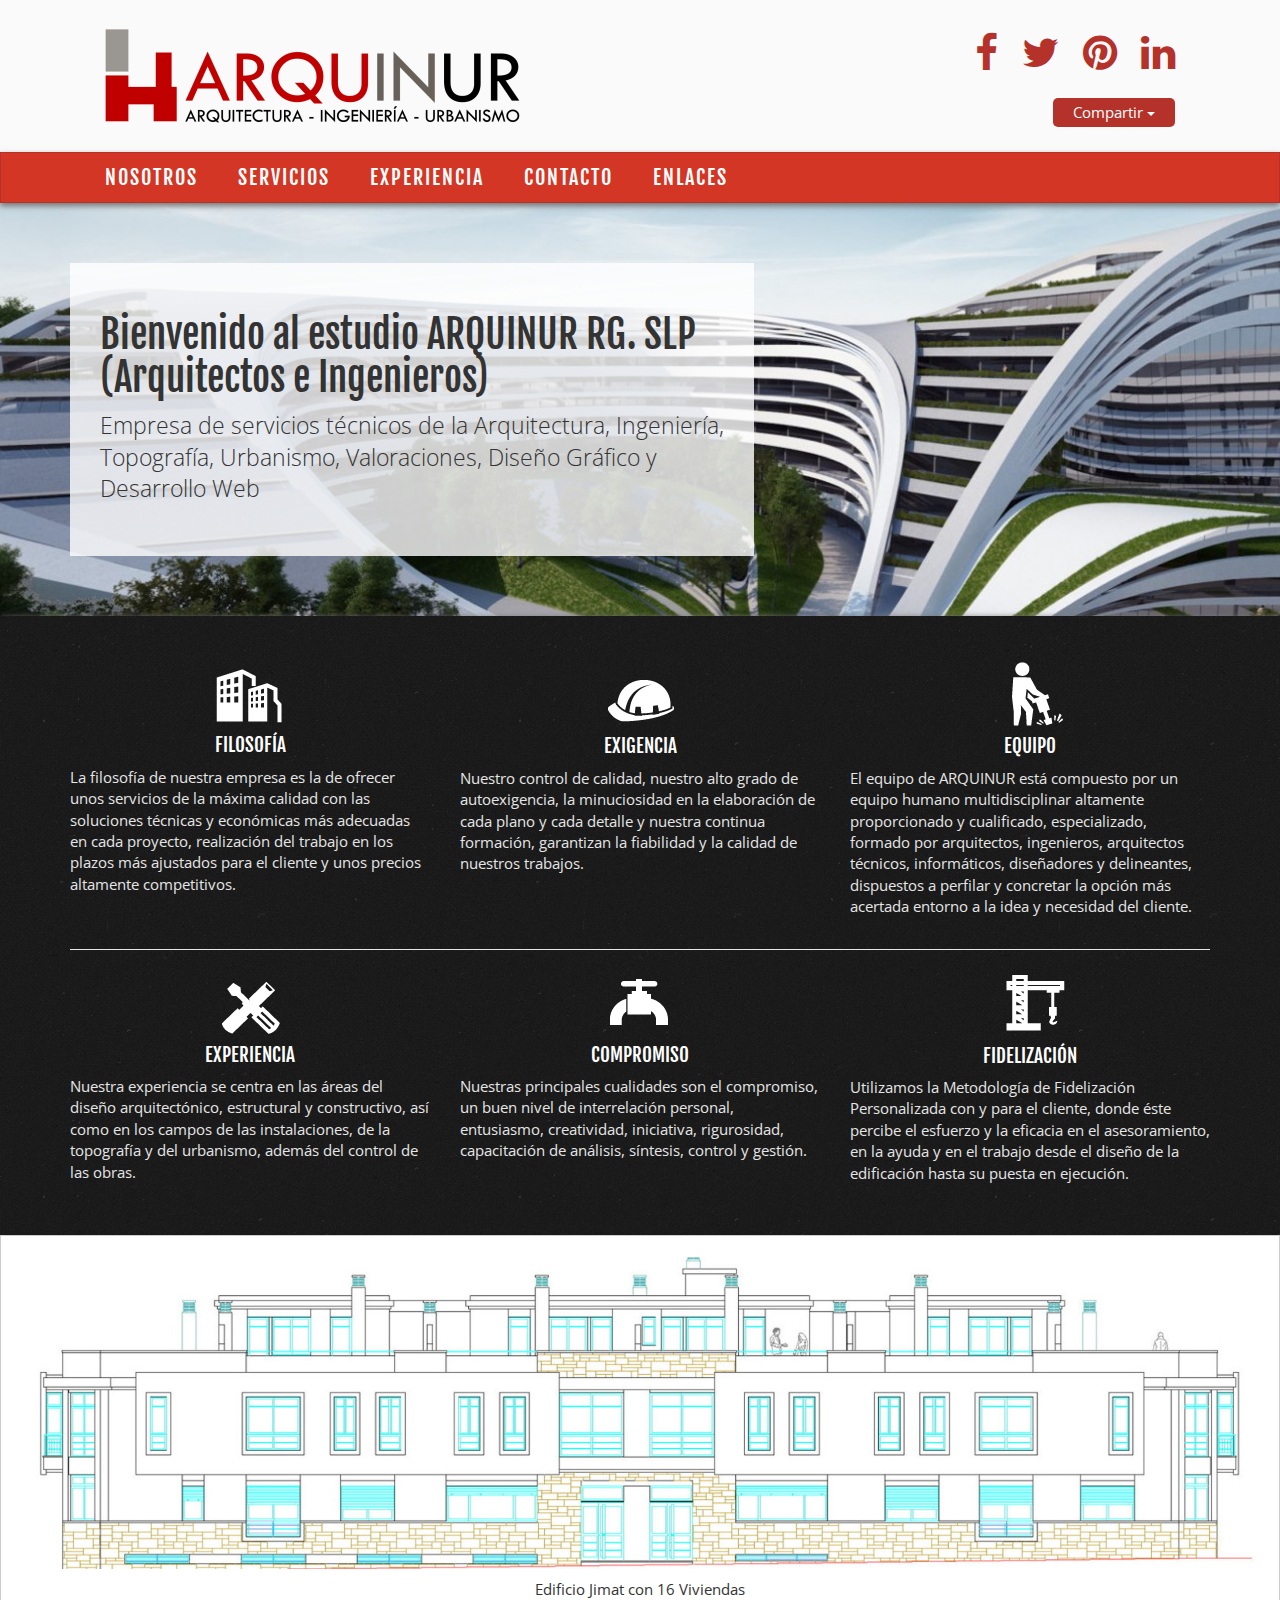
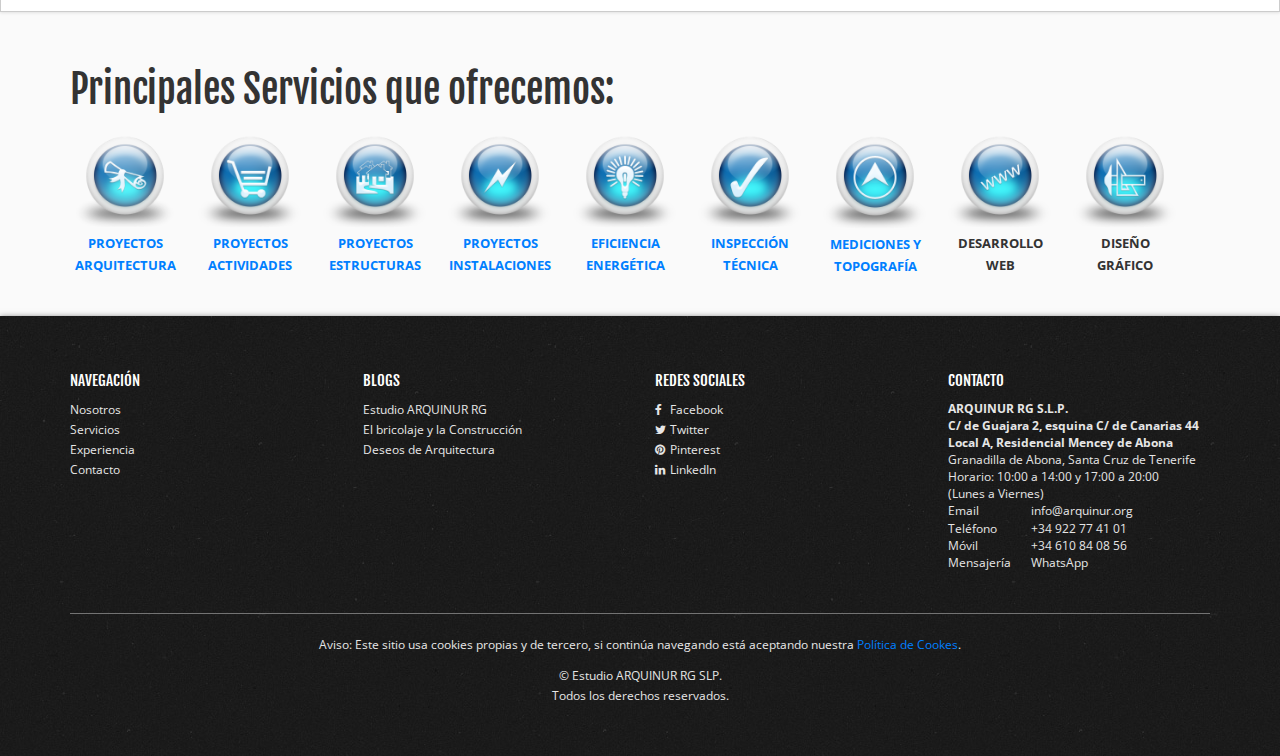
<file: index.html>
<!DOCTYPE html>
<html lang="es  ">
<head>
    <meta charset="utf-8" />
  <title>Arquinur RG SLP</title>
  <meta name="description" content="Sitio web del estudio Arquinur">
  <meta name="keywords" content="laravel,bootstrap,less,laravel-less">
  <meta name="viewport" content="width=device-width, initial-scale=1.0">
    <meta name="twitter:card" content="summary_large_image">
  <meta name="twitter:site" content="@arquinur">
  <meta name="twitter:creator" content="">
  <meta name="twitter:title" content="ARQUINUR RG. S.L.P.">
  <meta name="twitter:description" content="Empresa de Servicios Técnicos de la Arquitectura, Ingeniería, Topografía, Urbanismo, Valoraciones, Desarrollo Web y Diseño Gráfico.">
  <meta name="twtter:image" content="/imagenes/logo.png">
    <link href="/assets/css/main.min.css" rel="stylesheet" media="screen">
    <link rel="stylesheet" href="/assets/css/font-awesome.min.css">
    <!--[if lt IE 9]>
    <script src="/assets/js/html5shiv.js"></script>
    <script src="/assets/js/respond.min.js"></script>
  <![endif]-->
    <link rel="apple-touch-icon-precomposed" href="/imagenes/apple-touch-icon-precomposed.png">
  <link rel="shortcut icon" href="/imagenes/favicon.png">
</head>

<body>
  <!--[if lt IE 9]>
    <p class="chromeframe">Estás usando una navegador anticuado. Por favor, <a href="http://browsehappy.com/">actualice su navegador</a> para mejorar su experiencia</p>
  <![endif]-->

    <div id="header">
    <header class="container">
      <div class="row">
        <div class="col-sm-6 text-left-center">
          <a href="/"><img src="/imagenes/logo.png" alt="Arquinur"></a>
        </div>
        <div id="social" class="col-sm-6 text-right-center">
          <nav>
            <a href="http://www.facebook.com/arquinur.rg" target="new"><i class="fa fa-facebook"></i></a>
            <a href="http://twitter.com/arquinur" target="new"><i class="fa fa-twitter"></i></a>
            <a href="http://pinterest.com/antoniofrg" target="new"><i class="fa fa-pinterest"></i></a>
            <a href="http://www.linkedin.com/company/arquinur-rodriguez-gonzalez-s-l-p-" target="new"><i class="fa fa-linkedin"></i></a>
          </nav>
          <div class="btn-group">
            <button type="button" class="btn btn-primary dropdown-toggle" data-toggle="dropdown">
              Compartir <span class="caret"></span>
            </button>
            <ul class="dropdown-menu pull-right" role="menu">
              <li><a target="_blank" href="https://twitter.com/intent/tweet?text=Estudio ARQUINUR RG. S.L.P. (Arquitectos e Ingenieros)&url=https://www.arquinur.org&via=arquinur">Tweet en Twitter <i class="fa fa-twitter"></i></a></li>
              <li><a target="_blank" href="https://www.facebook.com/sharer/sharer.php?u=https://www.arquinur.org">Me gusta en Facebook <i class="fa fa-facebook"></i></a></li>
              <li><a target="_blank" href="http://www.linkedin.com/shareArticle?mini=true&url=https://www.arquinur.org&title=Estudio ARQUINUR RG. S.L.P. (Arquitectos e Ingenieros)&summary=Empresa de servicios técnicos de la Arquitectura, Ingeniería, Topografía, Urbanismo, Diseño Gráfico y Desarrollo Web&source=http://www.linkedin.com/company/arquinur-rodriguez-gonzalez-s-l-p-">Compartir en LinkedIn <i class="fa fa-linkedin"></i></a></li>
              <li><a target="_blank" href="http://pinterest.com/pin/create/button/?url= https://www.arquinur.org&description=Estudio ARQUINUR RG. S.L.P. (Arquitectos e Ingenieros): Empresa de servicios técnicos de la Arquitectura, Ingeniería, Topografía, Urbanismo, Diseño Gráfico y Desarrollo Web&media=https://www.arquinur.org/imagenes/ARQUINUR.jpg">Pin en Pinterest <i class="fa fa-pinterest"></i></a></li>
            </ul>
          </div>
        </div>
      </div>
    </header>

    <nav class="navbar navbar-default" role="navigation">
      <div class="container">
        <div class="navbar-header">
          <button type="button" class="navbar-toggle"
          data-toggle="collapse" data-target=".navbar-ex1-collapse">
            <span class="icon-bar"></span>
            <span class="icon-bar"></span>
            <span class="icon-bar"></span>
          </button>
          <a class="navbar-brand visible-xs" href="/">Arquinur R.G. S.L.P.</a>
        </div>

        <div class="collapse navbar-collapse navbar-ex1-collapse">
          <ul class="nav navbar-nav">
            <li><a href="./">Nosotros</a></li>
            <li><a href="./servicios.html">Servicios</a></li>
            <li><a href="./experiencia.html">Experiencia</a></li>
            <li><a href="./contacto.html">Contacto</a></li>
            <li><a href="./enlaces.html">Enlaces</a></li>
          </ul>
        </div>      </div>    </nav>
  </div>


<div id="presentation">
	<div class="container">
		<section class="img-bg-caption">
			<h1>Bienvenido al estudio ARQUINUR RG. SLP (Arquitectos e Ingenieros)</h1>
			<p class="lead">Empresa de servicios técnicos de la Arquitectura, Ingeniería, Topografía, Urbanismo, Valoraciones, Diseño Gráfico y Desarrollo Web</p>
		</section>
	</div>
</div>

<div id="about" class="dark-container">
	<div class="container">
		<div class="row">
			<div class="col-sm-4">
				<div class="text-center">
					<img src="/assets/img/edificio.png">
					<h4>FILOSOFÍA</h4>
				</div>
				<p>La filosofía de nuestra empresa es la de ofrecer unos servicios de la máxima calidad con las soluciones técnicas y económicas más adecuadas en cada proyecto, realización del trabajo en los plazos más ajustados para el cliente y unos precios altamente competitivos.</p>
			</div>

			<div class="col-sm-4">
				<div class="text-center">
					<img src="/assets/img/casco.png">
					<h4>EXIGENCIA</h4>
				</div>
				<p>Nuestro control de calidad, nuestro alto grado de autoexigencia, la minuciosidad en la elaboración de cada plano y cada detalle y nuestra continua formación, garantizan la fiabilidad y la calidad de nuestros trabajos.</p>
			</div>

			<div class="col-sm-4">
				<div class="text-center">
					<img src="/assets/img/taladro.png">
					<h4>EQUIPO</h4>
				</div>
				<p>El equipo de ARQUINUR está compuesto por un equipo humano multidisciplinar altamente proporcionado y cualificado, especializado, formado por arquitectos, ingenieros, arquitectos técnicos, informáticos, diseñadores y delineantes, dispuestos a perfilar y concretar la opción más acertada entorno a la idea y necesidad del cliente.</p>
			</div>
		</div>

		<hr class="hidden-xs">

		<div class="row">
			<div class="col-sm-4">
				<div class="text-center">
					<img src="/assets/img/herramientas.png">
					<h4>EXPERIENCIA</h4>
				</div>
				<p>Nuestra experiencia se centra en las áreas del diseño arquitectónico, estructural y constructivo, así como en los campos de las instalaciones, de la topografía y del urbanismo, además del control de las obras.</p>
			</div>

			<div class="col-sm-4">
				<div class="text-center">
					<img src="/assets/img/grifo.png">
					<h4>COMPROMISO</h4>
				</div>
				<p>Nuestras principales cualidades son el compromiso, un buen nivel de interrelación personal, entusiasmo, creatividad, iniciativa, rigurosidad, capacitación de análisis, síntesis, control y gestión.</p>
			</div>

			<div class="col-sm-4">
				<div class="text-center">
					<img src="/assets/img/grua.png">
					<h4>FIDELIZACIÓN</h4>
				</div>
				<p>Utilizamos la Metodología de Fidelización Personalizada con y para el cliente, donde éste percibe el esfuerzo y la eficacia en el asesoramiento, en la ayuda y en el trabajo desde el diseño de la edificación hasta su puesta en ejecución.</p>
			</div>
		</div>
	</div>
</div>

<div id="carousel-fachadas" class="carousel slide" data-ride="carousel">
	<div class="carousel-inner">
			<div class="item">
			<br>
			<img src="imagenes/JIMAT ALZADO 1c.jpg" alt=" Edificio Jimat con 16 Viviendas">
			<p class="carousel-sub-caption text-center"> Edificio Jimat con 16 Viviendas</p>
		</div>
			<div class="item">
			<br>
			<img src="imagenes/VIESCAN 1 ALZADO 1c.jpg" alt="Edificio Las Islas con 14 Viviendas">
			<p class="carousel-sub-caption text-center">Edificio Las Islas con 14 Viviendas</p>
		</div>
			<div class="item">
			<br>
			<img src="imagenes/DELGADO ALZADO 1c.jpg" alt="Vivienda Unifamiliar Aislada MDQ">
			<p class="carousel-sub-caption text-center">Vivienda Unifamiliar Aislada MDQ</p>
		</div>
			<div class="item">
			<br>
			<img src="imagenes/TIMON ALZADO 1c.jpg" alt="Edificio Timon Cero con 7 Viviendas">
			<p class="carousel-sub-caption text-center">Edificio Timon Cero con 7 Viviendas</p>
		</div>
			<div class="item">
			<br>
			<img src="imagenes/SOL ALZADO c.jpg" alt="Edificio con 16 Viviendas">
			<p class="carousel-sub-caption text-center">Edificio con 16 Viviendas</p>
		</div>
			<div class="item">
			<br>
			<img src="imagenes/MARRERO ALZADO 1c.jpg" alt="Vivienda Unifamiliar Aislada EMG">
			<p class="carousel-sub-caption text-center">Vivienda Unifamiliar Aislada EMG</p>
		</div>
			<div class="item">
			<br>
			<img src="imagenes/JJ ALEMAN ALZADO 1c.jpg" alt="6 Viviendas Adosadas">
			<p class="carousel-sub-caption text-center">6 Viviendas Adosadas</p>
		</div>
			<div class="item">
			<br>
			<img src="imagenes/PISCINA ALZADO 3c.jpg" alt="Piscina Municipal Cubierta de San Miguel">
			<p class="carousel-sub-caption text-center">Piscina Municipal Cubierta de San Miguel</p>
		</div>
			<div class="item">
			<br>
			<img src="imagenes/SUAREZ_PADILLA.jpg" alt="Edificios Nauzet y Niebla con 6 Viviendas">
			<p class="carousel-sub-caption text-center">Edificios Nauzet y Niebla con 6 Viviendas</p>
		</div>
			<div class="item">
			<br>
			<img src="imagenes/ATERON CHAFIRAS ALZADO 1.jpg" alt="Edificio Betanzos con 47 Viviendas">
			<p class="carousel-sub-caption text-center">Edificio Betanzos con 47 Viviendas</p>
		</div>
			<div class="item">
			<br>
			<img src="imagenes/pfcAFRG.jpg" alt="Proyecto Fin de Carrera de Antonio Fco. ">
			<p class="carousel-sub-caption text-center">Proyecto Fin de Carrera de Antonio Fco. </p>
		</div>
		</div>
</div>

<div class="light-container">
	<div class="container">
		<h1>Principales Servicios que ofrecemos:</h1>

		<table align="center" cellpadding="0" cellspacing="0" class="tr-caption-container" style="float:left; margin-right:1em; text-align:left">
	<tbody>
		<tr>
			<td style="text-align:center"><a href="http://arquinur.blogspot.com/2011/10/guia-basica-para-el-auto-promotor.html" target="_blank"><img alt="Proyectos de Edificaciones" id="" src="/imagenes/Imagen1.png" style="height:110px; line-height:1.6em; margin-left:auto; margin-right:auto; opacity:0.9; width:110px" title="Proyectos de Edificaciones" /></a></td>
		</tr>
		<tr>
			<td style="text-align:center"><span style="font-size:small"><strong><a href="https://arquinur.blogspot.com/2011/10/guia-basica-para-el-auto-promotor.html" target="_blank">PROYECTOS</a></strong></span><br />
			<span style="font-size:small"><strong><a href="https://arquinur.blogspot.com/2011/10/guia-basica-para-el-auto-promotor.html" target="_blank">ARQUITECTURA</a></strong></span></td>
		</tr>
	</tbody>
</table>

<table align="center" cellpadding="0" cellspacing="0" class="tr-caption-container" style="float:left; margin-right:1em; text-align:left">
	<tbody>
		<tr>
			<td style="text-align:center"><a href="http://arquinur.blogspot.com/2011/09/ayudas-para-las-licencias-de.html" target="_blank"><img alt="Aperturas de Negocios" src="/imagenes/Imagen2.png" style="height:110px; margin-left:auto; margin-right:auto; width:110px" title="Apertura de negocios" /></a></td>
		</tr>
		<tr>
			<td style="text-align:center"><span style="font-size:small"><strong><a href="https://arquinur.blogspot.com/2011/09/ayudas-para-las-licencias-de.html" target="_blank">PROYECTOS</a></strong></span><br />
			<span style="font-size:small"><strong><a href="https://arquinur.blogspot.com/2011/09/ayudas-para-las-licencias-de.html" target="_blank">ACTIVIDADES</a></strong></span></td>
		</tr>
	</tbody>
</table>

<table align="center" cellpadding="0" cellspacing="0" class="tr-caption-container" style="float:left; margin-right:1em; text-align:left">
	<tbody>
		<tr>
			<td style="text-align:center"><a href="http://arquinur.blogspot.com/2011/09/servicios-profesionales-de-diseno-y.html" target="_blank"><img alt="Cálculos de estructuras" src="/imagenes/Imagen3.png" style="height:110px; margin-left:auto; margin-right:auto; width:110px" title="Cálculos de estructuras" /></a></td>
		</tr>
		<tr>
			<td style="text-align:center"><span style="font-size:small"><strong><a href="https://arquinur.blogspot.com/2011/09/servicios-profesionales-de-diseno-y.html" target="_blank">PROYECTOS</a></strong></span><br />
			<span style="font-size:small"><strong><a href="https://arquinur.blogspot.com/2011/09/servicios-profesionales-de-diseno-y.html" target="_blank">ESTRUCTURAS</a></strong></span></td>
		</tr>
	</tbody>
</table>

<table align="center" cellpadding="0" cellspacing="0" class="tr-caption-container" style="float:left; margin-right:1em; text-align:left">
	<tbody>
		<tr>
			<td style="text-align:center"><a href="http://arquinur.blogspot.com/2011/09/servicios-profesionales-de-diseno-y_09.html" target="_blank"><img alt="Cálculo de Instalaciones" src="/imagenes/Imagen4.png" style="height:110px; margin-left:auto; margin-right:auto; width:110px" title="Cálculo de Instalaciones" /></a></td>
		</tr>
		<tr>
			<td style="text-align:center"><span style="font-size:small"><strong><a href="https://arquinur.blogspot.com/2011/09/servicios-profesionales-de-diseno-y_09.html" target="_blank">PROYECTOS</a></strong></span><br />
			<span style="font-size:small"><strong><a href="https://arquinur.blogspot.com/2011/09/servicios-profesionales-de-diseno-y_09.html" target="_blank">INSTALACIONES</a></strong></span></td>
		</tr>
	</tbody>
</table>

<table align="center" cellpadding="0" cellspacing="0" class="tr-caption-container" style="float:left; margin-right:1em; text-align:left">
	<tbody>
		<tr>
			<td style="text-align:center"><a href="http://arquinur.blogspot.com/2013/05/certificacion-de-eficiencia-energetica.html" target="_blank"><img alt="Certificados de Eficiencia Energética" src="/imagenes/Imagen6.png" style="height:110px; margin-left:auto; margin-right:auto; width:110px" title="Certificados de Eficiencia Energética" /></a></td>
		</tr>
		<tr>
			<td style="text-align:center"><span style="font-size:small"><strong><a href="https://arquinur.blogspot.com/2013/05/certificacion-de-eficiencia-energetica.html" target="_blank">EFICIENCIA</a></strong></span><br />
			<span style="font-size:small"><strong><a href="https://arquinur.blogspot.com/2013/05/certificacion-de-eficiencia-energetica.html" target="_blank">ENERG&Eacute;TICA</a></strong></span></td>
		</tr>
	</tbody>
</table>

<table align="center" cellpadding="0" cellspacing="0" class="tr-caption-container" style="float:left; margin-right:1em; text-align:left">
	<tbody>
		<tr>
			<td style="text-align:center"><a href="http://arquinur.blogspot.com/2012/02/inspeccion-tecnica-de-edificios-ite.html" target="_blank"><img alt="Informe de evaluación de los edificios" src="/imagenes/Imagen7.png" style="height:110px; margin-left:auto; margin-right:auto; width:110px" title="Informe de evaluación de los edificios" /></a></td>
		</tr>
		<tr>
			<td style="text-align:center"><span style="font-size:small"><strong><a href="https://arquinur.blogspot.com/2012/02/inspeccion-tecnica-de-edificios-ite.html" target="_blank">INSPECCI&Oacute;N</a></strong></span><br />
			<span style="font-size:small"><strong><a href="https://arquinur.blogspot.com/2012/02/inspeccion-tecnica-de-edificios-ite.html" target="_blank">T&Eacute;CNICA</a></strong></span></td>
		</tr>
	</tbody>
</table>

<table align="center" cellpadding="0" cellspacing="0" class="tr-caption-container" style="float:left; margin-right:1em; text-align:left">
	<tbody>
		<tr>
			<td style="text-align:center"><a href="http://arquinur.blogspot.com/2013/03/mediciones-topograficas-o-superficiales.html" target="_blank"><img alt="Levantamientos topográficos" src="/imagenes/Imagen8.png" style="height:111px; margin-left:auto; margin-right:auto; width:110px" title="Levantamientos topográficos" /></a></td>
		</tr>
		<tr>
			<td style="text-align:center"><span style="font-size:small"><strong><a href="https://arquinur.blogspot.com/2013/03/mediciones-topograficas-o-superficiales.html" target="_blank">MEDICIONES Y</a></strong></span><br />
			<span style="font-size:small"><strong><a href="https://arquinur.blogspot.com/2013/03/mediciones-topograficas-o-superficiales.html" target="_blank">TOPOGRAF&Iacute;A</a></strong></span></td>
		</tr>
	</tbody>
</table>

<table align="center" cellpadding="0" cellspacing="0" class="tr-caption-container" style="float:left; margin-right:1em; text-align:left">
	<tbody>
		<tr>
			<td style="text-align:center"><img alt="Desarrollo web" src="/imagenes/Imagen9.png" style="height:110px; margin-left:auto; margin-right:auto; width:110px" title="Desarrollo web" /></td>
		</tr>
		<tr>
			<td style="text-align:center"><span style="font-size:small"><strong>DESARROLLO</strong></span><br />
			<span style="font-size:small"><strong>WEB</strong></span></td>
		</tr>
	</tbody>
</table>

<table align="center" cellpadding="0" cellspacing="0" class="tr-caption-container" style="float:left; margin-right:1em; text-align:left">
	<tbody>
		<tr>
			<td style="text-align:center"><img alt="Diseño gráfico" src="/imagenes/Imagen10.png" style="height:110px; margin-left:auto; margin-right:auto; width:110px" title="Diseño gráfico" /></td>
		</tr>
		<tr>
			<td style="text-align:center"><span style="font-size:small"><strong>DISE&Ntilde;O</strong></span><br />
			<span style="font-size:small"><strong>GR&Aacute;FICO</strong></span></td>
		</tr>
	</tbody>
</table>
	</div>
</div>


    <div id="footer" class="dark-container">
    <div class="container">
      <div class="row">
        <div class="col-sm-3">
          <h5>NAVEGACIÓN</h5>
          <ul class="nav">
            <li><a href="/">Nosotros</a></li>
            <li><a href="/servicios.html">Servicios</a></li>
            <li><a href="/experiencia.html">Experiencia</a></li>
            <li><a href="/contacto.html">Contacto</a></li>
          </ul>
        </div>
        <div class="col-sm-3">
          <h5>BLOGS</h5>
          <ul class="nav">
            <li><a href="http://arquinur.blogspot.com.es/">Estudio ARQUINUR RG</a></li>
            <li><a href="http://arquinurconstruccion.blogspot.com.es/">El bricolaje y la Construcción</a></li>
            <li><a href="http://arquinurdeseos.blogspot.com.es/">Deseos de Arquitectura</a></li>
          </ul>
        </div>
        <div class="col-sm-3">
          <h5>REDES SOCIALES</h5>
          <ul class="nav">
            <li><a href="http://www.facebook.com/arquinur.rg" target="new"><i class="fa fa-facebook"></i> Facebook</a></li>
            <li><a href="http://twitter.com/arquinur" target="new"><i class="fa fa-twitter"></i> Twitter</a></li>
            <li><a href="http://pinterest.com/antoniofrg" target="new"><i class="fa fa-pinterest"></i> Pinterest</a></li>
            <li><a href="http://www.linkedin.com/company/arquinur-rodriguez-gonzalez-s-l-p-" target="new"><i class="fa fa-linkedin"></i> LinkedIn</a></li>
          </ul>
        </div>
        <div class="col-sm-3">
          <h5>CONTACTO</h5>
          <address>
            <strong>ARQUINUR RG S.L.P.</strong><br>
            <strong>C/ de Guajara 2, esquina C/ de Canarias 44</strong><br>
            <strong>Local A, Residencial Mencey de Abona</strong><br>
            Granadilla de Abona, Santa Cruz de Tenerife<br>
            Horario: 10:00 a 14:00 y 17:00 a 20:00<br>
            (Lunes a Viernes)<br>
            <span>Email</span>       <a href="mailto:info@arquinur.org">info@arquinur.org</a><br>
            <span>Teléfono</span>    <a href="tel:+34 922 77 41 01">+34 922 77 41 01</a><br>
            <span>Móvil</span>       <a href="tel:+34 610 84 08 56">+34 610 84 08 56</a><br>
            <span>Mensajería</span>  <a href="https://wa.me/34922774101">WhatsApp</a>
          </address>
        </div>
      </div>
      <hr>
      <p class="text-center">Aviso: Este sitio usa cookies propias y de tercero, si continúa navegando está aceptando nuestra<a href="http://www.interior.gob.es/politica-de-cookies"> Política de Cookes</a>.</p>
      <p class="text-center">© Estudio ARQUINUR RG SLP. <br>Todos los derechos reservados.</p>
    </div>
  </div>

    <!--
  <script src="//ajax.googleapis.com/ajax/libs/jquery/1.10.2/jquery.min.js"></script>
  <script>
    window.jQuery || document.write('
      <script src="'+'/assets/js/jquery.min.js'+'"><\/script>
    ')
  </script>
  -->
  <script src="/assets/js/jquery.min.js"></script>
  <script src="/assets/js/bootstrap.min.js"></script>
  <script src="/assets/js/irgScript.js"></script>
  <script src="/assets/js/main.js"></script>

    	<script>
		$('#carousel-fachadas .item:first').addClass('active');
	</script>

  </body>
</html>
</file>
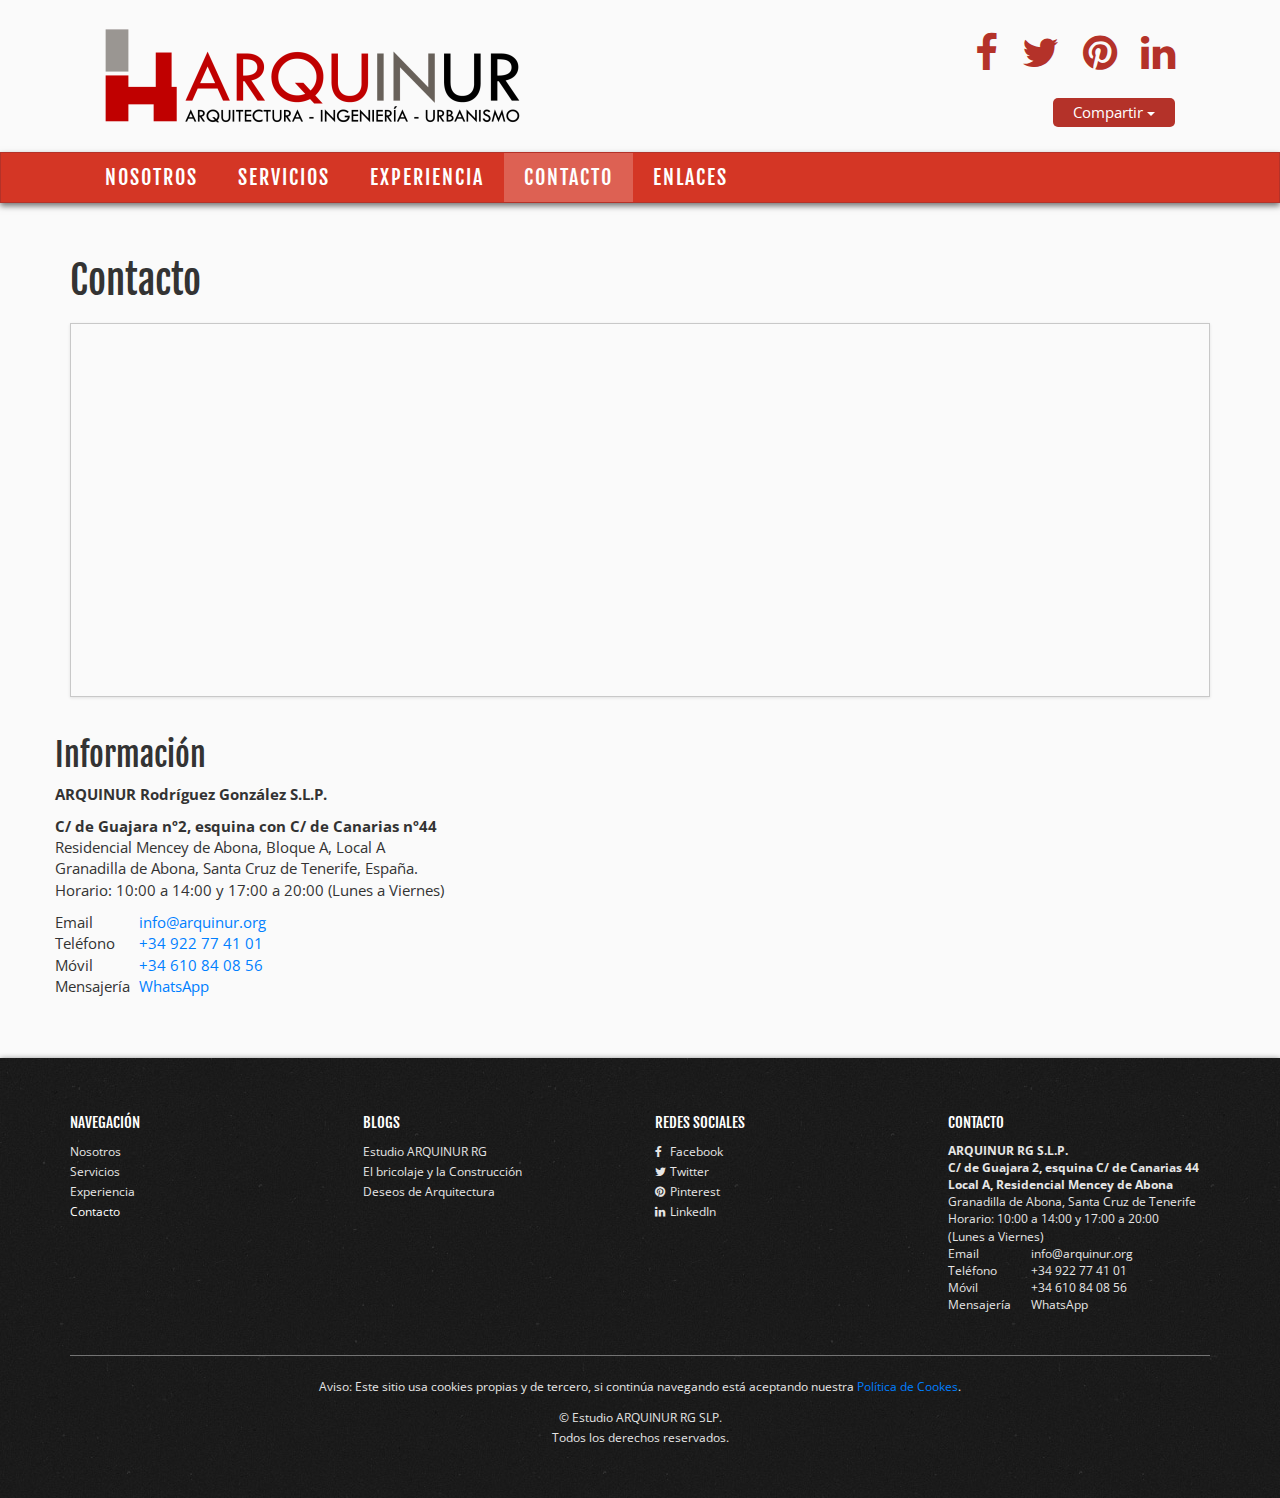
<file: contacto.html>
<!DOCTYPE html>
<html lang="es  ">
<head>
    <meta charset="utf-8" />
  <title>Arquinur RG SLP</title>
  <meta name="description" content="Sitio web del estudio Arquinur">
  <meta name="keywords" content="laravel,bootstrap,less,laravel-less">
  <meta name="viewport" content="width=device-width, initial-scale=1.0">
    <meta name="twitter:card" content="summary_large_image">
  <meta name="twitter:site" content="@arquinur">
  <meta name="twitter:creator" content="">
  <meta name="twitter:title" content="ARQUINUR RG. S.L.P.">
  <meta name="twitter:description" content="Empresa de Servicios Técnicos de la Arquitectura, Ingeniería, Topografía, Urbanismo, Valoraciones, Desarrollo Web y Diseño Gráfico.">
  <meta name="twtter:image" content="/imagenes/logo.png">
    <link href="/assets/css/main.min.css" rel="stylesheet" media="screen">
    <link rel="stylesheet" href="/assets/css/font-awesome.min.css">
    <!--[if lt IE 9]>
    <script src="/assets/js/html5shiv.js"></script>
    <script src="/assets/js/respond.min.js"></script>
  <![endif]-->
    <link rel="apple-touch-icon-precomposed" href="/imagenes/apple-touch-icon-precomposed.png">
  <link rel="shortcut icon" href="/imagenes/favicon.png">
</head>

<body>
  <!--[if lt IE 9]>
    <p class="chromeframe">Estás usando una navegador anticuado. Por favor, <a href="http://browsehappy.com/">actualice su navegador</a> para mejorar su experiencia</p>
  <![endif]-->

    <div id="header">
    <header class="container">
      <div class="row">
        <div class="col-sm-6 text-left-center">
          <a href="/"><img src="/imagenes/logo.png" alt="Arquinur"></a>
        </div>
        <div id="social" class="col-sm-6 text-right-center">
          <nav>
            <a href="http://www.facebook.com/arquinur.rg" target="new"><i class="fa fa-facebook"></i></a>
            <a href="http://twitter.com/arquinur" target="new"><i class="fa fa-twitter"></i></a>
            <a href="http://pinterest.com/antoniofrg" target="new"><i class="fa fa-pinterest"></i></a>
            <a href="http://www.linkedin.com/company/arquinur-rodriguez-gonzalez-s-l-p-" target="new"><i class="fa fa-linkedin"></i></a>
          </nav>
          <div class="btn-group">
            <button type="button" class="btn btn-primary dropdown-toggle" data-toggle="dropdown">
              Compartir <span class="caret"></span>
            </button>
            <ul class="dropdown-menu pull-right" role="menu">
              <li><a target="_blank" href="https://twitter.com/intent/tweet?text=Estudio ARQUINUR RG. S.L.P. (Arquitectos e Ingenieros)&url=https://www.arquinur.org&via=arquinur">Tweet en Twitter <i class="fa fa-twitter"></i></a></li>
              <li><a target="_blank" href="https://www.facebook.com/sharer/sharer.php?u=https://www.arquinur.org">Me gusta en Facebook <i class="fa fa-facebook"></i></a></li>
              <li><a target="_blank" href="http://www.linkedin.com/shareArticle?mini=true&url=https://www.arquinur.org&title=Estudio ARQUINUR RG. S.L.P. (Arquitectos e Ingenieros)&summary=Empresa de servicios técnicos de la Arquitectura, Ingeniería, Topografía, Urbanismo, Diseño Gráfico y Desarrollo Web&source=http://www.linkedin.com/company/arquinur-rodriguez-gonzalez-s-l-p-">Compartir en LinkedIn <i class="fa fa-linkedin"></i></a></li>
              <li><a target="_blank" href="http://pinterest.com/pin/create/button/?url= https://www.arquinur.org&description=Estudio ARQUINUR RG. S.L.P. (Arquitectos e Ingenieros): Empresa de servicios técnicos de la Arquitectura, Ingeniería, Topografía, Urbanismo, Diseño Gráfico y Desarrollo Web&media=https://www.arquinur.org/imagenes/ARQUINUR.jpg">Pin en Pinterest <i class="fa fa-pinterest"></i></a></li>
            </ul>
          </div>
        </div>
      </div>
    </header>

    <nav class="navbar navbar-default" role="navigation">
      <div class="container">
        <div class="navbar-header">
          <button type="button" class="navbar-toggle"
          data-toggle="collapse" data-target=".navbar-ex1-collapse">
            <span class="icon-bar"></span>
            <span class="icon-bar"></span>
            <span class="icon-bar"></span>
          </button>
          <a class="navbar-brand visible-xs" href="/">Arquinur R.G. S.L.P.</a>
        </div>

        <div class="collapse navbar-collapse navbar-ex1-collapse">
          <ul class="nav navbar-nav">
            <li><a href="./">Nosotros</a></li>
            <li><a href="./servicios.html">Servicios</a></li>
            <li><a href="./experiencia.html">Experiencia</a></li>
            <li><a href="./contacto.html">Contacto</a></li>
            <li><a href="./enlaces.html">Enlaces</a></li>
          </ul>
        </div>      </div>    </nav>
  </div>


<div class="light-container">
  <div class="container">
    <h1>Contacto</h1>


    <div class="media-responsive">
      <iframe
        frameborder="0" scrolling="no"
        marginheight="0" marginwidth="0"
        src="https://maps.google.es/maps?q=Arquinur,+Granadilla,+Espa%C3%B1a&amp;ie=UTF8&amp;hq=Arquinur,&amp;hnear=Granadilla,+Santa+Cruz+de+Tenerife,+Canarias&amp;ll=28.121393,-16.575663&amp;spn=0.006295,0.006295&amp;t=m&amp;output=embed">
      </iframe>
    </div>

    <div class="row">
      <div>
        <h2>Información</h2>

        <p><strong>ARQUINUR Rodríguez González S.L.P.</strong></p>

        <p>
          <strong>C/ de Guajara nº2, esquina con C/ de Canarias nº44</strong><br>
          Residencial Mencey de Abona, Bloque A, Local A<br>
          Granadilla de Abona, Santa Cruz de Tenerife, España.<br>
          Horario: 10:00 a 14:00 y 17:00 a 20:00 (Lunes a Viernes)<br>
        </p>

        <address>
          <span>Email</span>       <a href="mailto:info@arquinur.org">info@arquinur.org</a><br>
          <span>Teléfono</span>    <a href="tel:+34 922 77 41 01">+34 922 77 41 01</a><br>
          <span>Móvil</span>       <a href="tel:+34 610 84 08 56">+34 610 84 08 56</a><br>
          <span>Mensajería</span>  <a href="https://wa.me/34922774101">WhatsApp</a>
        </address>
      </div>
    </div>
  </div>
</div>


    <div id="footer" class="dark-container">
    <div class="container">
      <div class="row">
        <div class="col-sm-3">
          <h5>NAVEGACIÓN</h5>
          <ul class="nav">
            <li><a href="/">Nosotros</a></li>
            <li><a href="/servicios.html">Servicios</a></li>
            <li><a href="/experiencia.html">Experiencia</a></li>
            <li><a href="/contacto.html">Contacto</a></li>
          </ul>
        </div>
        <div class="col-sm-3">
          <h5>BLOGS</h5>
          <ul class="nav">
            <li><a href="http://arquinur.blogspot.com.es/">Estudio ARQUINUR RG</a></li>
            <li><a href="http://arquinurconstruccion.blogspot.com.es/">El bricolaje y la Construcción</a></li>
            <li><a href="http://arquinurdeseos.blogspot.com.es/">Deseos de Arquitectura</a></li>
          </ul>
        </div>
        <div class="col-sm-3">
          <h5>REDES SOCIALES</h5>
          <ul class="nav">
            <li><a href="http://www.facebook.com/arquinur.rg" target="new"><i class="fa fa-facebook"></i> Facebook</a></li>
            <li><a href="http://twitter.com/arquinur" target="new"><i class="fa fa-twitter"></i> Twitter</a></li>
            <li><a href="http://pinterest.com/antoniofrg" target="new"><i class="fa fa-pinterest"></i> Pinterest</a></li>
            <li><a href="http://www.linkedin.com/company/arquinur-rodriguez-gonzalez-s-l-p-" target="new"><i class="fa fa-linkedin"></i> LinkedIn</a></li>
          </ul>
        </div>
        <div class="col-sm-3">
          <h5>CONTACTO</h5>
          <address>
            <strong>ARQUINUR RG S.L.P.</strong><br>
            <strong>C/ de Guajara 2, esquina C/ de Canarias 44</strong><br>
            <strong>Local A, Residencial Mencey de Abona</strong><br>
            Granadilla de Abona, Santa Cruz de Tenerife<br>
            Horario: 10:00 a 14:00 y 17:00 a 20:00<br>
            (Lunes a Viernes)<br>
            <span>Email</span>       <a href="mailto:info@arquinur.org">info@arquinur.org</a><br>
            <span>Teléfono</span>    <a href="tel:+34 922 77 41 01">+34 922 77 41 01</a><br>
            <span>Móvil</span>       <a href="tel:+34 610 84 08 56">+34 610 84 08 56</a><br>
            <span>Mensajería</span>  <a href="https://wa.me/34922774101">WhatsApp</a>
          </address>
        </div>
      </div>
      <hr>
      <p class="text-center">Aviso: Este sitio usa cookies propias y de tercero, si continúa navegando está aceptando nuestra<a href="http://www.interior.gob.es/politica-de-cookies"> Política de Cookes</a>.</p>
      <p class="text-center">© Estudio ARQUINUR RG SLP. <br>Todos los derechos reservados.</p>
    </div>
  </div>

    <!--
  <script src="//ajax.googleapis.com/ajax/libs/jquery/1.10.2/jquery.min.js"></script>
  <script>
    window.jQuery || document.write('
      <script src="'+'/assets/js/jquery.min.js'+'"><\/script>
    ')
  </script>
  -->
  <script src="/assets/js/jquery.min.js"></script>
  <script src="/assets/js/bootstrap.min.js"></script>
  <script src="/assets/js/irgScript.js"></script>
  <script src="/assets/js/main.js"></script>


  </body>
</html>
</file>
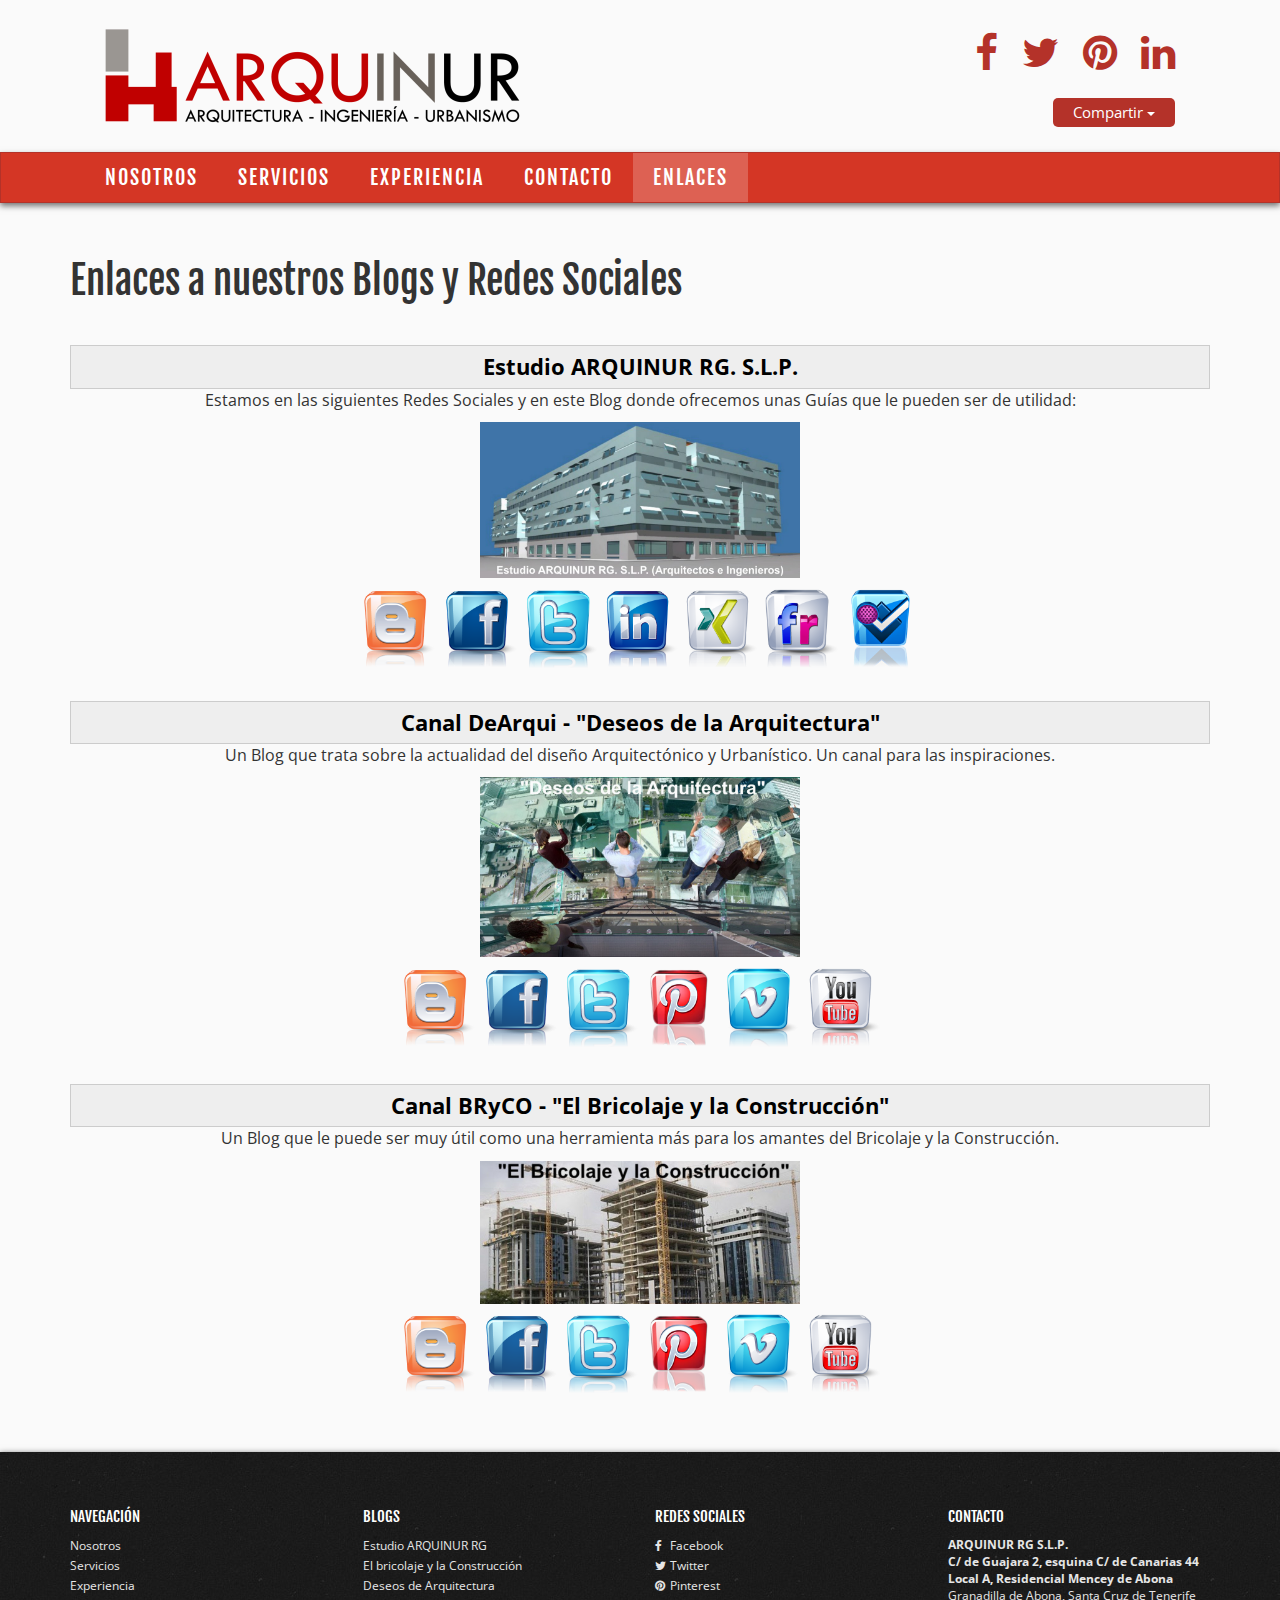
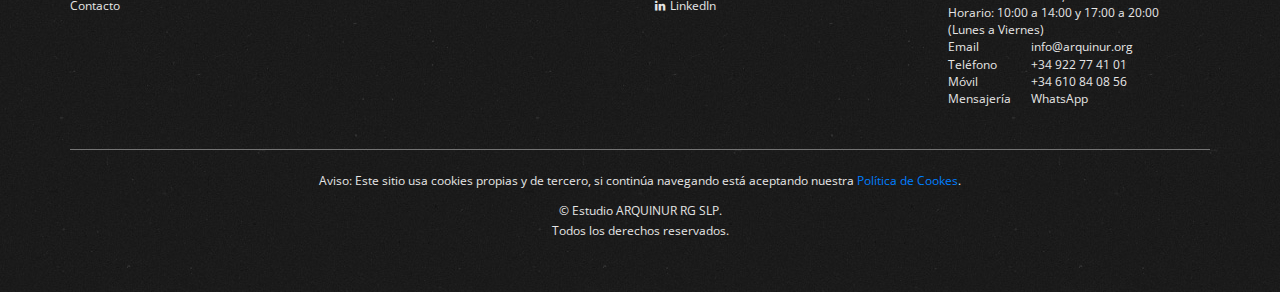
<file: enlaces.html>
<!DOCTYPE html>
<html lang="es  ">
<head>
    <meta charset="utf-8" />
  <title>Arquinur RG SLP</title>
  <meta name="description" content="Sitio web del estudio Arquinur">
  <meta name="keywords" content="laravel,bootstrap,less,laravel-less">
  <meta name="viewport" content="width=device-width, initial-scale=1.0">
    <meta name="twitter:card" content="summary_large_image">
  <meta name="twitter:site" content="@arquinur">
  <meta name="twitter:creator" content="">
  <meta name="twitter:title" content="ARQUINUR RG. S.L.P.">
  <meta name="twitter:description" content="Empresa de Servicios Técnicos de la Arquitectura, Ingeniería, Topografía, Urbanismo, Valoraciones, Desarrollo Web y Diseño Gráfico.">
  <meta name="twtter:image" content="/imagenes/logo.png">
    <link href="/assets/css/main.min.css" rel="stylesheet" media="screen">
    <link rel="stylesheet" href="/assets/css/font-awesome.min.css">
    <!--[if lt IE 9]>
    <script src="/assets/js/html5shiv.js"></script>
    <script src="/assets/js/respond.min.js"></script>
  <![endif]-->
    <link rel="apple-touch-icon-precomposed" href="/imagenes/apple-touch-icon-precomposed.png">
  <link rel="shortcut icon" href="/imagenes/favicon.png">
</head>

<body>
  <!--[if lt IE 9]>
    <p class="chromeframe">Estás usando una navegador anticuado. Por favor, <a href="http://browsehappy.com/">actualice su navegador</a> para mejorar su experiencia</p>
  <![endif]-->

    <div id="header">
    <header class="container">
      <div class="row">
        <div class="col-sm-6 text-left-center">
          <a href="/"><img src="/imagenes/logo.png" alt="Arquinur"></a>
        </div>
        <div id="social" class="col-sm-6 text-right-center">
          <nav>
            <a href="http://www.facebook.com/arquinur.rg" target="new"><i class="fa fa-facebook"></i></a>
            <a href="http://twitter.com/arquinur" target="new"><i class="fa fa-twitter"></i></a>
            <a href="http://pinterest.com/antoniofrg" target="new"><i class="fa fa-pinterest"></i></a>
            <a href="http://www.linkedin.com/company/arquinur-rodriguez-gonzalez-s-l-p-" target="new"><i class="fa fa-linkedin"></i></a>
          </nav>
          <div class="btn-group">
            <button type="button" class="btn btn-primary dropdown-toggle" data-toggle="dropdown">
              Compartir <span class="caret"></span>
            </button>
            <ul class="dropdown-menu pull-right" role="menu">
              <li><a target="_blank" href="https://twitter.com/intent/tweet?text=Estudio ARQUINUR RG. S.L.P. (Arquitectos e Ingenieros)&url=https://www.arquinur.org&via=arquinur">Tweet en Twitter <i class="fa fa-twitter"></i></a></li>
              <li><a target="_blank" href="https://www.facebook.com/sharer/sharer.php?u=https://www.arquinur.org">Me gusta en Facebook <i class="fa fa-facebook"></i></a></li>
              <li><a target="_blank" href="http://www.linkedin.com/shareArticle?mini=true&url=https://www.arquinur.org&title=Estudio ARQUINUR RG. S.L.P. (Arquitectos e Ingenieros)&summary=Empresa de servicios técnicos de la Arquitectura, Ingeniería, Topografía, Urbanismo, Diseño Gráfico y Desarrollo Web&source=http://www.linkedin.com/company/arquinur-rodriguez-gonzalez-s-l-p-">Compartir en LinkedIn <i class="fa fa-linkedin"></i></a></li>
              <li><a target="_blank" href="http://pinterest.com/pin/create/button/?url= https://www.arquinur.org&description=Estudio ARQUINUR RG. S.L.P. (Arquitectos e Ingenieros): Empresa de servicios técnicos de la Arquitectura, Ingeniería, Topografía, Urbanismo, Diseño Gráfico y Desarrollo Web&media=https://www.arquinur.org/imagenes/ARQUINUR.jpg">Pin en Pinterest <i class="fa fa-pinterest"></i></a></li>
            </ul>
          </div>
        </div>
      </div>
    </header>

    <nav class="navbar navbar-default" role="navigation">
      <div class="container">
        <div class="navbar-header">
          <button type="button" class="navbar-toggle"
          data-toggle="collapse" data-target=".navbar-ex1-collapse">
            <span class="icon-bar"></span>
            <span class="icon-bar"></span>
            <span class="icon-bar"></span>
          </button>
          <a class="navbar-brand visible-xs" href="/">Arquinur R.G. S.L.P.</a>
        </div>

        <div class="collapse navbar-collapse navbar-ex1-collapse">
          <ul class="nav navbar-nav">
            <li><a href="./">Nosotros</a></li>
            <li><a href="./servicios.html">Servicios</a></li>
            <li><a href="./experiencia.html">Experiencia</a></li>
            <li><a href="./contacto.html">Contacto</a></li>
            <li><a href="./enlaces.html">Enlaces</a></li>
          </ul>
        </div>      </div>    </nav>
  </div>


<div class="light-container">
<div class="container">
	<h1>Enlaces a nuestros Blogs y Redes Sociales</h1>

	<p style="text-align:center">&nbsp;</p>

<div style="background-color: rgb(238, 238, 238); border: 1px solid rgb(204, 204, 204); padding: 5px 10px; text-align: center;"><a href="https://arquinur.blogspot.com/" target="_blank"><span style="color:#000000;"><span style="font-size:22px;"><strong>Estudio ARQUINUR RG. S.L.P.</strong></span></span></a></div>

<p style="text-align: center;"><span style="font-size: 16px;">Estamos en las siguientes Redes Sociales y en este Blog donde ofrecemos&nbsp;unas Gu&iacute;as que le&nbsp;pueden ser de utilidad:</span></p>

<p style="text-align: center;"><a data-blogger-escaped-target="_blank" href="https://arquinur.blogspot.com/" style="font-family: 'Times New Roman'; font-size: medium; line-height: normal; text-align: center;" target="_blank"><img alt="Estudio ARQUINUR RG. S.L.P. (Arquitectos e Ingenieros)" data-orig-src="/imagenes/arquinur.jpg" src="/imagenes/arquinur.jpg" style="width: 320px; height: 156px;" title="Estudio ARQUINUR RG. S.L.P. (Arquitectos e Ingenieros)" /></a></p>

<div style="color: black; font-family: 'Times New Roman'; font-size: medium; line-height: normal; margin: 0px; text-align: center;"><a href="https://arquinur.blogspot.com/" target="_blank"><img alt="Blog del estudio ARQUINUR RG" id="" src="/imagenes/blogger_256.png" style="font-family:times new roman; height:80px; opacity:0.9; text-align:center; width:80px" title="Blog del estudio ARQUINUR RG" /></a><a href="https://www.facebook.com/arquinur.rg" target="_blank"><img alt="Facebook (Página de Proyectos)" src="/imagenes/facebook_256.png" style="height:80px; text-align:center; width:80px" title="Facebook (Página de Proyectos)" /></a><a href="https://twitter.com/arquinur" target="_blank"><img alt="Twitter ARQUINUR" src="/imagenes/twitter_256.png" style="height:80px; text-align:center; width:80px" title="Twitter ARQUINUR" /></a><a href="https://www.linkedin.com/company/arquinur-rodriguez-gonzalez-s-l-p-" target="_blank"><img alt="Linkedin ARQUINUR" src="/imagenes/linkedin_256.png" style="height:80px; text-align:center; width:80px" title="Linkedin ARQUINUR" /></a><a href="https://www.xing.com/companies/arquinurrg.s.l.p." target="_blank"><img alt="Xing ARQUINUR" src="/imagenes/xing_256.png" style="height:80px; text-align:center; width:80px" title="Xing ARQUINUR" /></a><a href="https://www.flickr.com/photos/arquinur/" target="_blank"><img alt="Flickr ARQUINUR" src="/imagenes/flickr_256.png" style="height:80px; text-align:center; width:80px" title="Flickr ARQUINUR" /></a><a href="https://foursquare.com/v/arquinur-rg-slp-arquitectos-e-ingenieros/4e78c0c4922e68d7757dcbbd" target="_blank"><img alt="Foursquare ARQUINUR" src="/imagenes/Foursquare.png" style="height:80px; text-align:center; width:80px" title="Foursquare ARQUINUR" /></a></div>

<p>&nbsp;</p>

<div style="background-color: rgb(238, 238, 238); border: 1px solid rgb(204, 204, 204); padding: 5px 10px; text-align: center; background-position: initial initial; background-repeat: initial initial;"><a href="https://arquinurdeseos.blogspot.com/" target="_blank"><span style="color:#000000;"><span style="font-size:22px"><strong>Canal DeArqui - &quot;Deseos de la Arquitectura&quot;</strong></span></span></a></div>

<p style="text-align:center"><span style="font-size: 16px;">Un Blog que trata sobre la actualidad del dise&ntilde;o Arquitect&oacute;nico y Urban&iacute;stico. Un canal para las inspiraciones.</span></p>

<p style="text-align: center;"><a data-blogger-escaped-target="_blank" href="https://arquinurdeseos.blogspot.com/" style="font-family: 'Times New Roman'; font-size: medium; line-height: normal; text-align: center;" target="_blank"><img alt="Deseos de la Arquitectura" data-orig-src="/imagenes/Deseos.jpg" src="/imagenes/Deseos.jpg" style="border-width: 0px; border-style: solid; width: 320px; height: 180px;" title="Deseos de la Arquitectura" /></a></p>

<div style="color: black; font-family: 'Times New Roman'; font-size: medium; line-height: normal; margin: 0px; text-align: center;"><a href="https://arquinurdeseos.blogspot.com/" target="_blank"><img alt="Blog &quot;Deseos de la Arquitectura&quot;" id="" src="/imagenes/blogger_256.png" style="font-family: &quot;times new roman&quot;; height: 80px; margin-left: auto; margin-right: auto; opacity: 0.9; text-align: center; width: 80px;" title="Blog &quot;Deseos de la Arquitectura&quot;" /></a><a href="https://www.facebook.com/arquinurdeseos" target="_blank"><img alt="Facebook &quot;Deseos de la Arquitectura&quot;" src="/imagenes/facebook_256.png" style="font-family: &quot;times new roman&quot;; height: 80px; margin-left: auto; margin-right: auto; opacity: 0.9; text-align: center; width: 80px;" title="Facebook &quot;Deseos de la Arquitectura&quot;" /></a><a href="https://twitter.com/arquinurdeseos" target="_blank"><img alt="Twitter &quot;Deseos de la Arquitectura&quot;" src="/imagenes/twitter_256.png" style="font-family: &quot;times new roman&quot;; height: 80px; margin-left: auto; margin-right: auto; opacity: 0.9; text-align: center; width: 80px;" title="Twitter &quot;Deseos de la Arquitectura&quot;" /></a><a href="https://pinterest.com/antoniofrg/" target="_blank"><img alt="Pinterest (Deseos de la Arquitectura)" src="/imagenes/Pinterest.png" style="font-family:times new roman; height:80px; margin-left:auto; margin-right:auto; text-align:center; width:80px" title="Pinterest &quot;Deseos de la Arquitectura&quot;" /></a><a href="https://vimeo.com/groups/arquinurdeseos" target="_blank"><img alt="Vimeo &quot;Deseos de la Arquitectura&quot;" src="/imagenes/vimeo_256.png" style="font-family:times new roman; height:80px; margin-left:auto; margin-right:auto; text-align:center; width:80px" title="Vimeo &quot;Deseos de la Arquitectura&quot;" /></a><a href="https://www.youtube.com/user/ARQUINUR1" target="_blank"><img alt="YouTube &quot;Deseos de la Arquitectura&quot;" src="/imagenes/youtube_256.png" style="font-family:times new roman; height:80px; margin-left:auto; margin-right:auto; text-align:center; width:80px" title="YouTube &quot;Deseos de la Arquitectura&quot;" /></a></div>

<div style="color: black; font-family: 'Times New Roman'; font-size: medium; line-height: normal; margin: 0px;">&nbsp;</div>

<div style="color: black; font-family: 'Times New Roman'; font-size: medium; line-height: normal; margin: 0px;">&nbsp;</div>

<div>
<div style="background-color: rgb(238, 238, 238); border: 1px solid rgb(204, 204, 204); padding: 5px 10px; text-align: center; background-position: initial initial; background-repeat: initial initial;"><a href="https://arquinurconstruccion.blogspot.com/" target="_blank"><span style="color:#000000;"><span style="font-size:22px"><strong>Canal BRyCO - &quot;El Bricolaje y la Construcci&oacute;n&quot;</strong></span></span></a></div>
</div>

<p style="text-align:center"><span style="font-size: 16px;">Un Blog que le puede ser muy &uacute;til como una herramienta m&aacute;s para los amantes del Bricolaje y la Construcci&oacute;n.</span></p>

<p style="text-align:center"><a data-blogger-escaped-target="_blank" href="https://arquinurconstruccion.blogspot.com/" style="font-family: 'Times New Roman'; font-size: medium; line-height: normal; text-align: center;" target="_blank"><img alt="El Bricolaje y la Construcción" data-orig-src="/imagenes/bricolaje.jpg" src="/imagenes/bricolaje.jpg" style="border-width: 0px; border-style: solid; width: 320px; height: 143px;" title="El Bricolaje y la Construcción" /></a></p>

<div style="color: black; font-family: 'Times New Roman'; font-size: medium; line-height: normal; margin: 0px; text-align: center;"><a href="https://arquinurconstruccion.blogspot.com/" target="_blank"><img alt="Blog &quot;El Bricolaje y la Construcción&quot;" id="" src="/imagenes/blogger_256.png" style="font-family: &quot;times new roman&quot;; font-size: medium; height: 80px; line-height: normal; margin-left: auto; margin-right: auto; opacity: 0.9; text-align: center; width: 80px;" title="Blog &quot;El Bricolaje y la Construcción&quot;" /></a><a href="https://www.facebook.com/arquinurconstruccion" target="_blank"><img alt="Facebook &quot;El Bricolaje y la Construcción&quot;" src="/imagenes/facebook_256.png" style="font-family: &quot;times new roman&quot;; font-size: medium; height: 80px; line-height: normal; margin-left: auto; margin-right: auto; opacity: 0.9; text-align: center; width: 80px;" title="Facebook &quot;El Bricolaje y la Construcción&quot;" /></a><a href="https://twitter.com/ArquinurConstru" target="_blank"><img alt="Twitter &quot;El Bricolaje y la Construcción&quot;" src="/imagenes/twitter_256.png" style="font-family: &quot;times new roman&quot;; font-size: medium; height: 80px; line-height: normal; margin-left: auto; margin-right: auto; opacity: 0.9; text-align: center; width: 80px;" title="Twitter &quot;El Bricolaje y la Construcción&quot;" /></a><a href="https://pinterest.com/ARQUINUR/" target="_blank"><img alt="Pinterest &quot;El Bricolaje y la Construcción&quot;" src="/imagenes/Pinterest.png" style="font-family: &quot;times new roman&quot;; font-size: medium; height: 80px; line-height: normal; margin-left: auto; margin-right: auto; text-align: center; width: 80px;" title="Pinterest &quot;El Bricolaje y la Construcción&quot;" /></a><a href="https://vimeo.com/groups/arquinur" target="_blank"><img alt="Vimeo &quot;El Bricolaje y la Construcción&quot;" src="/imagenes/vimeo_256.png" style="font-family: &quot;times new roman&quot;; font-size: medium; height: 80px; line-height: normal; margin-left: auto; margin-right: auto; text-align: center; width: 80px;" title="Vimeo &quot;El Bricolaje y la Construcción&quot;" /></a><a href="https://www.youtube.com/user/ARQUINURConstruccion" target="_blank"><img alt="YouTube &quot;El Bricolaje y la Construcción&quot;" src="/imagenes/youtube_256.png" style="font-family: &quot;times new roman&quot;; font-size: medium; height: 80px; line-height: normal; margin-left: auto; margin-right: auto; text-align: center; width: 80px;" title="YouTube &quot;El Bricolaje y la Construcción&quot;" /></a></div>

<div style="color: black; font-family: 'Times New Roman'; font-size: medium; line-height: normal; margin: 0px;">&nbsp;</div>
</div>
</div>


    <div id="footer" class="dark-container">
    <div class="container">
      <div class="row">
        <div class="col-sm-3">
          <h5>NAVEGACIÓN</h5>
          <ul class="nav">
            <li><a href="/">Nosotros</a></li>
            <li><a href="/servicios.html">Servicios</a></li>
            <li><a href="/experiencia.html">Experiencia</a></li>
            <li><a href="/contacto.html">Contacto</a></li>
          </ul>
        </div>
        <div class="col-sm-3">
          <h5>BLOGS</h5>
          <ul class="nav">
            <li><a href="http://arquinur.blogspot.com.es/">Estudio ARQUINUR RG</a></li>
            <li><a href="http://arquinurconstruccion.blogspot.com.es/">El bricolaje y la Construcción</a></li>
            <li><a href="http://arquinurdeseos.blogspot.com.es/">Deseos de Arquitectura</a></li>
          </ul>
        </div>
        <div class="col-sm-3">
          <h5>REDES SOCIALES</h5>
          <ul class="nav">
            <li><a href="http://www.facebook.com/arquinur.rg" target="new"><i class="fa fa-facebook"></i> Facebook</a></li>
            <li><a href="http://twitter.com/arquinur" target="new"><i class="fa fa-twitter"></i> Twitter</a></li>
            <li><a href="http://pinterest.com/antoniofrg" target="new"><i class="fa fa-pinterest"></i> Pinterest</a></li>
            <li><a href="http://www.linkedin.com/company/arquinur-rodriguez-gonzalez-s-l-p-" target="new"><i class="fa fa-linkedin"></i> LinkedIn</a></li>
          </ul>
        </div>
        <div class="col-sm-3">
          <h5>CONTACTO</h5>
          <address>
            <strong>ARQUINUR RG S.L.P.</strong><br>
            <strong>C/ de Guajara 2, esquina C/ de Canarias 44</strong><br>
            <strong>Local A, Residencial Mencey de Abona</strong><br>
            Granadilla de Abona, Santa Cruz de Tenerife<br>
            Horario: 10:00 a 14:00 y 17:00 a 20:00<br>
            (Lunes a Viernes)<br>
            <span>Email</span>       <a href="mailto:info@arquinur.org">info@arquinur.org</a><br>
            <span>Teléfono</span>    <a href="tel:+34 922 77 41 01">+34 922 77 41 01</a><br>
            <span>Móvil</span>       <a href="tel:+34 610 84 08 56">+34 610 84 08 56</a><br>
            <span>Mensajería</span>  <a href="https://wa.me/34922774101">WhatsApp</a>
          </address>
        </div>
      </div>
      <hr>
      <p class="text-center">Aviso: Este sitio usa cookies propias y de tercero, si continúa navegando está aceptando nuestra<a href="http://www.interior.gob.es/politica-de-cookies"> Política de Cookes</a>.</p>
      <p class="text-center">© Estudio ARQUINUR RG SLP. <br>Todos los derechos reservados.</p>
    </div>
  </div>

    <!--
  <script src="//ajax.googleapis.com/ajax/libs/jquery/1.10.2/jquery.min.js"></script>
  <script>
    window.jQuery || document.write('
      <script src="'+'/assets/js/jquery.min.js'+'"><\/script>
    ')
  </script>
  -->
  <script src="/assets/js/jquery.min.js"></script>
  <script src="/assets/js/bootstrap.min.js"></script>
  <script src="/assets/js/irgScript.js"></script>
  <script src="/assets/js/main.js"></script>


  </body>
</html>
</file>
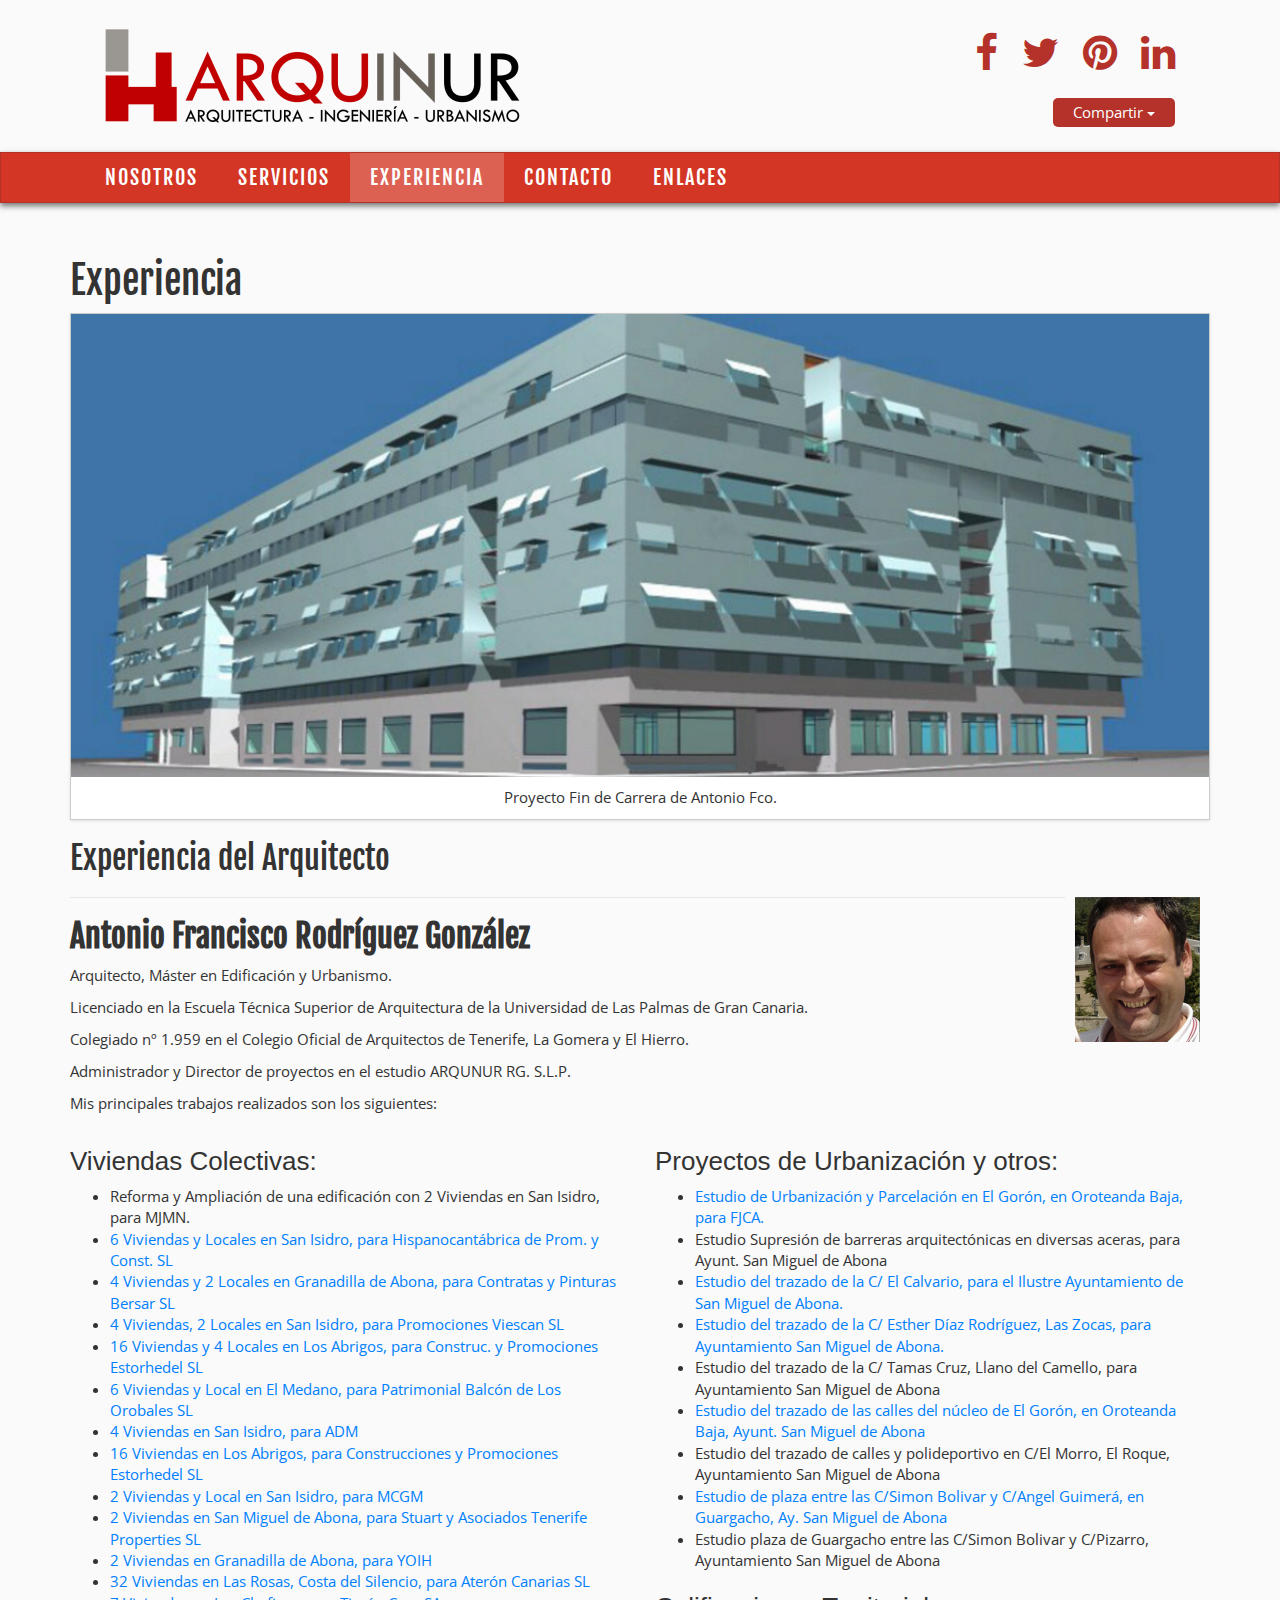
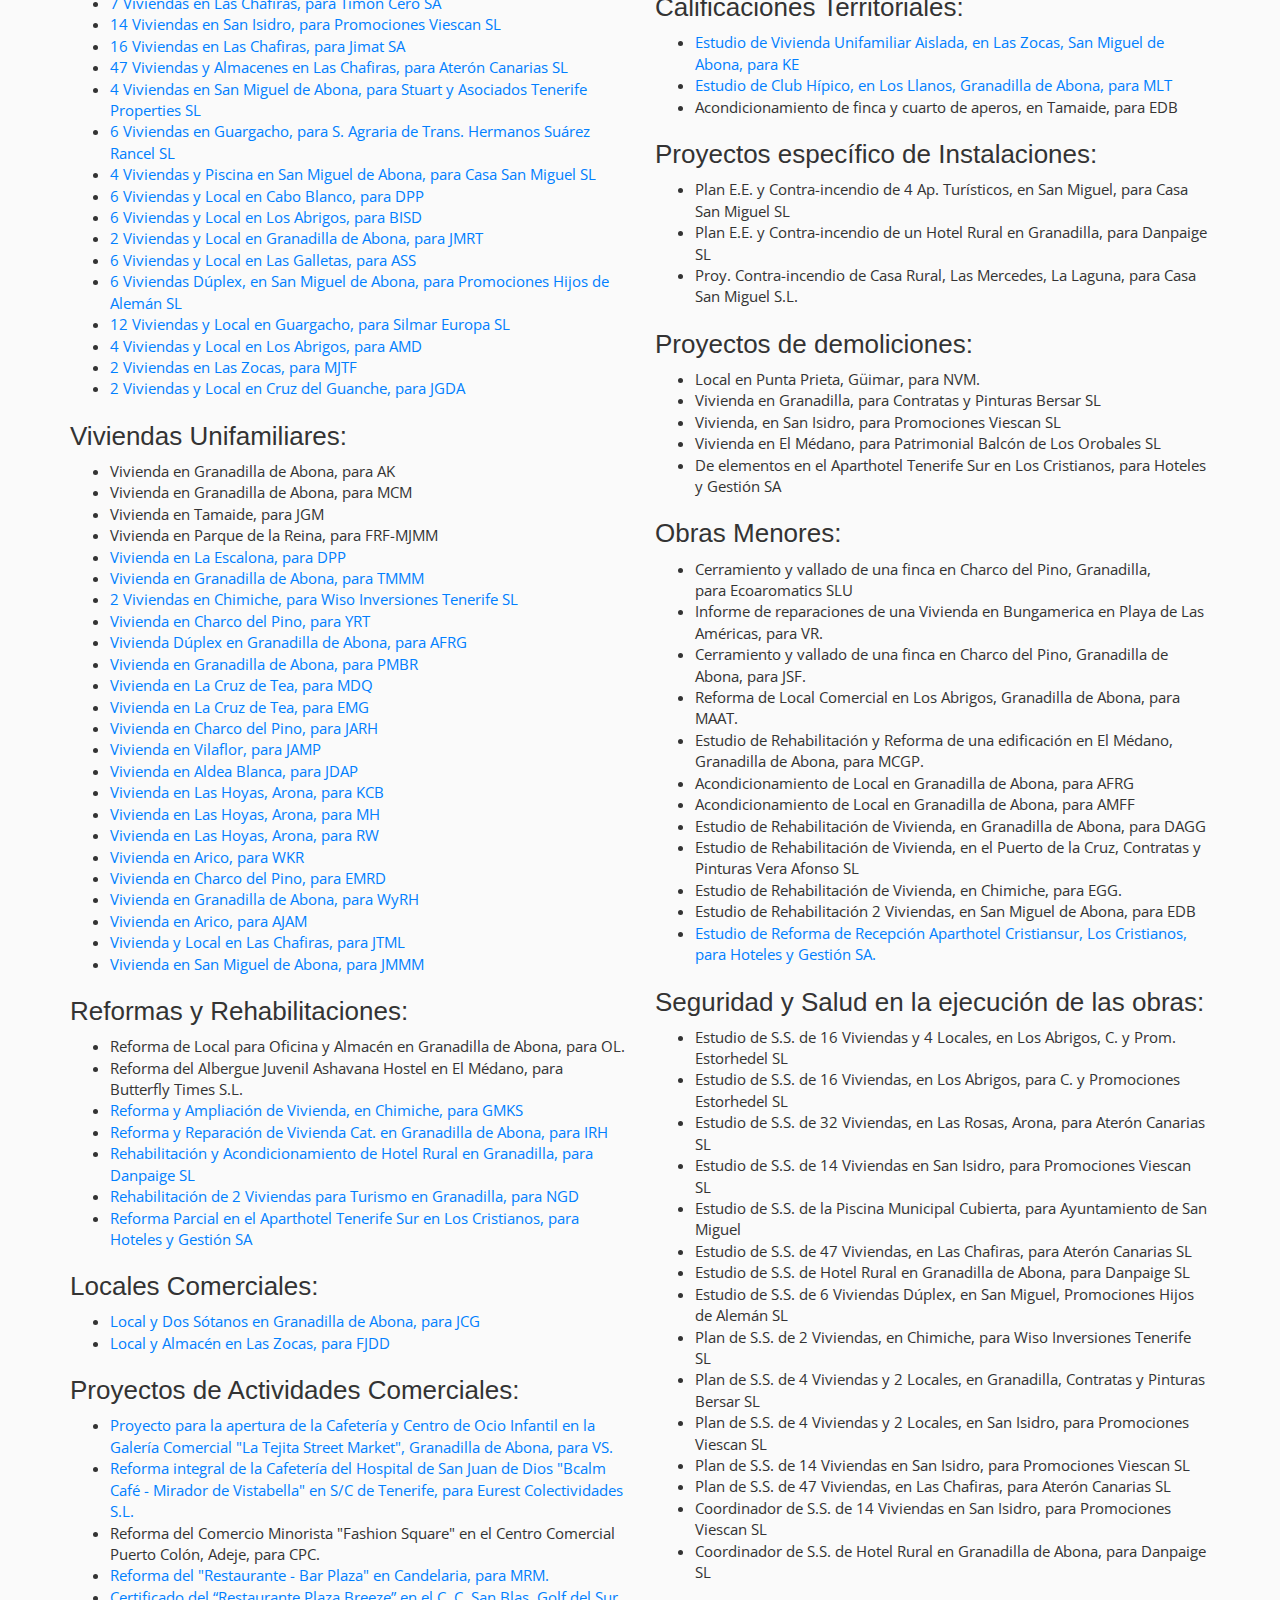
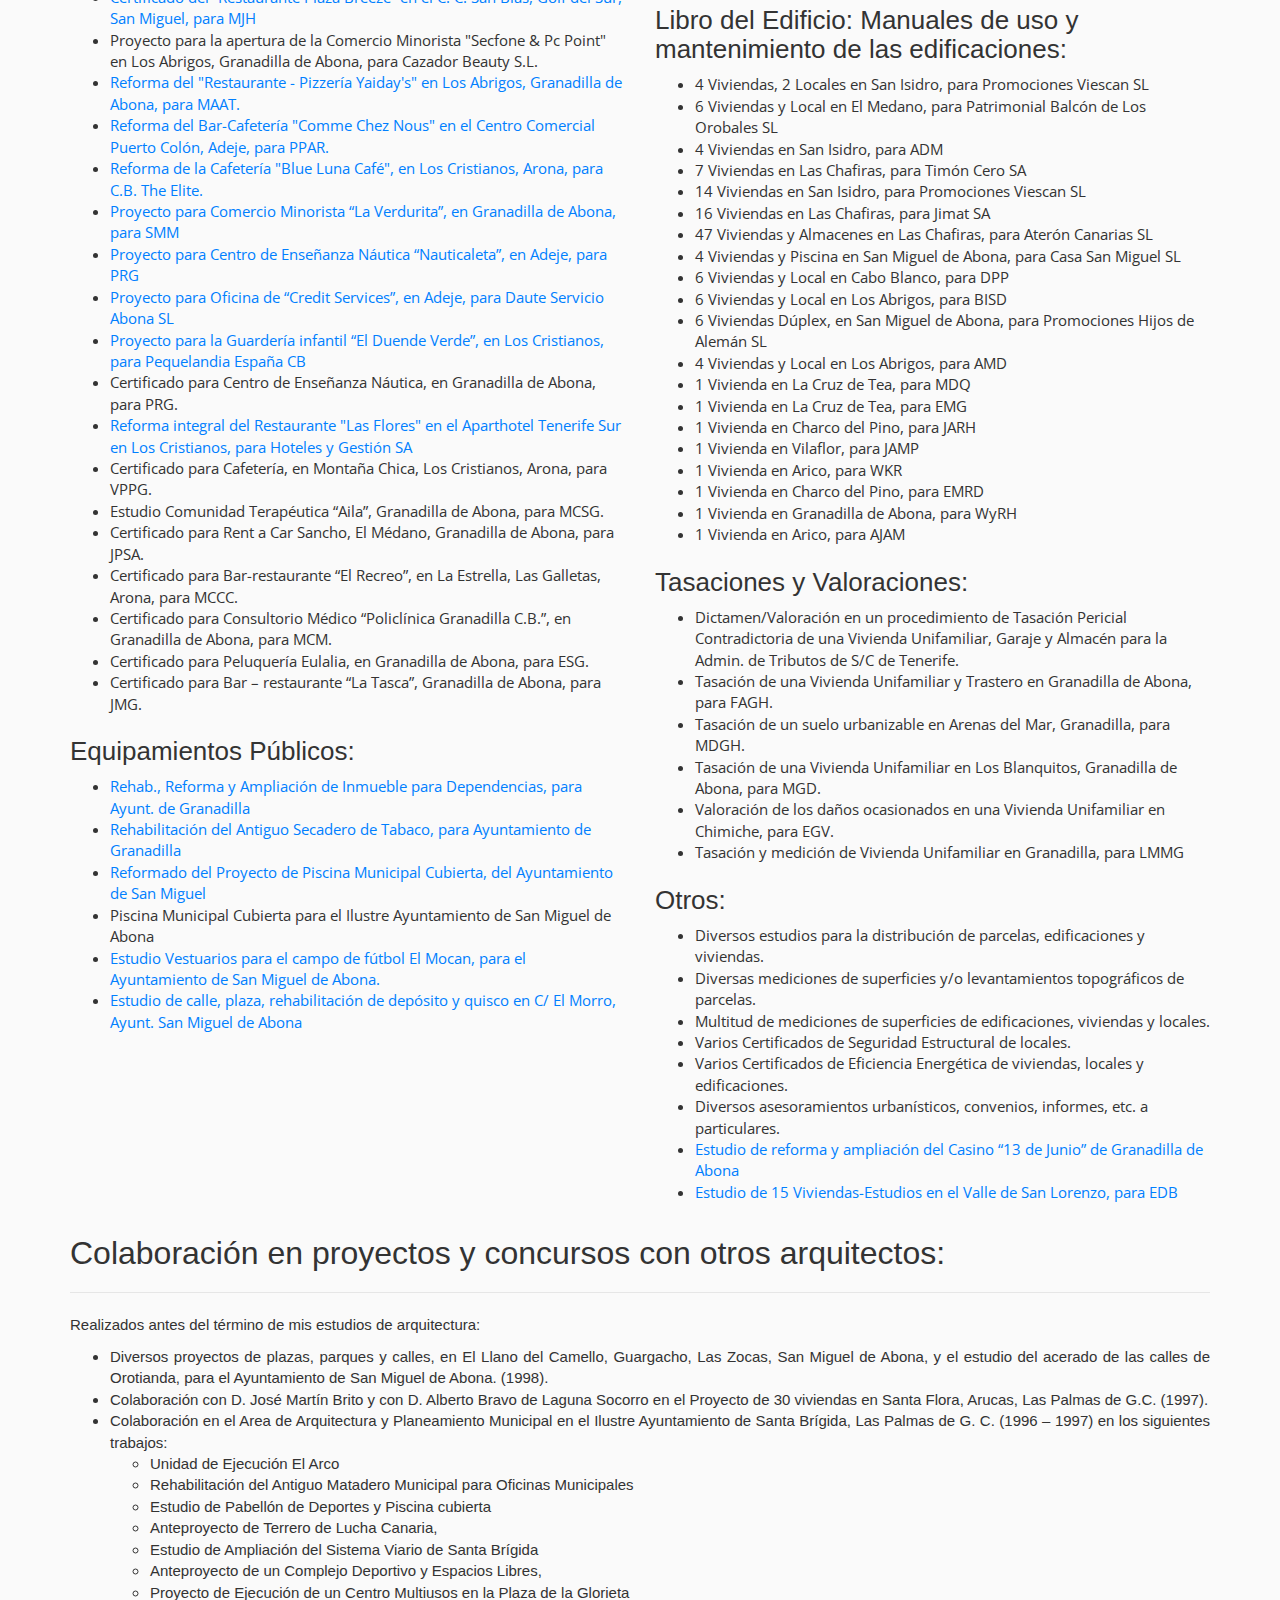
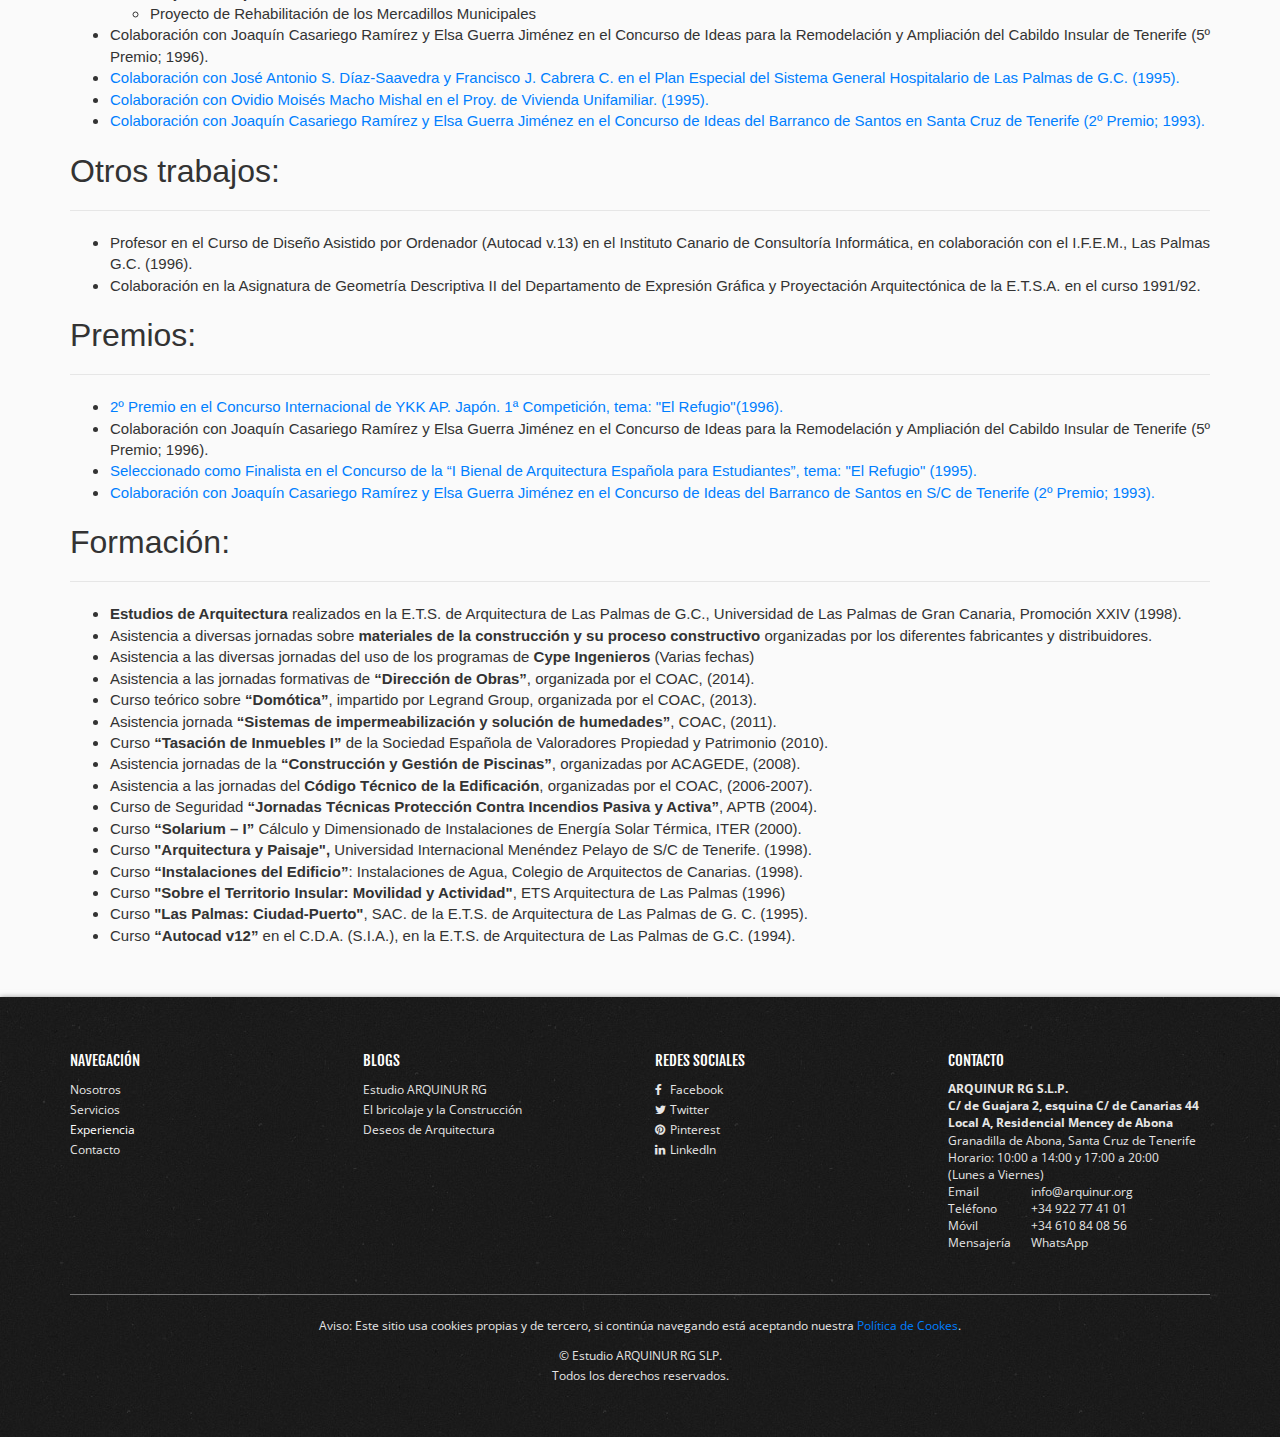
<file: experiencia.html>
<!DOCTYPE html>
<html lang="es  ">
<head>
    <meta charset="utf-8" />
  <title>Arquinur RG SLP</title>
  <meta name="description" content="Sitio web del estudio Arquinur">
  <meta name="keywords" content="laravel,bootstrap,less,laravel-less">
  <meta name="viewport" content="width=device-width, initial-scale=1.0">
    <meta name="twitter:card" content="summary_large_image">
  <meta name="twitter:site" content="@arquinur">
  <meta name="twitter:creator" content="">
  <meta name="twitter:title" content="ARQUINUR RG. S.L.P.">
  <meta name="twitter:description" content="Empresa de Servicios Técnicos de la Arquitectura, Ingeniería, Topografía, Urbanismo, Valoraciones, Desarrollo Web y Diseño Gráfico.">
  <meta name="twtter:image" content="/imagenes/logo.png">
    <link href="/assets/css/main.min.css" rel="stylesheet" media="screen">
    <link rel="stylesheet" href="/assets/css/font-awesome.min.css">
    <!--[if lt IE 9]>
    <script src="/assets/js/html5shiv.js"></script>
    <script src="/assets/js/respond.min.js"></script>
  <![endif]-->
    <link rel="apple-touch-icon-precomposed" href="/imagenes/apple-touch-icon-precomposed.png">
  <link rel="shortcut icon" href="/imagenes/favicon.png">
</head>

<body>
  <!--[if lt IE 9]>
    <p class="chromeframe">Estás usando una navegador anticuado. Por favor, <a href="http://browsehappy.com/">actualice su navegador</a> para mejorar su experiencia</p>
  <![endif]-->

    <div id="header">
    <header class="container">
      <div class="row">
        <div class="col-sm-6 text-left-center">
          <a href="/"><img src="/imagenes/logo.png" alt="Arquinur"></a>
        </div>
        <div id="social" class="col-sm-6 text-right-center">
          <nav>
            <a href="http://www.facebook.com/arquinur.rg" target="new"><i class="fa fa-facebook"></i></a>
            <a href="http://twitter.com/arquinur" target="new"><i class="fa fa-twitter"></i></a>
            <a href="http://pinterest.com/antoniofrg" target="new"><i class="fa fa-pinterest"></i></a>
            <a href="http://www.linkedin.com/company/arquinur-rodriguez-gonzalez-s-l-p-" target="new"><i class="fa fa-linkedin"></i></a>
          </nav>
          <div class="btn-group">
            <button type="button" class="btn btn-primary dropdown-toggle" data-toggle="dropdown">
              Compartir <span class="caret"></span>
            </button>
            <ul class="dropdown-menu pull-right" role="menu">
              <li><a target="_blank" href="https://twitter.com/intent/tweet?text=Estudio ARQUINUR RG. S.L.P. (Arquitectos e Ingenieros)&url=https://www.arquinur.org&via=arquinur">Tweet en Twitter <i class="fa fa-twitter"></i></a></li>
              <li><a target="_blank" href="https://www.facebook.com/sharer/sharer.php?u=https://www.arquinur.org">Me gusta en Facebook <i class="fa fa-facebook"></i></a></li>
              <li><a target="_blank" href="http://www.linkedin.com/shareArticle?mini=true&url=https://www.arquinur.org&title=Estudio ARQUINUR RG. S.L.P. (Arquitectos e Ingenieros)&summary=Empresa de servicios técnicos de la Arquitectura, Ingeniería, Topografía, Urbanismo, Diseño Gráfico y Desarrollo Web&source=http://www.linkedin.com/company/arquinur-rodriguez-gonzalez-s-l-p-">Compartir en LinkedIn <i class="fa fa-linkedin"></i></a></li>
              <li><a target="_blank" href="http://pinterest.com/pin/create/button/?url= https://www.arquinur.org&description=Estudio ARQUINUR RG. S.L.P. (Arquitectos e Ingenieros): Empresa de servicios técnicos de la Arquitectura, Ingeniería, Topografía, Urbanismo, Diseño Gráfico y Desarrollo Web&media=https://www.arquinur.org/imagenes/ARQUINUR.jpg">Pin en Pinterest <i class="fa fa-pinterest"></i></a></li>
            </ul>
          </div>
        </div>
      </div>
    </header>

    <nav class="navbar navbar-default" role="navigation">
      <div class="container">
        <div class="navbar-header">
          <button type="button" class="navbar-toggle"
          data-toggle="collapse" data-target=".navbar-ex1-collapse">
            <span class="icon-bar"></span>
            <span class="icon-bar"></span>
            <span class="icon-bar"></span>
          </button>
          <a class="navbar-brand visible-xs" href="/">Arquinur R.G. S.L.P.</a>
        </div>

        <div class="collapse navbar-collapse navbar-ex1-collapse">
          <ul class="nav navbar-nav">
            <li><a href="./">Nosotros</a></li>
            <li><a href="./servicios.html">Servicios</a></li>
            <li><a href="./experiencia.html">Experiencia</a></li>
            <li><a href="./contacto.html">Contacto</a></li>
            <li><a href="./enlaces.html">Enlaces</a></li>
          </ul>
        </div>      </div>    </nav>
  </div>


<div class="light-container">
	<div class="container">
		<h1>Experiencia</h1>

		<div id="carousel-proyectos" class="carousel slide" data-ride="carousel">
			<div class="carousel-inner">

							<div class="item">
					<img src="../imagenes/PFC1997.jpg" alt="Proyecto Fin de Carrera de Antonio Fco.">
					<div class="carousel-caption hidden">Proyecto Fin de Carrera de Antonio Fco.</div>
					<p class="carousel-sub-caption text-center">Proyecto Fin de Carrera de Antonio Fco.</p>
				</div>
							<div class="item">
					<img src="../imagenes/BETANZOS.jpg" alt="Edificio Betanzos con 47 Viviendas">
					<div class="carousel-caption hidden">Edificio Betanzos con 47 Viviendas</div>
					<p class="carousel-sub-caption text-center">Edificio Betanzos con 47 Viviendas</p>
				</div>
							<div class="item">
					<img src="../imagenes/Viescan.jpg" alt="Edificio Las Islas con 14 Viviendas">
					<div class="carousel-caption hidden">Edificio Las Islas con 14 Viviendas</div>
					<p class="carousel-sub-caption text-center">Edificio Las Islas con 14 Viviendas</p>
				</div>
							<div class="item">
					<img src="../imagenes/JJaleman.jpg" alt="6 Viviendas Adosadas">
					<div class="carousel-caption hidden">6 Viviendas Adosadas</div>
					<p class="carousel-sub-caption text-center">6 Viviendas Adosadas</p>
				</div>
							<div class="item">
					<img src="../imagenes/TenerifeSur-HG.jpg" alt="Rehabilitación Aparthotel "Tenerife Sur"">
					<div class="carousel-caption hidden">Rehabilitación Aparthotel "Tenerife Sur"</div>
					<p class="carousel-sub-caption text-center">Rehabilitación Aparthotel "Tenerife Sur"</p>
				</div>
							<div class="item">
					<img src="../imagenes/Blas.jpg" alt="Edificio Xauzet con 6 Viviendas">
					<div class="carousel-caption hidden">Edificio Xauzet con 6 Viviendas</div>
					<p class="carousel-sub-caption text-center">Edificio Xauzet con 6 Viviendas</p>
				</div>
							<div class="item">
					<img src="../imagenes/Domingo.jpg" alt="Edificio Niebla con 6 Viviendas DPP">
					<div class="carousel-caption hidden">Edificio Niebla con 6 Viviendas DPP</div>
					<p class="carousel-sub-caption text-center">Edificio Niebla con 6 Viviendas DPP</p>
				</div>
							<div class="item">
					<img src="../imagenes/Eduardo.jpg" alt="Vivienda Unifamiliar Aislada EMG">
					<div class="carousel-caption hidden">Vivienda Unifamiliar Aislada EMG</div>
					<p class="carousel-sub-caption text-center">Vivienda Unifamiliar Aislada EMG</p>
				</div>
							<div class="item">
					<img src="../imagenes/isidro.jpg" alt="Rehabilitación Vivienda Unifamiliar IRH">
					<div class="carousel-caption hidden">Rehabilitación Vivienda Unifamiliar IRH</div>
					<p class="carousel-sub-caption text-center">Rehabilitación Vivienda Unifamiliar IRH</p>
				</div>
							<div class="item">
					<img src="../imagenes/Jimat.jpg" alt="Edificio Jimat con 16 Viviendas">
					<div class="carousel-caption hidden">Edificio Jimat con 16 Viviendas</div>
					<p class="carousel-sub-caption text-center">Edificio Jimat con 16 Viviendas</p>
				</div>
							<div class="item">
					<img src="../imagenes/Las Rosas.jpg" alt="Edificio Toronjil con 32 Viviendas">
					<div class="carousel-caption hidden">Edificio Toronjil con 32 Viviendas</div>
					<p class="carousel-sub-caption text-center">Edificio Toronjil con 32 Viviendas</p>
				</div>
							<div class="item">
					<img src="../imagenes/Miguel.jpg" alt="Vivienda Unifamiliar Aislada MDQ">
					<div class="carousel-caption hidden">Vivienda Unifamiliar Aislada MDQ</div>
					<p class="carousel-sub-caption text-center">Vivienda Unifamiliar Aislada MDQ</p>
				</div>
							<div class="item">
					<img src="../imagenes/pinilla.jpg" alt="Vivienda Unifamiliar Aislada JAMP">
					<div class="carousel-caption hidden">Vivienda Unifamiliar Aislada JAMP</div>
					<p class="carousel-sub-caption text-center">Vivienda Unifamiliar Aislada JAMP</p>
				</div>
							<div class="item">
					<img src="../imagenes/reuter.jpg" alt="Vivienda Unifamiliar Aislada WKR">
					<div class="carousel-caption hidden">Vivienda Unifamiliar Aislada WKR</div>
					<p class="carousel-sub-caption text-center">Vivienda Unifamiliar Aislada WKR</p>
				</div>

			</div>
		</div>

		<h2 style="text-align: justify;">Experiencia del Arquitecto</h2>

<p><a href="http://arquinur.org/personal" style="text-align: justify;"><img alt="Antonio" src="/imagenes/afrg.jpg" style="height: 145px; width: 125px; border-width: 0px; border-style: solid; float: right; margin: 10px;" title="Administrador y Director de proyectos de ARQUINUR RG SLP" /></a></p>

<hr />
<h2 style="text-align: justify;"><strong><span style="line-height: 20.8px;">Antonio Francisco Rodr&iacute;guez Gonz&aacute;lez</span></strong></h2>

<p>Arquitecto, M&aacute;ster en Edificaci&oacute;n y Urbanismo.&nbsp;</p>

<p>Licenciado en la Escuela T&eacute;cnica Superior de Arquitectura de la Universidad de Las Palmas de Gran Canaria.</p>

<p>Colegiado n&ordm; 1.959 en el Colegio Oficial de Arquitectos de Tenerife, La Gomera y El Hierro.</p>

<p>Administrador y Director&nbsp;de proyectos en el estudio ARQUNUR RG. S.L.P.</p>

<p>Mis principales trabajos realizados son los siguientes:</p>

<div class="row">
<div class="col-md-6">
<h3><span style="font-family:arial,helvetica,sans-serif;">Viviendas Colectivas:</span></h3>

<ul>
	<li>Reforma y Ampliaci&oacute;n de una edificaci&oacute;n con 2 Viviendas en San Isidro, para MJMN.</li>
	<li><a href="http://arquinur.blogspot.com/2011/06/edificacion-con-6-viviendas-y-locales.html" target="_blank">6 Viviendas y Locales en San Isidro, para Hispanocant&aacute;brica de Prom. y Const. SL</a></li>
	<li><a href="http://arquinur.blogspot.com/2011/06/edificacion-con-4-viviendas-y-2-locales.html" target="_blank">4 Viviendas y 2 Locales en Granadilla de Abona, para Contratas y Pinturas Bersar SL</a></li>
	<li><a href="http://arquinur.blogspot.com/2011/05/edificio-candelaria-con-4-viviendas-y-2.html" target="_blank">4 Viviendas, 2 Locales en San Isidro, para Promociones Viescan SL</a></li>
	<li><a href="http://arquinur.blogspot.com/2011/05/edificacion-con-16-viviendas-y-4.html" target="_blank">16 Viviendas y 4 Locales en Los Abrigos, para Construc. y Promociones Estorhedel SL</a></li>
	<li><a href="http://arquinur.blogspot.com/2011/05/edificio-irene-con-6-viviendas-y-local.html" target="_blank">6 Viviendas y Local en El Medano, para Patrimonial Balc&oacute;n de Los Orobales SL</a></li>
	<li><a href="http://arquinur.blogspot.com/2011/05/edificacion-con-4-viviendas-para.html" target="_blank">4 Viviendas en San Isidro, para ADM</a></li>
	<li><a href="http://arquinur.blogspot.com/2011/06/edificacion-con-16-viviendas-y-garajes.html" target="_blank">16 Viviendas en Los Abrigos, para Construcciones y Promociones Estorhedel SL</a></li>
	<li><a href="http://arquinur.blogspot.com/2011/06/ampliacion-de-edificacion-con-2.html" target="_blank">2 Viviendas y Local en San Isidro, para MCGM</a></li>
	<li><a href="http://arquinur.blogspot.com/2011/05/edificacion-con-6-viviendas-para-stuart.html" target="_blank">2 Viviendas en San Miguel de Abona, para Stuart y Asociados Tenerife Properties SL</a></li>
	<li><a href="http://arquinur.blogspot.com/2011/06/edificacion-con-2-viviendas-y-almacen.html" target="_blank">2 Viviendas en Granadilla de Abona, para YOIH</a></li>
	<li><a href="http://arquinur.blogspot.com/2011/04/edificio-toronjil-con-32-viviendas-de.html" target="_blank">32 Viviendas en Las Rosas, Costa del Silencio, para Ater&oacute;n Canarias SL</a></li>
	<li><a href="http://arquinur.blogspot.com/2011/05/edificio-timon-cero-con-7-viviendas.html" target="_blank">7 Viviendas en Las Chafiras, para Tim&oacute;n Cero SA</a></li>
	<li><a href="http://arquinur.blogspot.com/2011/04/edificio-las-islas-con-14-viviendas.html" target="_blank">14 Viviendas en San Isidro, para Promociones Viescan SL</a></li>
	<li><a href="http://arquinur.blogspot.com/2011/05/edificio-jimat-con-16-viviendas-y.html" target="_blank">16 Viviendas en Las Chafiras, para Jimat SA</a></li>
	<li><a href="http://arquinur.blogspot.com/2011/04/edificio-betanzos-con-47-viviendas-de.html" target="_blank">47 Viviendas y Almacenes en Las Chafiras, para Ater&oacute;n Canarias SL</a></li>
	<li><a href="http://arquinur.blogspot.com/2011/05/edificacion-con-6-viviendas-para-stuart.html" target="_blank">4 Viviendas en San Miguel de Abona, para Stuart y Asociados Tenerife Properties SL</a></li>
	<li><a href="http://arquinur.blogspot.com/2011/06/ampliacion-con-6-viviendas-para-s.html" target="_blank">6 Viviendas en Guargacho, para S. Agraria de Trans. Hermanos Su&aacute;rez Rancel SL</a></li>
	<li><a href="http://arquinur.blogspot.com/2011/04/edificio-de-casa-san-miguel-sl_28.html" target="_blank">4 Viviendas y Piscina en San Miguel de Abona, para Casa San Miguel SL</a></li>
	<li><a href="http://arquinur.blogspot.com/2011/04/edificio-niebla-con-6-viviendas-y-local.html" target="_blank">6 Viviendas y Local en Cabo Blanco, para DPP</a></li>
	<li><a href="http://arquinur.blogspot.com/2011/04/edificio-xauzet-de-blas-ignacio.html" target="_blank">6 Viviendas y Local en Los Abrigos, para BISD</a></li>
	<li><a href="http://arquinur.blogspot.com/2011/06/edificacion-con-2-viviendas-local-y.html" target="_blank">2 Viviendas y Local en Granadilla de Abona, para JMRT</a></li>
	<li><a href="http://arquinur.blogspot.com/2011/05/edificacion-con-6-viviendas-y-2-locales.html" target="_blank">6 Viviendas y Local en Las Galletas, para ASS</a></li>
	<li><a href="http://arquinur.blogspot.com/2011/04/edificacion-con-6-viviendas-adosadas.html" target="_blank">6 Viviendas D&uacute;plex, en San Miguel de Abona, para Promociones Hijos de Alem&aacute;n SL</a></li>
	<li><a href="http://arquinur.blogspot.com/2011/06/edificacion-con-12-viviendas-y-local.html" target="_blank">12 Viviendas y Local en Guargacho, para Silmar Europa SL</a></li>
	<li><a href="http://arquinur.blogspot.com/2011/05/edificacion-con-3-viviendas-y-2-locales.html" target="_blank">4 Viviendas y Local en Los Abrigos, para AMD</a></li>
	<li><a href="http://arquinur.blogspot.com/2011/06/edificacion-con-2-viviendas-y-local.html" target="_blank">2 Viviendas en Las Zocas, para MJTF</a></li>
	<li><a href="http://arquinur.blogspot.com/2011/06/edificacion-con-2-viviendas-y-local-1.html" target="_blank">2 Viviendas y Local en Cruz del Guanche, para JGDA</a></li>
</ul>

<h3><span style="font-family:arial,helvetica,sans-serif;">Viviendas Unifamiliares:</span></h3>

<ul>
	<li>Vivienda en Granadilla de Abona, para AK</li>
	<li>Vivienda en Granadilla de Abona, para MCM</li>
	<li>Vivienda en Tamaide, para JGM</li>
	<li>Vivienda en Parque de la Reina, para FRF-MJMM</li>
	<li><a href="http://arquinur.blogspot.com/2011/06/vivienda-unifamiliar-aislada-y-garaje.html" target="_blank">Vivienda en La Escalona, para DPP</a></li>
	<li><a href="http://arquinur.blogspot.com/2011/06/vivienda-unifamiliar-para-t-m-manssanet.html" target="_blank">Vivienda en Granadilla de Abona, para TMMM</a></li>
	<li><a href="http://arquinur.blogspot.com/2011/06/dos-viviendas-unifamiliares-adosadas.html" target="_blank">2 Viviendas en Chimiche, para Wiso Inversiones Tenerife SL</a></li>
	<li><a href="http://arquinur.blogspot.com/2011/06/vivienda-unifamiliar-duplex-para-y.html" target="_blank">Vivienda en Charco del Pino, para YRT</a></li>
	<li><a href="http://arquinur.blogspot.com/2011/06/edificacion-con-vivienda-unifamiliar.html" target="_blank">Vivienda D&uacute;plex en Granadilla de Abona, para AFRG</a></li>
	<li><a href="http://arquinur.blogspot.com/2011/06/edificacion-con-viviendas-1-fase-para-p.html" target="_blank">Vivienda en Granadilla de Abona, para PMBR</a></li>
	<li><a href="http://arquinur.blogspot.com/2011/05/vivienda-unifamiliar-aislada-para.html" target="_blank">Vivienda en La Cruz de Tea, para MDQ</a></li>
	<li><a href="http://arquinur.blogspot.com/2011/05/vivienda-unifamiliar-aislada-para_04.html" target="_blank">Vivienda en La Cruz de Tea, para EMG</a></li>
	<li><a href="http://arquinur.blogspot.com/2011/05/ampliacion-de-vivienda-unifamiliar-para.html" target="_blank">Vivienda en Charco del Pino, para JARH</a></li>
	<li><a href="http://arquinur.blogspot.com/2011/05/vivienda-unifamiliar-aislada-para-juan.html" target="_blank">Vivienda en Vilaflor, para JAMP</a></li>
	<li><a href="http://arquinur.blogspot.com/2011/06/vivienda-unifamiliar-para-j-d-aleman.html" target="_blank">Vivienda en Aldea Blanca, para JDAP</a></li>
	<li><a href="http://arquinur.blogspot.com/2011/06/3-viviendas-unifamiliares-aisladas-para.html" target="_blank">Vivienda en Las Hoyas, Arona, para KCB</a></li>
	<li><a href="http://arquinur.blogspot.com/2011/06/3-viviendas-unifamiliares-aisladas-para.html" target="_blank">Vivienda en Las Hoyas, Arona, para MH</a></li>
	<li><a href="http://arquinur.blogspot.com/2011/06/3-viviendas-unifamiliares-aisladas-para.html" target="_blank">Vivienda en Las Hoyas, Arona, para RW</a></li>
	<li><a href="http://arquinur.blogspot.com/2011/05/vivienda-unifamiliar-aislada-para_2729.html" target="_blank">Vivienda en Arico, para WKR</a></li>
	<li><a href="http://arquinur.blogspot.com/2011/05/vivienda-unifamiliar-y-garaje-para-e-m.html" target="_blank">Vivienda en Charco del Pino, para EMRD</a></li>
	<li><a href="http://arquinur.blogspot.com/2011/05/vivienda-unifamiliar-para-dinkelacker.html" target="_blank">Vivienda en Granadilla de Abona, para WyRH</a></li>
	<li><a href="http://arquinur.blogspot.com/2011/05/vivienda-unifamiliar-para-antonio-jesus.html" target="_blank">Vivienda en Arico, para AJAM</a></li>
	<li><a href="http://arquinur.blogspot.com/2011/06/vivienda-y-local-comercial-para-j-t.html" target="_blank">Vivienda y Local en Las Chafiras, para JTML</a></li>
	<li><a href="http://arquinur.blogspot.com/search/label/Vivienda%20enterrada" target="_blank">Vivienda en San Miguel de Abona, para JMMM</a></li>
</ul>

<h3><span style="font-family:arial,helvetica,sans-serif;">Reformas y Rehabilitaciones:</span></h3>

<ul>
	<li>Reforma de Local para Oficina y Almac&eacute;n en Granadilla de Abona, para OL.</li>
	<li>Reforma del Albergue Juvenil Ashavana Hostel en El M&eacute;dano, para Butterfly Times S.L.</li>
	<li><a href="http://arquinur.blogspot.com/2011/06/reforma-y-ampliacion-de-una-vivienda.html" target="_blank">Reforma y Ampliaci&oacute;n de Vivienda, en Chimiche, para GMKS</a></li>
	<li><a href="http://arquinur.blogspot.com/2011/05/rehabilitacion-de-vivienda-unifamiliar.html" target="_blank">Reforma y Reparaci&oacute;n de Vivienda Cat. en Granadilla de Abona, para IRH</a></li>
	<li><a href="http://arquinur.blogspot.com/2011/06/rehabilitacion-y-acondicionamiento-de_21.html" target="_blank">Rehabilitaci&oacute;n y Acondicionamiento de Hotel Rural en Granadilla, para Danpaige SL</a></li>
	<li><a href="http://arquinur.blogspot.com/2011/06/rehabilitacion-y-acondicionamiento-de.html" target="_blank">Rehabilitaci&oacute;n de 2 Viviendas para Turismo en Granadilla, para NGD</a></li>
	<li><a href="http://arquinur.blogspot.com/2011/05/reforma-y-rehabilitacion-en-el.html" target="_blank">Reforma Parcial en el Aparthotel Tenerife Sur en Los Cristianos, para Hoteles y Gesti&oacute;n SA</a></li>
</ul>

<h3><span style="font-family:arial,helvetica,sans-serif;">Locales Comerciales:</span></h3>

<ul>
	<li><a href="http://arquinur.blogspot.com/2011/06/local-comercial-almacen-y-garaje-para-j.html" target="_blank">Local y Dos S&oacute;tanos en Granadilla de Abona, para JCG</a></li>
	<li><a href="http://arquinur.blogspot.com/2011/06/antonio-fco.html" target="_blank">Local y Almac&eacute;n en Las Zocas, para FJDD</a></li>
</ul>

<h3><span style="font-family:arial,helvetica,sans-serif;">Proyectos de Actividades Comerciales:</span></h3>

<ul>
	<li><a href="http://arquinur.blogspot.com/2016/06/cafeteria-y-centro-de-ocio.html" target="_blank">Proyecto para la apertura de la Cafeter&iacute;a y Centro de Ocio Infantil en la Galer&iacute;a Comercial &quot;La Tejita Street Market&quot;, Granadilla de Abona, para VS.</a></li>
	<li><a href="http://arquinur.blogspot.com/2016/05/cafeteria-bcalm.html">Reforma integral de la Cafeter&iacute;a del Hospital de San Juan de Dios &quot;Bcalm Caf&eacute; - Mirador de Vistabella&quot; en S/C de Tenerife, para Eurest Colectividades S.L.</a></li>
	<li>Reforma del Comercio Minorista &quot;Fashion Square&quot; en el Centro Comercial Puerto Col&oacute;n, Adeje, para CPC.</li>
	<li><a href="http://arquinur.blogspot.com/2016/06/restaurante-bar-plaza.html" target="_blank">Reforma del &quot;Restaurante - Bar Plaza&quot; en Candelaria, para MRM.</a></li>
	<li><a href="http://arquinur.blogspot.com/2016/05/restaurante-plaza-breeze.html" target="_blank">Certificado del &ldquo;Restaurante Plaza Breeze&rdquo; en el C. C. San Blas, Golf del Sur, San Miguel, para MJH</a></li>
	<li>Proyecto para la apertura de la Comercio Minorista &quot;Secfone &amp; Pc Point&quot; en Los Abrigos, Granadilla de Abona, para Cazador Beauty S.L.</li>
	<li><a href="http://arquinur.blogspot.com/2016/06/pizzeria-yaiday.html" target="_blank">Reforma del &quot;Restaurante - Pizzer&iacute;a Yaiday&#39;s&quot; en Los Abrigos, Granadilla de Abona, para MAAT.</a></li>
	<li><a href="http://arquinur.blogspot.com/2016/06/comme-chez-nous.html" target="_blank">Reforma del Bar-Cafeter&iacute;a &quot;Comme Chez Nous&quot; en el Centro Comercial Puerto Col&oacute;n, Adeje, para PPAR.</a></li>
	<li><a href="http://arquinur.blogspot.com/2016/06/cafeteria-blue-luna-cafe.html" target="_blank">Reforma de la&nbsp;Cafeter&iacute;a &quot;Blue Luna Caf&eacute;&quot;, en Los Cristianos, Arona, para C.B. The Elite.</a></li>
	<li><a href="http://arquinur.blogspot.com/2011/06/comercio-minorista-la-verdurita-para-s.html">Proyecto para&nbsp;Comercio Minorista &ldquo;La Verdurita&rdquo;, en Granadilla de Abona, para SMM</a></li>
	<li><a href="http://arquinur.blogspot.com/2011/06/centro-de-ensenanza-nautica-nauticaleta.html">Proyecto para&nbsp;Centro de Ense&ntilde;anza N&aacute;utica &ldquo;Nauticaleta&rdquo;, en Adeje, para PRG</a></li>
	<li><a href="http://arquinur.blogspot.com/2011/06/oficina-de-credit-services-de-adeje.html">Proyecto para&nbsp;Oficina de &ldquo;Credit Services&rdquo;, en Adeje, para Daute Servicio Abona SL</a></li>
	<li><a href="http://arquinur.blogspot.com/2011/06/guarderia-infantil-el-duende-verde-para.html">Proyecto para la&nbsp;Guarder&iacute;a infantil &ldquo;El Duende Verde&rdquo;, en Los Cristianos, para Pequelandia Espa&ntilde;a CB</a></li>
	<li>Certificado para Centro de Ense&ntilde;anza N&aacute;utica, en Granadilla de Abona, para PRG.</li>
	<li><a href="http://arquinur.blogspot.com/2016/05/restaurante-las-flores.html">Reforma integral del Restaurante &quot;Las Flores&quot; en el&nbsp;Aparthotel Tenerife Sur en Los Cristianos, para Hoteles y Gesti&oacute;n SA</a></li>
	<li>Certificado para Cafeter&iacute;a, en Monta&ntilde;a Chica, Los Cristianos, Arona, para VPPG.</li>
	<li>Estudio Comunidad Terap&eacute;utica &ldquo;Aila&rdquo;, Granadilla de Abona, para MCSG.</li>
	<li>Certificado para&nbsp;Rent a Car Sancho, El M&eacute;dano, Granadilla de Abona, para JPSA.</li>
	<li>Certificado para&nbsp;Bar-restaurante &ldquo;El Recreo&rdquo;, en La Estrella, Las Galletas, Arona, para MCCC.</li>
	<li>Certificado para&nbsp;Consultorio M&eacute;dico &ldquo;Policl&iacute;nica Granadilla C.B.&rdquo;, en Granadilla de Abona, para MCM.</li>
	<li>Certificado para&nbsp;Peluquer&iacute;a Eulalia, en Granadilla de Abona, para ESG.</li>
	<li>Certificado para&nbsp;Bar &ndash; restaurante &ldquo;La Tasca&rdquo;, Granadilla de Abona, para JMG.</li>
</ul>

<h3><span style="font-family:arial,helvetica,sans-serif;">Equipamientos P&uacute;blicos:</span></h3>

<ul>
	<li><a href="https://arquinur.blogspot.com/2011/06/rehabilitacion-reforma-y-ampliacion-de.html" target="_blank">Rehab., Reforma y Ampliaci&oacute;n de Inmueble para Dependencias, para Ayunt. de Granadilla</a></li>
	<li><a href="https://arquinur.blogspot.com/2011/06/rehabilitacion-del-antiguo-secadero-de.html" target="_blank">Rehabilitaci&oacute;n del Antiguo Secadero de Tabaco, para Ayuntamiento de Granadilla</a></li>
	<li><a href="https://arquinur.blogspot.com/2011/06/piscina-municipal-cubierta-para-el.html" target="_blank">Reformado del Proyecto de Piscina Municipal Cubierta, del Ayuntamiento de San Miguel</a></li>
	<li>Piscina Municipal Cubierta para el Ilustre Ayuntamiento de San Miguel de Abona</li>
	<li><a href="https://arquinur.blogspot.com/2011/06/estudio-de-vestuarios-para-el-campo-de.html" target="_blank">Estudio Vestuarios para el campo de f&uacute;tbol El Mocan, para el Ayuntamiento de San Miguel de Abona.</a></li>
	<li><a href="https://www.blogger.com/goog_2028280061" target="_blank">Estudio de calle, plaza, rehabilitaci&oacute;n de dep&oacute;sito y quisco en C/ El Morro, Ayunt. San Miguel de Abona</a></li>
</ul>
</div>

<div class="col-md-6">
<h3><span style="font-family: arial, helvetica, sans-serif;">Proyectos de Urbanizaci&oacute;n y otros:</span></h3>

<ul>
	<li><a href="https://www.blogger.com/goog_2028280035" target="_blank">Estudio de Urbanizaci&oacute;n y Parcelaci&oacute;n en El Gor&oacute;n, en Oroteanda Baja, para FJCA.</a></li>
	<li>Estudio Supresi&oacute;n de barreras arquitect&oacute;nicas en diversas aceras, para Ayunt. San Miguel de Abona</li>
	<li><a href="https://arquinur.blogspot.com/2011/06/estudio-del-trazado-de-la-c-el-calvario.html" target="_blank">Estudio del trazado de la C/ El Calvario, para el Ilustre Ayuntamiento de San Miguel de Abona.</a></li>
	<li><a href="https://arquinur.blogspot.com/2011/06/estudio-del-trazado-de-la-c-esther-diaz.html" target="_blank">Estudio del trazado de la C/ Esther D&iacute;az Rodr&iacute;guez, Las Zocas, para Ayuntamiento San Miguel de Abona.</a></li>
	<li>Estudio del trazado de la C/ Tamas Cruz, Llano del Camello, para Ayuntamiento San Miguel de Abona</li>
	<li><a href="https://arquinur.blogspot.com/2011/06/estudio-del-trazado-de-las-calles-del.html" target="_blank">Estudio del trazado de las calles del n&uacute;cleo de El Gor&oacute;n, en Oroteanda Baja, Ayunt. San Miguel de Abona</a></li>
	<li>Estudio del trazado de calles y polideportivo en C/El Morro, El Roque, Ayuntamiento San Miguel de Abona</li>
	<li><a href="https://arquinur.blogspot.com/2011/06/estudio-de-una-plaza-en-guargacho-san.html" target="_blank">Estudio de plaza entre las C/Simon Bolivar y C/Angel Guimer&aacute;, en Guargacho, Ay. San Miguel de Abona</a></li>
	<li>Estudio plaza de Guargacho entre las C/Simon Bolivar y C/Pizarro, Ayuntamiento San Miguel de Abona</li>
</ul>

<h3><span style="font-family: arial, helvetica, sans-serif;">Calificaciones Territoriales:</span></h3>

<ul>
	<li><a href="https://www.blogger.com/goog_2028280027" target="_blank">Estudio de Vivienda Unifamiliar Aislada, en Las Zocas, San Miguel de Abona, para KE</a></li>
	<li><a href="https://arquinur.blogspot.com/2011/06/solicitud-de-calificacion-territorial.html" target="_blank">Estudio de Club H&iacute;pico, en Los Llanos, Granadilla de Abona, para MLT</a></li>
	<li>Acondicionamiento de finca y cuarto de aperos, en Tamaide, para EDB</li>
</ul>

<h3><span style="font-family:arial,helvetica,sans-serif;">Proyectos espec&iacute;fico de Instalaciones:</span></h3>

<ul>
	<li>Plan E.E. y Contra-incendio de 4 Ap. Tur&iacute;sticos, en San Miguel, para Casa San Miguel SL</li>
	<li>Plan E.E. y Contra-incendio de un Hotel Rural en Granadilla, para Danpaige SL</li>
	<li>Proy. Contra-incendio de Casa Rural, Las Mercedes, La Laguna, para Casa San Miguel S.L.</li>
</ul>

<h3><span style="font-family:arial,helvetica,sans-serif;">Proyectos de demoliciones:</span></h3>

<ul>
	<li>Local en Punta Prieta, G&uuml;imar, para NVM.</li>
	<li>Vivienda en Granadilla, para Contratas y Pinturas Bersar SL</li>
	<li>Vivienda, en San Isidro, para Promociones Viescan SL</li>
	<li>Vivienda en El M&eacute;dano, para Patrimonial Balc&oacute;n de Los Orobales SL</li>
	<li>De elementos en el Aparthotel Tenerife Sur en Los Cristianos, para Hoteles y Gesti&oacute;n SA</li>
</ul>

<h3><span style="font-family:arial,helvetica,sans-serif;">Obras Menores:</span></h3>

<ul>
	<li>Cerramiento y vallado de una finca en Charco del Pino, Granadilla, para&nbsp;Ecoaromatics SLU</li>
	<li>Informe de reparaciones de una Vivienda en Bungamerica en Playa de Las Am&eacute;ricas, para VR.</li>
	<li>Cerramiento y vallado de una finca en Charco del Pino, Granadilla de Abona, para JSF.</li>
	<li>Reforma de Local Comercial en Los Abrigos, Granadilla de Abona,&nbsp;para MAAT.</li>
	<li>Estudio de Rehabilitaci&oacute;n y Reforma de&nbsp;una edificaci&oacute;n en El M&eacute;dano, Granadilla de Abona, para MCGP.</li>
	<li>Acondicionamiento de Local en Granadilla de Abona, para AFRG</li>
	<li>Acondicionamiento de Local en Granadilla de Abona, para AMFF</li>
	<li>Estudio de Rehabilitaci&oacute;n de Vivienda, en Granadilla de Abona, para DAGG</li>
	<li>Estudio de Rehabilitaci&oacute;n de Vivienda, en el Puerto de la Cruz, Contratas y Pinturas Vera Afonso SL</li>
	<li>Estudio de Rehabilitaci&oacute;n de Vivienda, en Chimiche, para EGG.</li>
	<li>Estudio de Rehabilitaci&oacute;n 2 Viviendas, en San Miguel de Abona, para EDB</li>
	<li><a href="https://arquinur.blogspot.com/2011/05/reforma-de-la-recepcion-del-aparthotel.html" target="_blank">Estudio de Reforma de Recepci&oacute;n Aparthotel Cristiansur, Los Cristianos, para Hoteles y Gesti&oacute;n SA.</a></li>
</ul>

<h3><span style="font-family:arial,helvetica,sans-serif;">Seguridad y Salud en la ejecuci&oacute;n de las obras:</span></h3>

<ul>
	<li>Estudio de S.S. de 16 Viviendas y 4 Locales, en Los Abrigos, C. y Prom. Estorhedel SL</li>
	<li>Estudio de S.S. de 16 Viviendas, en Los Abrigos, para C. y Promociones Estorhedel SL</li>
	<li>Estudio de S.S. de 32 Viviendas, en Las Rosas, Arona, para Ater&oacute;n Canarias SL</li>
	<li>Estudio de S.S. de 14 Viviendas en San Isidro, para Promociones Viescan SL</li>
	<li>Estudio de S.S. de la Piscina Municipal Cubierta, para Ayuntamiento de San Miguel</li>
	<li>Estudio de S.S. de 47 Viviendas, en Las Chafiras, para Ater&oacute;n Canarias SL</li>
	<li>Estudio de S.S. de Hotel Rural en Granadilla de Abona, para Danpaige SL</li>
	<li>Estudio de S.S. de 6 Viviendas D&uacute;plex, en San Miguel, Promociones Hijos de Alem&aacute;n SL</li>
	<li>Plan de S.S. de 2 Viviendas, en Chimiche, para Wiso Inversiones Tenerife SL</li>
	<li>Plan de S.S. de 4 Viviendas y 2 Locales, en Granadilla, Contratas y Pinturas Bersar SL</li>
	<li>Plan de S.S. de 4 Viviendas y 2 Locales, en San Isidro, para Promociones Viescan SL</li>
	<li>Plan de S.S. de 14 Viviendas en San Isidro, para Promociones Viescan SL</li>
	<li>Plan de S.S. de 47 Viviendas, en Las Chafiras, para Ater&oacute;n Canarias SL</li>
	<li>Coordinador de S.S. de 14 Viviendas en San Isidro, para Promociones Viescan SL</li>
	<li>Coordinador de S.S. de Hotel Rural en Granadilla de Abona, para Danpaige SL</li>
</ul>

<h3><span style="font-family:arial,helvetica,sans-serif;">Libro del Edificio: Manuales de uso y mantenimiento de las edificaciones:</span></h3>

<ul>
	<li>4 Viviendas, 2 Locales en San Isidro, para Promociones Viescan SL</li>
	<li>6 Viviendas y Local en El Medano, para Patrimonial Balc&oacute;n de Los Orobales SL</li>
	<li>4 Viviendas en San Isidro, para ADM</li>
	<li>7 Viviendas en Las Chafiras, para Tim&oacute;n Cero SA</li>
	<li>14 Viviendas en San Isidro, para Promociones Viescan SL</li>
	<li>16 Viviendas en Las Chafiras, para Jimat SA</li>
	<li>47 Viviendas y Almacenes en Las Chafiras, para Ater&oacute;n Canarias SL</li>
	<li>4 Viviendas y Piscina en San Miguel de Abona, para Casa San Miguel SL</li>
	<li>6 Viviendas y Local en Cabo Blanco, para DPP</li>
	<li>6 Viviendas y Local en Los Abrigos, para BISD</li>
	<li>6 Viviendas D&uacute;plex, en San Miguel de Abona, para Promociones Hijos de Alem&aacute;n SL</li>
	<li>4 Viviendas y Local en Los Abrigos, para AMD</li>
	<li>1 Vivienda en La Cruz de Tea, para MDQ</li>
	<li>1 Vivienda en La Cruz de Tea, para EMG</li>
	<li>1 Vivienda en Charco del Pino, para JARH</li>
	<li>1 Vivienda en Vilaflor, para JAMP</li>
	<li>1 Vivienda en Arico, para WKR</li>
	<li>1 Vivienda en Charco del Pino, para EMRD</li>
	<li>1 Vivienda en Granadilla de Abona, para WyRH</li>
	<li>1 Vivienda en Arico, para AJAM</li>
</ul>

<h3><span style="font-family:arial,helvetica,sans-serif;">Tasaciones y Valoraciones:</span></h3>

<ul>
	<li>Dictamen/Valoraci&oacute;n en un procedimiento de Tasaci&oacute;n Pericial Contradictoria de una Vivienda Unifamiliar, Garaje y Almac&eacute;n para la Admin. de Tributos de S/C de Tenerife.</li>
	<li>Tasaci&oacute;n de una Vivienda Unifamiliar y Trastero en Granadilla de Abona, para FAGH.</li>
	<li>Tasaci&oacute;n de un suelo urbanizable en Arenas del Mar, Granadilla, para MDGH.</li>
	<li>Tasaci&oacute;n de una Vivienda Unifamiliar en Los Blanquitos, Granadilla de Abona, para MGD.</li>
	<li>Valoraci&oacute;n de los da&ntilde;os ocasionados en una Vivienda Unifamiliar en Chimiche, para EGV.</li>
	<li>Tasaci&oacute;n y medici&oacute;n de Vivienda Unifamiliar en Granadilla, para LMMG</li>
</ul>

<h3 style="text-align: justify;"><span style="font-family:arial,helvetica,sans-serif;">Otros:</span></h3>

<ul>
	<li>Diversos estudios para la distribuci&oacute;n de parcelas, edificaciones y viviendas.</li>
	<li>Diversas mediciones de superficies y/o levantamientos topogr&aacute;ficos de parcelas.</li>
	<li>Multitud de mediciones de superficies de edificaciones, viviendas y locales.</li>
	<li>Varios Certificados de Seguridad Estructural de locales.</li>
	<li>Varios Certificados de Eficiencia Energ&eacute;tica de viviendas, locales y edificaciones.</li>
	<li>Diversos asesoramientos urban&iacute;sticos, convenios, informes, etc. a particulares.</li>
	<li><a href="https://arquinur.blogspot.com/2011/06/estudio-de-reforma-y-ampliacion-del.html" target="_blank">Estudio de reforma y ampliaci&oacute;n del Casino &ldquo;13 de Junio&rdquo; de Granadilla de Abona</a></li>
	<li><a href="https://arquinur.blogspot.com/2011/06/estudio-de-edificacion-con-15-viviendas.html" target="_blank">Estudio de 15 Viviendas-Estudios en el Valle de San Lorenzo, para EDB</a></li>
</ul>
</div>
</div>

<h2 style="text-align: justify;"><span style="font-family:arial,helvetica,sans-serif;">Colaboraci&oacute;n en proyectos y concursos con otros arquitectos:</span></h2>

<hr />
<p style="text-align: justify;"><span style="font-family:arial,helvetica,sans-serif;">Realizados antes del t&eacute;rmino de mis estudios de arquitectura:</span></p>

<ul>
	<li style="text-align: justify;"><span style="font-family:arial,helvetica,sans-serif;">Diversos proyectos de plazas, parques y calles, en El Llano del Camello, Guargacho, Las Zocas, San Miguel de Abona, y el estudio del acerado de las calles de Orotianda, para el Ayuntamiento de San Miguel de Abona. (1998).</span></li>
	<li style="text-align: justify;"><span style="font-family:arial,helvetica,sans-serif;">Colaboraci&oacute;n con D. Jos&eacute; Mart&iacute;n Brito y con D. Alberto Bravo de Laguna Socorro en el Proyecto de 30 viviendas en Santa Flora, Arucas, Las Palmas de G.C. (1997).</span></li>
	<li style="text-align: justify;"><span style="font-family:arial,helvetica,sans-serif;">Colaboraci&oacute;n en el Area de Arquitectura y Planeamiento Municipal en el Ilustre Ayuntamiento de Santa Br&iacute;gida, Las Palmas de G. C. (1996 &ndash; 1997) en los siguientes trabajos:</span>
	<ul>
		<li><span style="font-family:arial,helvetica,sans-serif;">Unidad de Ejecuci&oacute;n El Arco</span></li>
		<li><span style="font-family:arial,helvetica,sans-serif;">Rehabilitaci&oacute;n del Antiguo Matadero Municipal para Oficinas Municipales</span></li>
		<li><span style="font-family:arial,helvetica,sans-serif;">Estudio de Pabell&oacute;n de Deportes y Piscina cubierta</span></li>
		<li><span style="font-family:arial,helvetica,sans-serif;">Anteproyecto de Terrero de Lucha Canaria,</span></li>
		<li><span style="font-family:arial,helvetica,sans-serif;">Estudio de Ampliaci&oacute;n del Sistema Viario de Santa Br&iacute;gida</span></li>
		<li><span style="font-family:arial,helvetica,sans-serif;">Anteproyecto de un Complejo Deportivo y Espacios Libres,</span></li>
		<li><span style="font-family:arial,helvetica,sans-serif;">Proyecto de Ejecuci&oacute;n de un Centro Multiusos en la Plaza de la Glorieta</span></li>
		<li><span style="font-family:arial,helvetica,sans-serif;">Proyecto de Rehabilitaci&oacute;n de los Mercadillos Municipales</span></li>
	</ul>
	</li>
	<li style="text-align: justify;"><span style="font-family:arial,helvetica,sans-serif;">Colaboraci&oacute;n con Joaqu&iacute;n Casariego Ram&iacute;rez y Elsa Guerra Jim&eacute;nez en el Concurso de Ideas para la Remodelaci&oacute;n y Ampliaci&oacute;n del Cabildo Insular de Tenerife (5&ordm; Premio; 1996).</span></li>
	<li style="text-align: justify;"><span style="font-family:arial,helvetica,sans-serif;"><a href="https://arquinur.blogspot.com/1995/11/infografias-del-plan-especial-del.html" target="_blank">Colaboraci&oacute;n con Jos&eacute; Antonio S. D&iacute;az-Saavedra y Francisco J. Cabrera C. en el Plan Especial del Sistema General Hospitalario de Las Palmas de G.C. (1995).</a></span></li>
	<li style="text-align: justify;"><span style="font-family:arial,helvetica,sans-serif;"><a href="https://arquinur.blogspot.com/1995/06/vivienda-unifamiliar-aislada-y-garaje.html" target="_blank">Colaboraci&oacute;n con Ovidio Mois&eacute;s Macho Mishal en el Proy. de Vivienda Unifamiliar. (1995).</a></span></li>
	<li style="text-align: justify;"><span style="font-family:arial,helvetica,sans-serif;"><a href="https://arquinur.blogspot.com/1993/09/concurso-de-ideas-del-barranco-de.html" target="_blank">Colaboraci&oacute;n con Joaqu&iacute;n Casariego Ram&iacute;rez y Elsa Guerra Jim&eacute;nez en el Concurso de Ideas del Barranco de Santos en Santa Cruz de Tenerife (2&ordm; Premio; 1993).</a></span></li>
</ul>

<h2 style="text-align: justify;"><span style="font-family:arial,helvetica,sans-serif;">Otros trabajos:</span></h2>

<hr />
<ul>
	<li style="text-align: justify;"><span style="font-family:arial,helvetica,sans-serif;">Profesor en el Curso de Dise&ntilde;o Asistido por Ordenador (Autocad v.13) en el Instituto Canario de Consultor&iacute;a Inform&aacute;tica, en colaboraci&oacute;n con el I.F.E.M., Las Palmas G.C. (1996).</span></li>
	<li style="text-align: justify;"><span style="font-family:arial,helvetica,sans-serif;">Colaboraci&oacute;n en la Asignatura de Geometr&iacute;a Descriptiva II del Departamento de Expresi&oacute;n Gr&aacute;fica y Proyectaci&oacute;n Arquitect&oacute;nica de la E.T.S.A. en el curso 1991/92.</span></li>
</ul>

<h2 style="text-align: justify;"><span style="font-family:arial,helvetica,sans-serif;">Premios:</span></h2>

<hr />
<ul>
	<li style="text-align: justify;"><span style="font-family:arial,helvetica,sans-serif;"><a href="https://arquinur.blogspot.com/1996/01/concursos-de-ideas-sobre-el-tema-el.html" target="_blank">2&ordm; Premio en el Concurso Internacional de YKK AP. Jap&oacute;n. 1&ordf; Competici&oacute;n, tema: &quot;El Refugio&quot;(1996).</a></span></li>
	<li style="text-align: justify;"><span style="font-family:arial,helvetica,sans-serif;">Colaboraci&oacute;n con Joaqu&iacute;n Casariego Ram&iacute;rez y Elsa Guerra Jim&eacute;nez en el Concurso de Ideas para la Remodelaci&oacute;n y Ampliaci&oacute;n del Cabildo Insular de Tenerife (5&ordm; Premio; 1996).</span></li>
	<li style="text-align: justify;"><span style="font-family:arial,helvetica,sans-serif;"><a href="https://arquinur.blogspot.com/1996/01/concursos-de-ideas-sobre-el-tema-el.html" target="_blank">Seleccionado como Finalista en el Concurso de la &ldquo;I Bienal de Arquitectura Espa&ntilde;ola para Estudiantes&rdquo;, tema: &quot;El Refugio&quot; (1995).</a></span></li>
	<li style="text-align: justify;"><span style="font-family:arial,helvetica,sans-serif;"><a href="https://arquinur.blogspot.com/1993/09/concurso-de-ideas-del-barranco-de.html" target="_blank">Colaboraci&oacute;n con Joaqu&iacute;n Casariego Ram&iacute;rez y Elsa Guerra Jim&eacute;nez en el Concurso de Ideas del Barranco de Santos en S/C de Tenerife (2&ordm; Premio; 1993).</a></span></li>
</ul>

<h2 style="text-align: justify;"><span style="font-family:arial,helvetica,sans-serif;">Formaci&oacute;n:</span></h2>

<hr />
<ul>
	<li style="text-align: justify;"><span style="font-family:arial,helvetica,sans-serif;"><strong>Estudios de Arquitectura</strong> realizados en la E.T.S. de Arquitectura de Las Palmas de G.C., Universidad de Las Palmas de Gran Canaria, Promoci&oacute;n XXIV (1998).</span></li>
	<li style="text-align: justify;"><span style="font-family:arial,helvetica,sans-serif;">Asistencia a diversas jornadas sobre <strong>materiales de la construcci&oacute;n y su proceso constructivo</strong> organizadas por los diferentes fabricantes y distribuidores.</span></li>
	<li style="text-align: justify;"><span style="font-family:arial,helvetica,sans-serif;">Asistencia a las diversas jornadas del uso de los programas de <strong>Cype Ingenieros</strong> (Varias fechas)</span></li>
	<li><span style="font-family:arial,helvetica,sans-serif;">Asistencia a las jornadas formativas de<b>&nbsp;&ldquo;Direcci&oacute;n de Obras&rdquo;</b>, organizada por el COAC, (2014).&nbsp;</span></li>
	<li><span style="font-family:arial,helvetica,sans-serif;">Curso te&oacute;rico sobre&nbsp;<b>&ldquo;Dom&oacute;tica&rdquo;</b>, impartido por Legrand Group, organizada por el COAC, (2013).</span></li>
	<li style="text-align: justify;"><span style="font-family:arial,helvetica,sans-serif;">Asistencia jornada <strong>&ldquo;Sistemas de impermeabilizaci&oacute;n y soluci&oacute;n de humedades&rdquo;</strong>, COAC, (2011).</span></li>
	<li style="text-align: justify;"><span style="font-family:arial,helvetica,sans-serif;">Curso<strong> &ldquo;Tasaci&oacute;n de Inmuebles I&rdquo; </strong>de la Sociedad Espa&ntilde;ola de Valoradores Propiedad y Patrimonio (2010).</span></li>
	<li style="text-align: justify;"><span style="font-family:arial,helvetica,sans-serif;">Asistencia jornadas de la <strong>&ldquo;Construcci&oacute;n y Gesti&oacute;n de Piscinas&rdquo;</strong>, organizadas por ACAGEDE, (2008).</span></li>
	<li style="text-align: justify;"><span style="font-family:arial,helvetica,sans-serif;">Asistencia a las jornadas del<strong> C&oacute;digo T&eacute;cnico de la Edificaci&oacute;n</strong>, organizadas por el COAC, (2006-2007).</span></li>
	<li style="text-align: justify;"><span style="font-family:arial,helvetica,sans-serif;">Curso de Seguridad <strong>&ldquo;Jornadas T&eacute;cnicas Protecci&oacute;n Contra Incendios Pasiva y Activa&rdquo;</strong>, APTB (2004).</span></li>
	<li style="text-align: justify;"><span style="font-family:arial,helvetica,sans-serif;">Curso <strong>&ldquo;Solarium &ndash; I&rdquo; </strong>C&aacute;lculo y Dimensionado de Instalaciones de Energ&iacute;a Solar T&eacute;rmica, ITER (2000).</span></li>
	<li style="text-align: justify;"><span style="font-family:arial,helvetica,sans-serif;">Curso<strong> &quot;Arquitectura y Paisaje&quot;,</strong> Universidad Internacional Men&eacute;ndez Pelayo de S/C de Tenerife. (1998).</span></li>
	<li style="text-align: justify;"><span style="font-family:arial,helvetica,sans-serif;">Curso<strong> &ldquo;Instalaciones del Edificio&rdquo;</strong>: Instalaciones de Agua, Colegio de Arquitectos de Canarias. (1998).</span></li>
	<li style="text-align: justify;"><span style="font-family:arial,helvetica,sans-serif;">Curso <strong>&quot;Sobre el Territorio Insular: Movilidad y Actividad&quot;</strong>, ETS Arquitectura de Las Palmas (1996)</span></li>
	<li style="text-align: justify;"><span style="font-family:arial,helvetica,sans-serif;">Curso <strong>&quot;Las Palmas: Ciudad-Puerto&quot;</strong>, SAC. de la E.T.S. de Arquitectura de Las Palmas de G. C. (1995).</span></li>
	<li style="text-align: justify;"><span style="font-family:arial,helvetica,sans-serif;">Curso <strong>&ldquo;Autocad v12&rdquo;</strong> en el C.D.A. (S.I.A.), en la E.T.S. de Arquitectura de Las Palmas de G.C. (1994).</span></li>
</ul>
	</div>
</div>


    <div id="footer" class="dark-container">
    <div class="container">
      <div class="row">
        <div class="col-sm-3">
          <h5>NAVEGACIÓN</h5>
          <ul class="nav">
            <li><a href="/">Nosotros</a></li>
            <li><a href="/servicios.html">Servicios</a></li>
            <li><a href="/experiencia.html">Experiencia</a></li>
            <li><a href="/contacto.html">Contacto</a></li>
          </ul>
        </div>
        <div class="col-sm-3">
          <h5>BLOGS</h5>
          <ul class="nav">
            <li><a href="http://arquinur.blogspot.com.es/">Estudio ARQUINUR RG</a></li>
            <li><a href="http://arquinurconstruccion.blogspot.com.es/">El bricolaje y la Construcción</a></li>
            <li><a href="http://arquinurdeseos.blogspot.com.es/">Deseos de Arquitectura</a></li>
          </ul>
        </div>
        <div class="col-sm-3">
          <h5>REDES SOCIALES</h5>
          <ul class="nav">
            <li><a href="http://www.facebook.com/arquinur.rg" target="new"><i class="fa fa-facebook"></i> Facebook</a></li>
            <li><a href="http://twitter.com/arquinur" target="new"><i class="fa fa-twitter"></i> Twitter</a></li>
            <li><a href="http://pinterest.com/antoniofrg" target="new"><i class="fa fa-pinterest"></i> Pinterest</a></li>
            <li><a href="http://www.linkedin.com/company/arquinur-rodriguez-gonzalez-s-l-p-" target="new"><i class="fa fa-linkedin"></i> LinkedIn</a></li>
          </ul>
        </div>
        <div class="col-sm-3">
          <h5>CONTACTO</h5>
          <address>
            <strong>ARQUINUR RG S.L.P.</strong><br>
            <strong>C/ de Guajara 2, esquina C/ de Canarias 44</strong><br>
            <strong>Local A, Residencial Mencey de Abona</strong><br>
            Granadilla de Abona, Santa Cruz de Tenerife<br>
            Horario: 10:00 a 14:00 y 17:00 a 20:00<br>
            (Lunes a Viernes)<br>
            <span>Email</span>       <a href="mailto:info@arquinur.org">info@arquinur.org</a><br>
            <span>Teléfono</span>    <a href="tel:+34 922 77 41 01">+34 922 77 41 01</a><br>
            <span>Móvil</span>       <a href="tel:+34 610 84 08 56">+34 610 84 08 56</a><br>
            <span>Mensajería</span>  <a href="https://wa.me/34922774101">WhatsApp</a>
          </address>
        </div>
      </div>
      <hr>
      <p class="text-center">Aviso: Este sitio usa cookies propias y de tercero, si continúa navegando está aceptando nuestra<a href="http://www.interior.gob.es/politica-de-cookies"> Política de Cookes</a>.</p>
      <p class="text-center">© Estudio ARQUINUR RG SLP. <br>Todos los derechos reservados.</p>
    </div>
  </div>

    <!--
  <script src="//ajax.googleapis.com/ajax/libs/jquery/1.10.2/jquery.min.js"></script>
  <script>
    window.jQuery || document.write('
      <script src="'+'/assets/js/jquery.min.js'+'"><\/script>
    ')
  </script>
  -->
  <script src="/assets/js/jquery.min.js"></script>
  <script src="/assets/js/bootstrap.min.js"></script>
  <script src="/assets/js/irgScript.js"></script>
  <script src="/assets/js/main.js"></script>

    	<script>
		$('#carousel-proyectos .item:first').addClass('active');
	</script>

  </body>
</html>
</file>
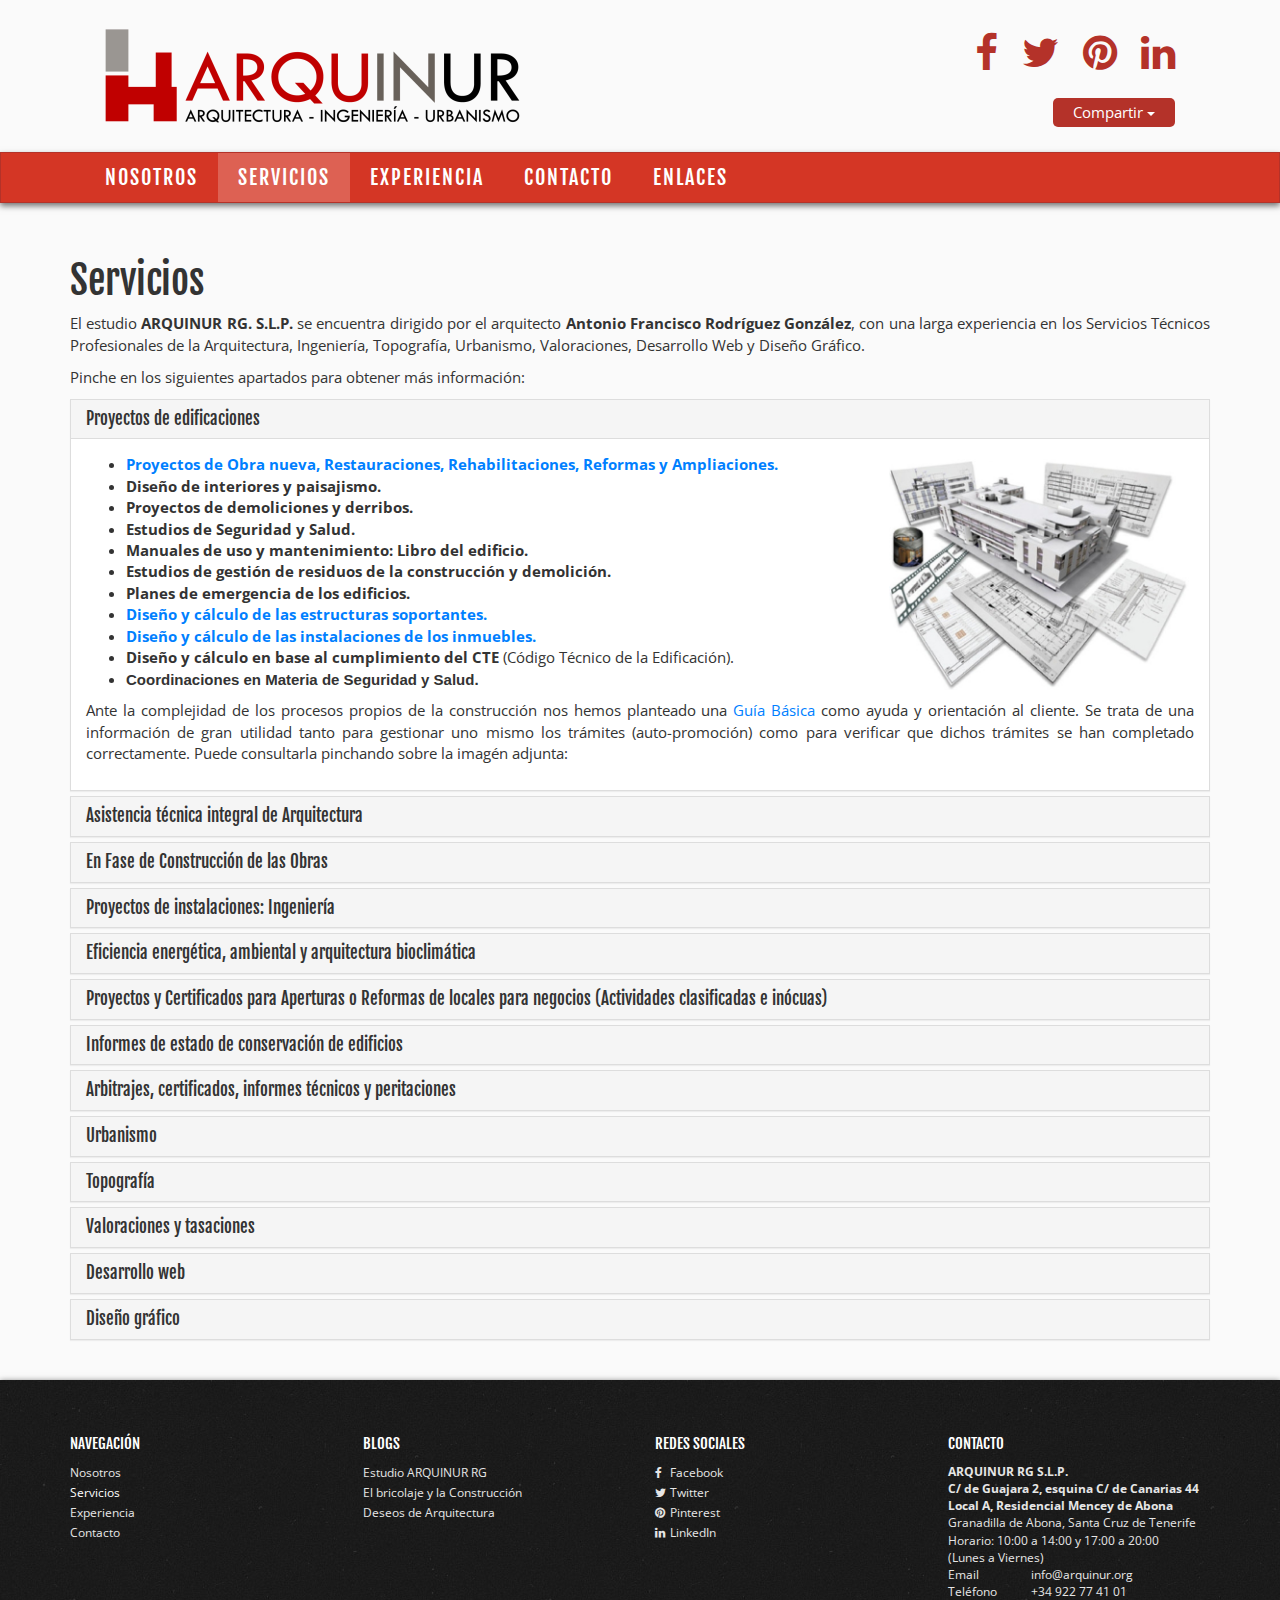
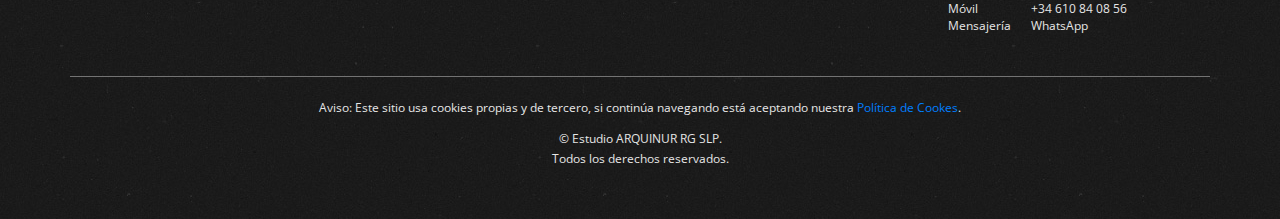
<file: servicios.html>
<!DOCTYPE html>
<html lang="es  ">
<head>
    <meta charset="utf-8" />
  <title>Arquinur RG SLP</title>
  <meta name="description" content="Sitio web del estudio Arquinur">
  <meta name="keywords" content="laravel,bootstrap,less,laravel-less">
  <meta name="viewport" content="width=device-width, initial-scale=1.0">
    <meta name="twitter:card" content="summary_large_image">
  <meta name="twitter:site" content="@arquinur">
  <meta name="twitter:creator" content="">
  <meta name="twitter:title" content="ARQUINUR RG. S.L.P.">
  <meta name="twitter:description" content="Empresa de Servicios Técnicos de la Arquitectura, Ingeniería, Topografía, Urbanismo, Valoraciones, Desarrollo Web y Diseño Gráfico.">
  <meta name="twtter:image" content="/imagenes/logo.png">
    <link href="/assets/css/main.min.css" rel="stylesheet" media="screen">
    <link rel="stylesheet" href="/assets/css/font-awesome.min.css">
    <!--[if lt IE 9]>
    <script src="/assets/js/html5shiv.js"></script>
    <script src="/assets/js/respond.min.js"></script>
  <![endif]-->
    <link rel="apple-touch-icon-precomposed" href="/imagenes/apple-touch-icon-precomposed.png">
  <link rel="shortcut icon" href="/imagenes/favicon.png">
</head>

<body>
  <!--[if lt IE 9]>
    <p class="chromeframe">Estás usando una navegador anticuado. Por favor, <a href="http://browsehappy.com/">actualice su navegador</a> para mejorar su experiencia</p>
  <![endif]-->

    <div id="header">
    <header class="container">
      <div class="row">
        <div class="col-sm-6 text-left-center">
          <a href="/"><img src="/imagenes/logo.png" alt="Arquinur"></a>
        </div>
        <div id="social" class="col-sm-6 text-right-center">
          <nav>
            <a href="http://www.facebook.com/arquinur.rg" target="new"><i class="fa fa-facebook"></i></a>
            <a href="http://twitter.com/arquinur" target="new"><i class="fa fa-twitter"></i></a>
            <a href="http://pinterest.com/antoniofrg" target="new"><i class="fa fa-pinterest"></i></a>
            <a href="http://www.linkedin.com/company/arquinur-rodriguez-gonzalez-s-l-p-" target="new"><i class="fa fa-linkedin"></i></a>
          </nav>
          <div class="btn-group">
            <button type="button" class="btn btn-primary dropdown-toggle" data-toggle="dropdown">
              Compartir <span class="caret"></span>
            </button>
            <ul class="dropdown-menu pull-right" role="menu">
              <li><a target="_blank" href="https://twitter.com/intent/tweet?text=Estudio ARQUINUR RG. S.L.P. (Arquitectos e Ingenieros)&url=https://www.arquinur.org&via=arquinur">Tweet en Twitter <i class="fa fa-twitter"></i></a></li>
              <li><a target="_blank" href="https://www.facebook.com/sharer/sharer.php?u=https://www.arquinur.org">Me gusta en Facebook <i class="fa fa-facebook"></i></a></li>
              <li><a target="_blank" href="http://www.linkedin.com/shareArticle?mini=true&url=https://www.arquinur.org&title=Estudio ARQUINUR RG. S.L.P. (Arquitectos e Ingenieros)&summary=Empresa de servicios técnicos de la Arquitectura, Ingeniería, Topografía, Urbanismo, Diseño Gráfico y Desarrollo Web&source=http://www.linkedin.com/company/arquinur-rodriguez-gonzalez-s-l-p-">Compartir en LinkedIn <i class="fa fa-linkedin"></i></a></li>
              <li><a target="_blank" href="http://pinterest.com/pin/create/button/?url= https://www.arquinur.org&description=Estudio ARQUINUR RG. S.L.P. (Arquitectos e Ingenieros): Empresa de servicios técnicos de la Arquitectura, Ingeniería, Topografía, Urbanismo, Diseño Gráfico y Desarrollo Web&media=https://www.arquinur.org/imagenes/ARQUINUR.jpg">Pin en Pinterest <i class="fa fa-pinterest"></i></a></li>
            </ul>
          </div>
        </div>
      </div>
    </header>

    <nav class="navbar navbar-default" role="navigation">
      <div class="container">
        <div class="navbar-header">
          <button type="button" class="navbar-toggle"
          data-toggle="collapse" data-target=".navbar-ex1-collapse">
            <span class="icon-bar"></span>
            <span class="icon-bar"></span>
            <span class="icon-bar"></span>
          </button>
          <a class="navbar-brand visible-xs" href="/">Arquinur R.G. S.L.P.</a>
        </div>

        <div class="collapse navbar-collapse navbar-ex1-collapse">
          <ul class="nav navbar-nav">
            <li><a href="./">Nosotros</a></li>
            <li><a href="./servicios.html">Servicios</a></li>
            <li><a href="./experiencia.html">Experiencia</a></li>
            <li><a href="./contacto.html">Contacto</a></li>
            <li><a href="./enlaces.html">Enlaces</a></li>
          </ul>
        </div>      </div>    </nav>
  </div>


<div class="light-container">
    <div class="container">
    	<h1>Servicios</h1>

    	<p style="text-align: justify;">El estudio <strong>ARQUINUR RG. S.L.P.&nbsp;</strong>se encuentra dirigido por el arquitecto <strong>Antonio Francisco Rodr&iacute;guez Gonz&aacute;lez</strong>, con una larga experiencia en los Servicios T&eacute;cnicos Profesionales de la Arquitectura, Ingenier&iacute;a, Topograf&iacute;a, Urbanismo, Valoraciones, Desarrollo Web y Dise&ntilde;o Gr&aacute;fico.&nbsp;</p>

<p style="text-align: justify;">Pinche en los siguientes apartados&nbsp;para obtener m&aacute;s informaci&oacute;n:</p>

<div class="panel-group" id="accordion">
<div class="panel panel-default">
<div class="panel-heading">
<h4 class="panel-title"><a data-parent="#accordion" data-toggle="collapse" href="#collapse2">Proyectos de edificaciones</a></h4>
</div>

<div class="panel-collapse collapse in" id="collapse2">
<div class="panel-body">
<ul>
	<li><a href="https://arquinur.blogspot.com/2011/10/guia-basica-para-el-auto-promotor.html" target="_blank"><img alt="Proyectos de Edificaciones" src="/imagenes/proyectos.jpg" style="float: right; height: 231px; margin: 5px; width: 300px;" /></a><a href="https://arquinur.blogspot.com.es/2010/04/obligaciones-del-proyectista.html"><strong>Proyectos de Obra nueva, Restauraciones, Rehabilitaciones, Reformas y Ampliaciones.</strong></a></li>
	<li><strong>Dise&ntilde;o de interiores y paisajismo.</strong></li>
	<li><strong>Proyectos de demoliciones y derribos.</strong></li>
	<li><strong>Estudios de Seguridad y Salud.</strong></li>
	<li><strong>Manuales de uso y mantenimiento: Libro del edificio.</strong></li>
	<li><strong>Estudios de gesti&oacute;n de residuos de la construcci&oacute;n y demolici&oacute;n.</strong></li>
	<li><strong>Planes de emergencia de los edificios.</strong></li>
	<li><strong><a href="https://arquinur.blogspot.com/2011/09/servicios-profesionales-de-diseno-y.html" target="_blank">Dise&ntilde;o y c&aacute;lculo de las estructuras soportantes.</a></strong></li>
	<li><strong><a href="https://arquinur.blogspot.com/2011/09/servicios-profesionales-de-diseno-y_09.html" target="_blank">Dise&ntilde;o y c&aacute;lculo de las instalaciones de los inmuebles.</a></strong></li>
	<li><strong>Dise&ntilde;o y c&aacute;lculo en base al cumplimiento del CTE</strong> (C&oacute;digo T&eacute;cnico de la Edificaci&oacute;n).</li>
	<li><strong><font data-blogger-escaped-style="font-family: &quot;arial&quot; , &quot;helvetica&quot; , sans-serif;" face="&quot;arial&quot; , &quot;helvetica&quot; , sans-serif">Coordinaciones en Materia de Seguridad y Salud.</font></strong></li>
</ul>

<p style="text-align: justify;">Ante la complejidad de los procesos propios de la construcci&oacute;n nos hemos planteado una <a href="https://arquinur.blogspot.com/2011/10/guia-basica-para-el-auto-promotor.html" target="_blank">Gu&iacute;a B&aacute;sica</a> como ayuda y orientaci&oacute;n al cliente. Se trata de una informaci&oacute;n de gran utilidad tanto para gestionar uno mismo los tr&aacute;mites (auto-promoci&oacute;n) como para verificar que dichos tr&aacute;mites se han completado correctamente. Puede consultarla pinchando sobre la imag&eacute;n adjunta:</p>
</div>
</div>
</div>

<div class="panel panel-default">
<div class="panel-heading">
<h4 class="panel-title"><a data-parent="#accordion" data-toggle="collapse" href="#collapse1">Asistencia t&eacute;cnica integral de Arquitectura</a></h4>
</div>

<div class="panel-collapse collapse" id="collapse1">
<div class="panel-body">
<ul>
	<li><img alt="Asesoramiento" src="/imagenes/asesoramiento.jpg" style="width: 300px; height: 199px; float: right; margin: 5px;" /><strong>Asesoramiento sobre ideas y proyectos.</strong></li>
	<li><strong>Apoyo t&eacute;cnico externo para estudios de Arquitectura, Ingenier&iacute;a y Urbanismo.</strong></li>
	<li><strong>Gesti&oacute;n de documentos oficiales.</strong></li>
	<li><strong>Asesoramiento para la Adquisici&oacute;n de Terrenos.</strong></li>
	<li><strong>Estudios sobre las condiciones urban&iacute;sticas.</strong></li>
	<li><strong>Informes documentales para la Promoci&oacute;n.</strong></li>
	<li><strong>Estudios de Viabilidad de Promociones Inmobiliarias.</strong></li>
</ul>

<p>En el caso de Edificaciones, disponemos de una&nbsp;Gu&iacute;a que tiene como objeto dar a conocer la normativa que afecta a los ediﬁcios y que incluye la aplicaci&oacute;n de medidas t&eacute;cnicas para lograr que &eacute;stos cumplan unos requisitos m&iacute;nimos de seguridad, habitabilidad y salubridad, as&iacute; como lograr un importante ahorro de energ&iacute;a para la contribuci&oacute;n a la reducci&oacute;n de la demanda de energ&iacute;a en el uso de los ediﬁcios. Puede acceder a la gu&iacute;a en el siguiente enlace:</p>

<ul>
	<li><a href="https://arquinur.blogspot.com/2012/03/guia-del-codigo-tecnico-de-la.html" target="_blank">Gu&iacute;a del C&oacute;digo T&eacute;cnico de la Edificaci&oacute;n (CTE)</a></li>
</ul>
</div>
</div>
</div>

<div class="panel panel-default">
<div class="panel-heading">
<h4 class="panel-title"><a data-parent="#accordion" data-toggle="collapse" href="#collapse3">En Fase de Construcci&oacute;n de las Obras</a>&nbsp;</h4>
</div>

<div class="panel-collapse collapse" id="collapse3">
<div class="panel-body">
<ul>
	<li><img alt="Construcción" src="/imagenes/direccion_obras.jpg" style="float: right; height: 178px; margin: 5px; width: 300px;" /><strong>Gesti&oacute;n de Contrataci&oacute;n de Obra, negociaci&oacute;n y comparaci&oacute;n de Ofertas.</strong></li>
	<li><strong>Direcci&oacute;n, coordinaci&oacute;n y control de obras.</strong>
	<ul>
		<li><strong>​<a href="https://arquinur.blogspot.com.es/2010/04/obligaciones-del-director-de-obra.html">Director de Obra.</a></strong></li>
		<li><strong><a href="https://arquinur.blogspot.com.es/2010/04/obligaciones-del-director-de-la-ejecucion.html">Director de la Ejecuci&oacute;n de la Obra</a></strong></li>
	</ul>
	</li>
	<li><strong>Control de calidad.</strong></li>
	<li><strong>Planes de Seguridad y Salud.</strong></li>
	<li><strong>Coordinaciones en materia de Seguridad y Salud.</strong></li>
	<li><strong>Seguimiento Econ&oacute;mico de la Obra.</strong></li>
	<li><strong>Certificaciones, informes y peritajes.</strong></li>
	<li><strong>Revisi&oacute;n de los inmuebles antes de la Entrega a los Propietarios.</strong></li>
	<li><strong>Peritaciones de patolog&iacute;as y lesiones de la construcci&oacute;n.</strong></li>
	<li><strong>Asistencia T&eacute;cnica.</strong></li>
</ul>

<p><strong>​</strong><span style="color: rgb(0, 0, 0); font-size: medium; line-height: normal; text-align: justify;">Ante la complejidad de los procesos propios de la construcci&oacute;n nos hemos planteado unas<a href="https://arquinur.blogspot.com.es/2016/04/guia-sobre-los-agentes-de-obra.html"> gu&iacute;as b&aacute;sicas sobre las obligaciones de los diferentes agentes que intervienen en el proceso constructivo de una obra</a>,</span><span style="font-family:arial,helvetica,sans-serif;">&nbsp;</span><span style="color: rgb(0, 0, 0); font-size: medium; line-height: normal; text-align: justify;">como ayuda y orientaci&oacute;n al cliente.</span></p>
</div>
</div>
</div>

<div class="panel panel-default">
<div class="panel-heading">
<h4 class="panel-title"><a data-parent="#accordion" data-toggle="collapse" href="#collapse4">Proyectos de instalaciones: Ingenier&iacute;a</a></h4>
</div>

<div class="panel-collapse collapse" id="collapse4">
<div class="panel-body">
<p><a href="http://arquinur.blogspot.com/2011/09/servicios-profesionales-de-diseno-y_09.html" target="_blank"><img alt="Cálculo de Instalaciones de la Edificaciones" src="/imagenes/instalaciones.jpg" style="width: 300px; height: 231px; float: right; margin: 5px;" /></a>Gestionamos cualquier necesidad en el campo de la <strong>consultor&iacute;a&nbsp;</strong>de instalaciones, desde la concepci&oacute;n de nuevas instalaciones, <strong>optimizaci&oacute;n&nbsp;</strong>en rec&aacute;lculos, la <strong>asistencia t&eacute;cnica</strong>&nbsp;y la <strong>patolog&iacute;a</strong>, ofreciendo un servicio personalizado y con la m&aacute;xima garant&iacute;a.</p>

<p><strong>C&aacute;lculamos y dise&ntilde;amos todo tipo de instalaciones&nbsp;</strong>de los edificios como pueden ser el Aislamiento t&eacute;rmico y ac&uacute;stico, Aire acondicionado, Calefacci&oacute;n, Climatizaci&oacute;n, Contra - Incencios, Dom&oacute;tica, Eficiencia Energ&eacute;tica, Electricidad, Energ&iacute;a solar t&eacute;rmica, Fontaner&iacute;a, Saneamiento, Gas, Iluminaci&oacute;n, Pararrayos, Salubridad, Telecomunicaciones, Ventilaci&oacute;n h&iacute;brida, Ventilaci&oacute;n mec&aacute;nica, etc.</p>

<p><strong>Utilizamos los medios tecnol&oacute;gicos m&aacute;s avanzados del mercado</strong>, como es el caso del software de CYPE Ingenieros, entre otros (Calener, Lider, Daisalux, Roca Wica, Sim&oacute;n Proyecta, etc).&nbsp;</p>
</div>

<div>
<ul>
	<li style="text-align: justify;">Para m&aacute;s informaci&oacute;n visitar el siguiente enlace:&nbsp;<a href="https://arquinur.blogspot.com/2011/09/servicios-profesionales-de-diseno-y_09.html" target="_blank">Dise&ntilde;o y c&aacute;lculo de las instalaciones de los inmuebles.</a></li>
</ul>
</div>
</div>
</div>

<div class="panel panel-default">
<div class="panel-heading">
<h4 class="panel-title"><a data-parent="#accordion" data-toggle="collapse" href="#collapse5">Eficiencia energ&eacute;tica, ambiental y arquitectura bioclim&aacute;tica</a></h4>
</div>

<div class="panel-collapse collapse" id="collapse5">
<div class="panel-body">
<p><a href="http://arquinur.blogspot.com/2013/05/certificacion-de-eficiencia-energetica.html" target="_blank"><img alt="Eficiencia Energética" src="/imagenes/eficiencia.jpg" style="width: 300px; height: 247px; float: right; margin: 5px;" /></a>En nuestros proyectos Consideramos&nbsp;el entorno inmediato de la intervenci&oacute;n, seguimos unas directrices bioclim&aacute;ticas de manera que se garantice el confort de los usuarios, as&iacute; como un ahorro en los costes de mantenimiento del inmueble.</p>

<p>A partir del 1 de junio de 2012, todo aquel que quiera vender o alquilar su vivienda necesitar&aacute; un&nbsp;<a href="https://www.minetur.gob.es/energia/desarrollo/EficienciaEnergetica/CertificacionEnergetica/Paginas/certificacion.aspx" target="_blank">certificado de eficiencia energ&eacute;tica, seg&uacute;n el modelo oficial</a>. Todas las viviendas construidas antes de 2007 deber&aacute;n contar con este documento, cuya funci&oacute;n es describir lo eficaz que es un inmueble en cuanto al consumo de energ&iacute;a. Un certificado similar a la etiqueta de los electrodom&eacute;sticos y que permite al consumidor conocer aspectos tan relevantes como el gasto el&eacute;ctrico o de agua, nivel de ruido, etc.</p>

<p><a href="https://www.minetur.gob.es/energia/desarrollo/EficienciaEnergetica/CertificacionEnergetica/Paginas/certificacion.aspx" target="_blank">La etiqueta, seg&uacute;n el modelo oficial,</a>&nbsp;deber&aacute; aparecer en todos los anuncios, ofertas, promociones y publicidad dirigida a la venta o alquiler de cualquier inmueble. Para m&aacute;s informaci&oacute;n pinche sobre el siguiente enlace:&nbsp;</p>

<ul>
	<li style="text-align: justify;"><a href="https://arquinur.blogspot.com/2013/05/certificacion-de-eficiencia-energetica.html" target="_blank">Certificados de Eficiencia Energ&eacute;tica.</a></li>
	<li style="text-align: justify;"><a href="https://arquinur.blogspot.com/2013/05/plan-estatal-de-fomento-de-la.html" target="_blank">Rehabilitaci&oacute;n Energ&eacute;tica</a></li>
</ul>

<ul>
</ul>
</div>
</div>
</div>

<div class="panel panel-default">
<div class="panel-heading">
<h4 class="panel-title"><a data-parent="#accordion" data-toggle="collapse" href="#collapse6">Proyectos y Certificados para Aperturas o Reformas de locales para negocios&nbsp;(Actividades clasificadas e in&oacute;cuas)</a></h4>
</div>

<div class="panel-collapse collapse" id="collapse6">
<div class="panel-body">
<p><a href="http://arquinur.blogspot.com/2011/09/ayudas-para-las-licencias-de.html" target="_blank"><img alt="Aperturas de Actividades" src="/imagenes/aperturas.jpg" style="width: 300px; height: 237px; float: right; margin: 5px;" /></a>Disponemos de una <strong>gu&iacute;a general&nbsp;</strong>que pretende servir de <strong>orientaci&oacute;n y ayuda&nbsp;</strong>para tod@s aquell@s que pretendan solicitar una licencia de apertura para un local, nave, oficina o similar en el siguiente enlace: <a href="http://arquinur.blogspot.com/2011/09/ayudas-para-las-licencias-de.html" target="_blank">Gu&iacute;a para las solicitudes de licencia de Actividades</a>.</p>

<p>Y otras <strong>gu&iacute;as particulares&nbsp;</strong>dependiendo del uso al que se destine el inmueble:</p>

<div>
<p><a href="https://arquinur.blogspot.com/2011/09/ayuda-para-las-licencias-de-actividad.html" target="_blank"><img alt="" src="/imagenes/academia.png" style="float: left; height: 50px; width: 50px;" />Academias, Autoescuelas, Gimnacios, Guarder&iacute;as, Centros Culturales, Galer&iacute;as de Arte, etc.</a></p>

<p>&nbsp;</p>

<p><a href="http://arquinur.blogspot.com/2011/09/ayuda-licencias-de-actividad-centro.html" target="_blank"><img alt="" src="/imagenes/medico.png" style="float: left; height: 50px; width: 50px;" /></a></p>
</div>

<div>
<p><a href="https://arquinur.blogspot.com/2011/09/ayuda-licencias-de-actividad-centro.html" target="_blank">Centro M&eacute;dico, Centros de Salud, Cl&iacute;nicas, Hospitales, etc.</a></p>

<p>&nbsp;</p>

<p><a href="http://arquinur.blogspot.com/2000/01/guia-para-las-licencias-de-actividad_06.html" target="_blank"><img alt="" src="/imagenes/comercio.png" style="float:left; height:50px; width:50px" /></a></p>
</div>

<div>
<p><a href="https://arquinur.blogspot.com/2000/01/guia-para-las-licencias-de-actividad_06.html" target="_blank">Comercios de alimentaci&oacute;n, Carnicer&iacute;as, Fruter&iacute;as, Helader&iacute;as, Pasteler&iacute;as, Panader&iacute;as, etc.</a></p>

<p>&nbsp;</p>
</div>

<p><a href="http://arquinur.blogspot.com/2000/01/guia-para-las-licencias-de-actividad.html" target="_blank"><img alt="" src="/imagenes/hosteleria.png" style="float:left; height:50px; width:50px" /></a></p>

<p><a href="http://arquinur.blogspot.com/2000/01/guia-para-las-licencias-de-actividad.html" target="_blank">Hosteler&iacute;a, Bares, Cafeter&iacute;as, Restaurantes, Tabernas, Discotecas, Pub, Casinos, Recreativos, Teatros, Auditorios, Recintos Deportivos, etc.</a></p>

<p>&nbsp;</p>

<p><a href="http://arquinur.blogspot.com/2000/01/guia-para-las-licencias-de-actividad_04.html" target="_blank"><img alt="" src="/imagenes/industria.png" style="float:left; height:50px; width:50px" />Industria, Almacenes,&nbsp;Talleres, etc.</a></p>

<p>&nbsp;</p>

<p><a href="http://arquinur.blogspot.com/2000/01/guia-para-las-licencias-de-actividad_03.html" target="_blank"><img alt="" src="/imagenes/estetica.png" style="float:left; height:50px; width:50px" />Peluquer&iacute;as,&nbsp;Centros de Est&eacute;tica, Centros de Tatuajes, etc</a>.</p>

<p>&nbsp;</p>

<p><a href="http://arquinur.blogspot.com/2000/01/guia-para-las-licencias-de-actividad_02.html" target="_blank"><img alt="" src="/imagenes/tienda.png" style="float:left; height:50px; width:50px" />Tiendas, Oficinas, Concesionarios, Agencias de Viajes, Bazares,&nbsp;Ferreter&iacute;as, Florister&iacute;as, Inmobiliarias. Locutorios, Papeler&iacute;as, etc.</a></p>

<p>&nbsp;</p>

<p><a href="http://arquinur.blogspot.com/2000/01/guia-para-las-licencias-de-actividad_01.html" target="_blank"><img alt="" src="/imagenes/vivienda.png" style="float:left; height:50px; width:50px" />Reformas de viviendas,&nbsp;cambio de uso de local a vivienda, Despachos profesionales, etc.</a></p>

<p style="text-align: justify;">&nbsp;</p>
</div>
</div>
</div>

<div class="panel panel-default">
<div class="panel-heading">
<h4 class="panel-title"><a data-parent="#accordion" data-toggle="collapse" href="#collapse7">Informes de estado de conservaci&oacute;n de edificios</a></h4>
</div>

<div class="panel-collapse collapse" id="collapse7">
<div class="panel-body">
<ul>
	<li><a href="http://arquinur.blogspot.com/2012/02/inspeccion-tecnica-de-edificios-ite.html" target="_blank"><img alt="Inspección Técnica de Edificios" src="/imagenes/ITE.jpg" style="width: 300px; height: 224px; float: right; margin: 5px;" /></a><strong>Informes de Evaluaci&oacute;n de Edificios (IEE).</strong></li>
	<li><strong><a href="http://arquinur.blogspot.com/2012/02/inspeccion-tecnica-de-edificios-ite.html" target="_blank">Inspecci&oacute;n T&eacute;cnica de Edificios (ITE).</a></strong></li>
	<li><strong>Certificados de Idoneidad T&eacute;cnica.</strong></li>
	<li><strong><a href="http://arquinur.blogspot.com/2013/05/certificacion-de-eficiencia-energetica.html" target="_blank">Certificados de Eficiencia Energ&eacute;tica.</a></strong></li>
</ul>

<p>Los propietarios de los edificios tienen la obligaci&oacute;n de someter a los mismos a unas inspecciones t&eacute;cnicas en funci&oacute;n de su antig&uuml;edad. Los edificios residenciales con una antig&uuml;edad superior a 50 a&ntilde;os deben ser objeto de una inspecci&oacute;n t&eacute;cnica peri&oacute;dica que asegure su buen estado y debida conservaci&oacute;n, y que cumpla, como m&iacute;nimo, los siguientes requisitos:&nbsp;</p>

<ul>
	<li>Evaluar la adecuaci&oacute;n de estos inmuebles a las condiciones legalmente exigibles de seguridad, salubridad, accesibilidad y ornato.&nbsp;</li>
	<li>Determinar las obras y trabajos de conservaci&oacute;n que se requieran para mantener los inmuebles en el estado legalmente exigible, y el tiempo se&ntilde;alado al efecto.</li>
	<li>Calificar su Eficiencia Energ&eacute;tica y evaluar posibles mejoras en su envolvente t&eacute;rmica y en sus instalaciones..</li>
</ul>
</div>
</div>
</div>

<div class="panel panel-default">
<div class="panel-heading">
<h4 class="panel-title"><a data-parent="#accordion" data-toggle="collapse" href="#collapse8">Arbitrajes, certificados, informes t&eacute;cnicos y peritaciones</a></h4>
</div>

<div class="panel-collapse collapse" id="collapse8">
<div class="panel-body">
<ul>
	<li><img alt="" src="/imagenes/perito.jpg" style="float: right; height: 250px; margin: 5px; width: 300px;" /><strong>Arbitrajes.</strong></li>
	<li><strong>Asesoramiento y Asistencia para Recursos y Declaraciones Catastrales.</strong></li>
	<li><strong>Certificados.</strong></li>
	<li><strong>Certificados de Antig&uuml;edad para Prescripciones Urban&iacute;sticas.</strong></li>
	<li><strong>Certificados de Habitabilidad.</strong></li>
	<li><strong>Certificados de Seguridad Estructural.</strong></li>
	<li><strong>Inventario de Inmuebles para Particiones de Herencias.</strong></li>
	<li><strong>Informes y Dict&aacute;menes.</strong></li>
	<li><strong>Peritaciones o dict&aacute;menes periciales.</strong></li>
	<li><strong>Reconocimientos, ex&aacute;menes, consultas y diligencias.</strong></li>
</ul>
</div>
</div>
</div>

<div class="panel panel-default">
<div class="panel-heading">
<h4 class="panel-title"><a data-parent="#accordion" data-toggle="collapse" href="#collapse9">Urbanismo</a></h4>
</div>

<div class="panel-collapse collapse" id="collapse9">
<div class="panel-body">
<ul>
	<li><img alt="Urbanismo" src="/imagenes/urbanismo.jpg" style="float: right; height: 195px; margin: 5px; width: 300px;" /><strong>Solicitudes de calificaciones territoriales.</strong></li>
	<li><strong>Planes parciales, especiales y estudios de detalles.</strong></li>
	<li><strong>Proyectos de reparcelaciones y de compensaciones.</strong></li>
	<li><strong>Proyectos de urbanizaciones.</strong></li>
	<li><strong>Proyectos de Paisajismo.</strong></li>
	<li><strong>Estudios de Impacto Ambiental.</strong></li>
</ul>
</div>
</div>
</div>

<div class="panel panel-default">
<div class="panel-heading">
<h4 class="panel-title"><a data-parent="#accordion" data-toggle="collapse" href="#collapse10">Topograf&iacute;a</a></h4>
</div>

<div class="panel-collapse collapse" id="collapse10">
<div class="panel-body">
<ul>
	<li><strong>Agrupaciones y&nbsp;Segregaciones de fincas.</strong></li>
	<li><strong>Deslindes de fincas.</strong></li>
	<li><strong>Deslindes de edificaciones&nbsp;y&nbsp;<strong>Divisiones Horizontales.</strong></strong></li>
	<li><a href="http://arquinur.blogspot.com/2013/03/mediciones-topograficas-o-superficiales.html" target="_blank"><img alt="" src="/imagenes/topografia.JPG" style="float: right; height: 324px; margin: 5px; width: 300px;" /></a><strong><a href="http://arquinur.blogspot.com/2013/03/mediciones-topograficas-o-superficiales.html" target="_blank">Levantamientos topogr&aacute;ficos y de inmuebles.</a></strong></li>
	<li><a href="http://arquinur.blogspot.com/2013/03/mediciones-topograficas-o-superficiales.html" target="_blank"><strong>Mediciones de parcelas y fincas.</strong></a></li>
	<li><strong>Mediciones de edificaciones.</strong></li>
	<li><strong>Replanteos.</strong></li>
	<li><b>Subsanaci&oacute;n de discrepancias Catastrales.</b></li>
	<li><b>Subsanaci&oacute;n de discrepancias de superficies con el Registro de la Propiedad.</b></li>
</ul>

<p>Los motivos para realizar una medici&oacute;n de una parcela son muy variados: inexactitudes del&nbsp;<a href="http://www.catastro.meh.es/" target="_blank">Catastro</a>, del&nbsp;<a href="http://www.registradores.org/" target="_blank">Registro de la Propiedad</a>, del&nbsp;<a href="http://sigpac.gobiernodecanarias.org/sigpac/visor/" target="_blank">Sigpac</a>, diferencias entre ellos, particiones de la parcela por motivos de herencia o venta, verificaci&oacute;n de la exactitud de las expropiaciones, delimitaci&oacute;n precisa de las lindes por un conflicto con el colindante, desconocimiento de la localizaci&oacute;n exacta de un terreno por no existir planos oficiales, entre muchos otros.</p>

<p>Para determinar con exactitud la forma y dimensiones siempre es necesario realizar una medici&oacute;n de los linderos de la parcela.</p>
</div>
</div>
</div>

<div class="panel panel-default">
<div class="panel-heading">
<h4 class="panel-title"><a data-parent="#accordion" data-toggle="collapse" href="#collapse11">Valoraciones y tasaciones</a></h4>
</div>

<div class="panel-collapse collapse" id="collapse11">
<div class="panel-body">
<ul>
	<li><img alt="" src="/imagenes/valoraciones.jpg" style="float: right; height: 150px; margin: 5px; width: 300px;" /><strong>Estudios de costes de mercado.</strong></li>
	<li><strong>Estudios econ&oacute;micos de viabilidad y rentabilidad de Promociones Inmobiliarias.</strong></li>
	<li><strong>Inventarios de Bienes Inmuebles para Particiones de Herencia.</strong></li>
	<li><strong>Mediciones y presupuestos.</strong></li>
	<li><strong>Valoraciones y Tasaciones Inmobiliarias y Urban&iacute;sticas </strong>por diversos m&eacute;todos: el&nbsp;coste, la comparaci&oacute;n, residual est&aacute;tico, residual din&aacute;mico, actualizaci&oacute;n de rentas, y por el m&eacute;todo del an&aacute;lisis cualitativo.</li>
</ul>
</div>
</div>
</div>

<div class="panel panel-default">
<div class="panel-heading">
<h4 class="panel-title"><a data-parent="#accordion" data-toggle="collapse" href="#collapse12">Desarrollo web</a></h4>
</div>

<div class="panel-collapse collapse" id="collapse12">
<div class="panel-body">
<p class="panel-title"><span style="line-height: 1.6em; text-align: justify;">Realizamos sitios web que se adaptan a las necesidades del cliente. A diferencia de otras empresas, no se utiliza ning&uacute;n producto predise&ntilde;ado, sus sitios web son &uacute;nicos y a medida. </span></p>

<p class="panel-title"><span style="line-height: 1.6em; text-align: justify;">Realizamos:</span><img alt="Desarrollo Web" src="/imagenes/www.jpg" style="width: 300px; height: 225px; float: right; margin: 5px;" /></p>

<ul>
	<li><strong>Sitios web personales y de empresas.</strong></li>
	<li><strong>Gestores de clientes.</strong></li>
	<li><strong>Comercios virtuales.</strong></li>
	<li><strong>Blogs.</strong></li>
	<li><strong>Wikis.</strong></li>
	<li><strong>Foros.</strong></li>
	<li><strong>Todo tipo de aplicaciones web.</strong></li>
</ul>

<h4 class="panel-title">Dise&ntilde;o Web para m&uacute;ltiples dispositivos</h4>

<p>Nuevas tecnolog&iacute;as que aportan visualizaci&oacute;n adaptada para cualquier dispositivo. Sus sitios web tendr&aacute;n una buena impresi&oacute;n tanto para ordenadores de mesa como tablets y m&oacute;viles.</p>

<h4 class="panel-title">Marketing Online</h4>

<p>Gesti&oacute;n de campa&ntilde;a publicitaria online para promocionar tu empresa o albergar publicidad en tu sitio web.</p>

<h4 class="panel-title">Realidad Aumentada</h4>

<p>Anime a sus clientes a visitar desde internet su local o ver su obra todav&iacute;a en construcci&oacute;n.</p>

<h4 class="panel-title" style="text-align: justify;">Anal&iacute;tica Web</h4>

<p style="text-align: justify;">Estudio de la cantidad y naturaleza de las visitas a tu sitio web. Mejora de la usuabilidad, la navegaci&oacute;n y el contenido.</p>

<h4 class="panel-title" style="text-align: justify;">Mantenimiento</h4>

<p style="text-align: justify;">Garant&iacute;a de continuidad de servicio web, comprobaci&oacute;n peri&oacute;dica, recepci&oacute;n y correcci&oacute;n de errores o intentos de acceso il&iacute;citos.</p>
</div>
</div>
</div>

<div class="panel panel-default">
<div class="panel-heading">
<h4 class="panel-title"><a data-parent="#accordion" data-toggle="collapse" href="#collapse13">Dise&ntilde;o gr&aacute;fico</a></h4>
</div>

<div class="panel-collapse collapse" id="collapse13">
<div class="panel-body">
<ul>
	<li style="text-align: justify;"><a href="http://elirodriguezgonzalez.blogspot.com" target="_blank"><img alt="Diseño Gráfico" src="/imagenes/diseño grafico.jpg" style="width: 300px; height: 150px; float: right; margin: 5px;" /></a>Im&aacute;gen corporativa.</li>
	<li style="text-align: justify;">Logotipos.</li>
	<li style="text-align: justify;">Carteles.</li>
	<li style="text-align: justify;">Folletos.</li>
	<li style="text-align: justify;">Tarjetas.</li>
	<li style="text-align: justify;">Sellos.</li>
	<li style="text-align: justify;">Etc.</li>
</ul>
</div>
</div>
</div>
</div>
    </div>
</div>


    <div id="footer" class="dark-container">
    <div class="container">
      <div class="row">
        <div class="col-sm-3">
          <h5>NAVEGACIÓN</h5>
          <ul class="nav">
            <li><a href="/">Nosotros</a></li>
            <li><a href="/servicios.html">Servicios</a></li>
            <li><a href="/experiencia.html">Experiencia</a></li>
            <li><a href="/contacto.html">Contacto</a></li>
          </ul>
        </div>
        <div class="col-sm-3">
          <h5>BLOGS</h5>
          <ul class="nav">
            <li><a href="http://arquinur.blogspot.com.es/">Estudio ARQUINUR RG</a></li>
            <li><a href="http://arquinurconstruccion.blogspot.com.es/">El bricolaje y la Construcción</a></li>
            <li><a href="http://arquinurdeseos.blogspot.com.es/">Deseos de Arquitectura</a></li>
          </ul>
        </div>
        <div class="col-sm-3">
          <h5>REDES SOCIALES</h5>
          <ul class="nav">
            <li><a href="http://www.facebook.com/arquinur.rg" target="new"><i class="fa fa-facebook"></i> Facebook</a></li>
            <li><a href="http://twitter.com/arquinur" target="new"><i class="fa fa-twitter"></i> Twitter</a></li>
            <li><a href="http://pinterest.com/antoniofrg" target="new"><i class="fa fa-pinterest"></i> Pinterest</a></li>
            <li><a href="http://www.linkedin.com/company/arquinur-rodriguez-gonzalez-s-l-p-" target="new"><i class="fa fa-linkedin"></i> LinkedIn</a></li>
          </ul>
        </div>
        <div class="col-sm-3">
          <h5>CONTACTO</h5>
          <address>
            <strong>ARQUINUR RG S.L.P.</strong><br>
            <strong>C/ de Guajara 2, esquina C/ de Canarias 44</strong><br>
            <strong>Local A, Residencial Mencey de Abona</strong><br>
            Granadilla de Abona, Santa Cruz de Tenerife<br>
            Horario: 10:00 a 14:00 y 17:00 a 20:00<br>
            (Lunes a Viernes)<br>
            <span>Email</span>       <a href="mailto:info@arquinur.org">info@arquinur.org</a><br>
            <span>Teléfono</span>    <a href="tel:+34 922 77 41 01">+34 922 77 41 01</a><br>
            <span>Móvil</span>       <a href="tel:+34 610 84 08 56">+34 610 84 08 56</a><br>
            <span>Mensajería</span>  <a href="https://wa.me/34922774101">WhatsApp</a>
          </address>
        </div>
      </div>
      <hr>
      <p class="text-center">Aviso: Este sitio usa cookies propias y de tercero, si continúa navegando está aceptando nuestra<a href="http://www.interior.gob.es/politica-de-cookies"> Política de Cookes</a>.</p>
      <p class="text-center">© Estudio ARQUINUR RG SLP. <br>Todos los derechos reservados.</p>
    </div>
  </div>

    <!--
  <script src="//ajax.googleapis.com/ajax/libs/jquery/1.10.2/jquery.min.js"></script>
  <script>
    window.jQuery || document.write('
      <script src="'+'/assets/js/jquery.min.js'+'"><\/script>
    ')
  </script>
  -->
  <script src="/assets/js/jquery.min.js"></script>
  <script src="/assets/js/bootstrap.min.js"></script>
  <script src="/assets/js/irgScript.js"></script>
  <script src="/assets/js/main.js"></script>


  </body>
</html>
</file>
<file: assets/css/main.min.css>
@import url("//fonts.googleapis.com/css?family=Open+Sans:400italic,700italic,400,700");@import url("//fonts.googleapis.com/css?family=Fjalla+One");/*! normalize.css v2.1.3 | MIT License | git.io/normalize */article,aside,details,figcaption,figure,footer,header,hgroup,main,nav,section,summary{display:block}audio,canvas,video{display:inline-block}audio:not([controls]){display:none;height:0}[hidden],template{display:none}html{font-family:sans-serif;-ms-text-size-adjust:100%;-webkit-text-size-adjust:100%}body{margin:0}a{background:transparent}a:focus{outline:thin dotted}a:active,a:hover{outline:0}h1{font-size:2em;margin:.67em 0}abbr[title]{border-bottom:1px dotted}b,strong{font-weight:bold}dfn{font-style:italic}hr{-moz-box-sizing:content-box;box-sizing:content-box;height:0}mark{background:#ff0;color:#000}code,kbd,pre,samp{font-family:monospace,serif;font-size:1em}pre{white-space:pre-wrap}q{quotes:"\201C" "\201D" "\2018" "\2019"}small{font-size:80%}sub,sup{font-size:75%;line-height:0;position:relative;vertical-align:baseline}sup{top:-0.5em}sub{bottom:-0.25em}img{border:0}svg:not(:root){overflow:hidden}figure{margin:0}fieldset{border:1px solid #c0c0c0;margin:0 2px;padding:.35em .625em .75em}legend{border:0;padding:0}button,input,select,textarea{font-family:inherit;font-size:100%;margin:0}button,input{line-height:normal}button,select{text-transform:none}button,html input[type="button"],input[type="reset"],input[type="submit"]{-webkit-appearance:button;cursor:pointer}button[disabled],html input[disabled]{cursor:default}input[type="checkbox"],input[type="radio"]{box-sizing:border-box;padding:0}input[type="search"]{-webkit-appearance:textfield;-moz-box-sizing:content-box;-webkit-box-sizing:content-box;box-sizing:content-box}input[type="search"]::-webkit-search-cancel-button,input[type="search"]::-webkit-search-decoration{-webkit-appearance:none}button::-moz-focus-inner,input::-moz-focus-inner{border:0;padding:0}textarea{overflow:auto;vertical-align:top}table{border-collapse:collapse;border-spacing:0}@media print{*{text-shadow:none !important;color:#000 !important;background:transparent !important;box-shadow:none !important}a,a:visited{text-decoration:underline}a[href]:after{content:" (" attr(href) ")"}abbr[title]:after{content:" (" attr(title) ")"}a[href^="javascript:"]:after,a[href^="#"]:after{content:""}pre,blockquote{border:1px solid #999;page-break-inside:avoid}thead{display:table-header-group}tr,img{page-break-inside:avoid}img{max-width:100% !important}@page{margin:2cm .5cm}p,h2,h3{orphans:3;widows:3}h2,h3{page-break-after:avoid}select{background:#fff !important}.navbar{display:none}.table td,.table th{background-color:#fff !important}.btn>.caret,.dropup>.btn>.caret{border-top-color:#000 !important}.label{border:1px solid #000}.table{border-collapse:collapse !important}.table-bordered th,.table-bordered td{border:1px solid #ddd !important}}*,*:before,*:after{-webkit-box-sizing:border-box;-moz-box-sizing:border-box;box-sizing:border-box}html{font-size:62.5%;-webkit-tap-highlight-color:rgba(0,0,0,0)}body{font-family:"Open Sans",Calibri,Candara,Arial,sans-serif;font-size:15px;line-height:1.428571429;color:#333;background-color:#fafafa}input,button,select,textarea{font-family:inherit;font-size:inherit;line-height:inherit}a{color:#007fff;text-decoration:none}a:hover,a:focus{color:#0059b3;text-decoration:underline}a:focus{outline:thin dotted;outline:5px auto -webkit-focus-ring-color;outline-offset:-2px}img{vertical-align:middle}.img-responsive{display:block;max-width:100%;height:auto}.img-rounded{border-radius:0}.img-thumbnail{padding:4px;line-height:1.428571429;background-color:#fafafa;border:1px solid #ddd;border-radius:0;-webkit-transition:all .2s ease-in-out;transition:all .2s ease-in-out;display:inline-block;max-width:100%;height:auto}.img-circle{border-radius:50%}hr{margin-top:21px;margin-bottom:21px;border:0;border-top:1px solid #e6e6e6}.sr-only{position:absolute;width:1px;height:1px;margin:-1px;padding:0;overflow:hidden;clip:rect(0, 0, 0, 0);border:0}h1,h2,h3,h4,h5,h6,.h1,.h2,.h3,.h4,.h5,.h6{font-family:"Open Sans",Calibri,Candara,Arial,sans-serif;font-weight:300;line-height:1.1;color:inherit}h1 small,h2 small,h3 small,h4 small,h5 small,h6 small,.h1 small,.h2 small,.h3 small,.h4 small,.h5 small,.h6 small,h1 .small,h2 .small,h3 .small,h4 .small,h5 .small,h6 .small,.h1 .small,.h2 .small,.h3 .small,.h4 .small,.h5 .small,.h6 .small{font-weight:normal;line-height:1;color:#999}h1,h2,h3{margin-top:21px;margin-bottom:10.5px}h1 small,h2 small,h3 small,h1 .small,h2 .small,h3 .small{font-size:65%}h4,h5,h6{margin-top:10.5px;margin-bottom:10.5px}h4 small,h5 small,h6 small,h4 .small,h5 .small,h6 .small{font-size:75%}h1,.h1{font-size:39px}h2,.h2{font-size:32px}h3,.h3{font-size:26px}h4,.h4{font-size:19px}h5,.h5{font-size:15px}h6,.h6{font-size:13px}p{margin:0 0 10.5px}.lead{margin-bottom:21px;font-size:17px;font-weight:200;line-height:1.4}@media (min-width:768px){.lead{font-size:22.5px}}small,.small{font-size:85%}cite{font-style:normal}.text-muted{color:#999}.text-primary{color:#007fff}.text-primary:hover{color:#06c}.text-warning{color:#fff}.text-warning:hover{color:#e6e6e6}.text-danger{color:#fff}.text-danger:hover{color:#e6e6e6}.text-success{color:#fff}.text-success:hover{color:#e6e6e6}.text-info{color:#fff}.text-info:hover{color:#e6e6e6}.text-left{text-align:left}.text-right{text-align:right}.text-center{text-align:center}.page-header{padding-bottom:9.5px;margin:42px 0 21px;border-bottom:1px solid #e6e6e6}ul,ol{margin-top:0;margin-bottom:10.5px}ul ul,ol ul,ul ol,ol ol{margin-bottom:0}.list-unstyled{padding-left:0;list-style:none}.list-inline{padding-left:0;list-style:none}.list-inline>li{display:inline-block;padding-left:5px;padding-right:5px}.list-inline>li:first-child{padding-left:0}dl{margin-top:0;margin-bottom:21px}dt,dd{line-height:1.428571429}dt{font-weight:bold}dd{margin-left:0}@media (min-width:768px){.dl-horizontal dt{float:left;width:160px;clear:left;text-align:right;overflow:hidden;text-overflow:ellipsis;white-space:nowrap}.dl-horizontal dd{margin-left:180px}.dl-horizontal dd:before,.dl-horizontal dd:after{content:" ";display:table}.dl-horizontal dd:after{clear:both}.dl-horizontal dd:before,.dl-horizontal dd:after{content:" ";display:table}.dl-horizontal dd:after{clear:both}}abbr[title],abbr[data-original-title]{cursor:help;border-bottom:1px dotted #999}.initialism{font-size:90%;text-transform:uppercase}blockquote{padding:10.5px 21px;margin:0 0 21px;border-left:5px solid #e6e6e6}blockquote p{font-size:18.75px;font-weight:300;line-height:1.25}blockquote p:last-child{margin-bottom:0}blockquote small,blockquote .small{display:block;line-height:1.428571429;color:#999}blockquote small:before,blockquote .small:before{content:'\2014 \00A0'}blockquote.pull-right{padding-right:15px;padding-left:0;border-right:5px solid #e6e6e6;border-left:0}blockquote.pull-right p,blockquote.pull-right small,blockquote.pull-right .small{text-align:right}blockquote.pull-right small:before,blockquote.pull-right .small:before{content:''}blockquote.pull-right small:after,blockquote.pull-right .small:after{content:'\00A0 \2014'}blockquote:before,blockquote:after{content:""}address{margin-bottom:21px;font-style:normal;line-height:1.428571429}code,kbd,pre,samp{font-family:Menlo,Monaco,Consolas,"Courier New",monospace}code{padding:2px 4px;font-size:90%;color:#c7254e;background-color:#f9f2f4;white-space:nowrap;border-radius:0}pre{display:block;padding:10px;margin:0 0 10.5px;font-size:14px;line-height:1.428571429;word-break:break-all;word-wrap:break-word;color:#333;background-color:#f5f5f5;border:1px solid #ccc;border-radius:0}pre code{padding:0;font-size:inherit;color:inherit;white-space:pre-wrap;background-color:transparent;border-radius:0}.pre-scrollable{max-height:340px;overflow-y:scroll}.container{margin-right:auto;margin-left:auto;padding-left:15px;padding-right:15px}.container:before,.container:after{content:" ";display:table}.container:after{clear:both}.container:before,.container:after{content:" ";display:table}.container:after{clear:both}@media (min-width:768px){.container{width:750px}}@media (min-width:992px){.container{width:970px}}@media (min-width:1200px){.container{width:1170px}}.row{margin-left:-15px;margin-right:-15px}.row:before,.row:after{content:" ";display:table}.row:after{clear:both}.row:before,.row:after{content:" ";display:table}.row:after{clear:both}.col-xs-1, .col-sm-1, .col-md-1, .col-lg-1, .col-xs-2, .col-sm-2, .col-md-2, .col-lg-2, .col-xs-3, .col-sm-3, .col-md-3, .col-lg-3, .col-xs-4, .col-sm-4, .col-md-4, .col-lg-4, .col-xs-5, .col-sm-5, .col-md-5, .col-lg-5, .col-xs-6, .col-sm-6, .col-md-6, .col-lg-6, .col-xs-7, .col-sm-7, .col-md-7, .col-lg-7, .col-xs-8, .col-sm-8, .col-md-8, .col-lg-8, .col-xs-9, .col-sm-9, .col-md-9, .col-lg-9, .col-xs-10, .col-sm-10, .col-md-10, .col-lg-10, .col-xs-11, .col-sm-11, .col-md-11, .col-lg-11, .col-xs-12, .col-sm-12, .col-md-12, .col-lg-12{position:relative;min-height:1px;padding-left:15px;padding-right:15px}.col-xs-1, .col-xs-2, .col-xs-3, .col-xs-4, .col-xs-5, .col-xs-6, .col-xs-7, .col-xs-8, .col-xs-9, .col-xs-10, .col-xs-11, .col-xs-12{float:left}.col-xs-12{width:100%}.col-xs-11{width:91.66666666666666%}.col-xs-10{width:83.33333333333334%}.col-xs-9{width:75%}.col-xs-8{width:66.66666666666666%}.col-xs-7{width:58.333333333333336%}.col-xs-6{width:50%}.col-xs-5{width:41.66666666666667%}.col-xs-4{width:33.33333333333333%}.col-xs-3{width:25%}.col-xs-2{width:16.666666666666664%}.col-xs-1{width:8.333333333333332%}.col-xs-pull-12{right:100%}.col-xs-pull-11{right:91.66666666666666%}.col-xs-pull-10{right:83.33333333333334%}.col-xs-pull-9{right:75%}.col-xs-pull-8{right:66.66666666666666%}.col-xs-pull-7{right:58.333333333333336%}.col-xs-pull-6{right:50%}.col-xs-pull-5{right:41.66666666666667%}.col-xs-pull-4{right:33.33333333333333%}.col-xs-pull-3{right:25%}.col-xs-pull-2{right:16.666666666666664%}.col-xs-pull-1{right:8.333333333333332%}.col-xs-pull-0{right:0}.col-xs-push-12{left:100%}.col-xs-push-11{left:91.66666666666666%}.col-xs-push-10{left:83.33333333333334%}.col-xs-push-9{left:75%}.col-xs-push-8{left:66.66666666666666%}.col-xs-push-7{left:58.333333333333336%}.col-xs-push-6{left:50%}.col-xs-push-5{left:41.66666666666667%}.col-xs-push-4{left:33.33333333333333%}.col-xs-push-3{left:25%}.col-xs-push-2{left:16.666666666666664%}.col-xs-push-1{left:8.333333333333332%}.col-xs-push-0{left:0}.col-xs-offset-12{margin-left:100%}.col-xs-offset-11{margin-left:91.66666666666666%}.col-xs-offset-10{margin-left:83.33333333333334%}.col-xs-offset-9{margin-left:75%}.col-xs-offset-8{margin-left:66.66666666666666%}.col-xs-offset-7{margin-left:58.333333333333336%}.col-xs-offset-6{margin-left:50%}.col-xs-offset-5{margin-left:41.66666666666667%}.col-xs-offset-4{margin-left:33.33333333333333%}.col-xs-offset-3{margin-left:25%}.col-xs-offset-2{margin-left:16.666666666666664%}.col-xs-offset-1{margin-left:8.333333333333332%}.col-xs-offset-0{margin-left:0}@media (min-width:768px){.col-sm-1, .col-sm-2, .col-sm-3, .col-sm-4, .col-sm-5, .col-sm-6, .col-sm-7, .col-sm-8, .col-sm-9, .col-sm-10, .col-sm-11, .col-sm-12{float:left}.col-sm-12{width:100%}.col-sm-11{width:91.66666666666666%}.col-sm-10{width:83.33333333333334%}.col-sm-9{width:75%}.col-sm-8{width:66.66666666666666%}.col-sm-7{width:58.333333333333336%}.col-sm-6{width:50%}.col-sm-5{width:41.66666666666667%}.col-sm-4{width:33.33333333333333%}.col-sm-3{width:25%}.col-sm-2{width:16.666666666666664%}.col-sm-1{width:8.333333333333332%}.col-sm-pull-12{right:100%}.col-sm-pull-11{right:91.66666666666666%}.col-sm-pull-10{right:83.33333333333334%}.col-sm-pull-9{right:75%}.col-sm-pull-8{right:66.66666666666666%}.col-sm-pull-7{right:58.333333333333336%}.col-sm-pull-6{right:50%}.col-sm-pull-5{right:41.66666666666667%}.col-sm-pull-4{right:33.33333333333333%}.col-sm-pull-3{right:25%}.col-sm-pull-2{right:16.666666666666664%}.col-sm-pull-1{right:8.333333333333332%}.col-sm-pull-0{right:0}.col-sm-push-12{left:100%}.col-sm-push-11{left:91.66666666666666%}.col-sm-push-10{left:83.33333333333334%}.col-sm-push-9{left:75%}.col-sm-push-8{left:66.66666666666666%}.col-sm-push-7{left:58.333333333333336%}.col-sm-push-6{left:50%}.col-sm-push-5{left:41.66666666666667%}.col-sm-push-4{left:33.33333333333333%}.col-sm-push-3{left:25%}.col-sm-push-2{left:16.666666666666664%}.col-sm-push-1{left:8.333333333333332%}.col-sm-push-0{left:0}.col-sm-offset-12{margin-left:100%}.col-sm-offset-11{margin-left:91.66666666666666%}.col-sm-offset-10{margin-left:83.33333333333334%}.col-sm-offset-9{margin-left:75%}.col-sm-offset-8{margin-left:66.66666666666666%}.col-sm-offset-7{margin-left:58.333333333333336%}.col-sm-offset-6{margin-left:50%}.col-sm-offset-5{margin-left:41.66666666666667%}.col-sm-offset-4{margin-left:33.33333333333333%}.col-sm-offset-3{margin-left:25%}.col-sm-offset-2{margin-left:16.666666666666664%}.col-sm-offset-1{margin-left:8.333333333333332%}.col-sm-offset-0{margin-left:0}}@media (min-width:992px){.col-md-1, .col-md-2, .col-md-3, .col-md-4, .col-md-5, .col-md-6, .col-md-7, .col-md-8, .col-md-9, .col-md-10, .col-md-11, .col-md-12{float:left}.col-md-12{width:100%}.col-md-11{width:91.66666666666666%}.col-md-10{width:83.33333333333334%}.col-md-9{width:75%}.col-md-8{width:66.66666666666666%}.col-md-7{width:58.333333333333336%}.col-md-6{width:50%}.col-md-5{width:41.66666666666667%}.col-md-4{width:33.33333333333333%}.col-md-3{width:25%}.col-md-2{width:16.666666666666664%}.col-md-1{width:8.333333333333332%}.col-md-pull-12{right:100%}.col-md-pull-11{right:91.66666666666666%}.col-md-pull-10{right:83.33333333333334%}.col-md-pull-9{right:75%}.col-md-pull-8{right:66.66666666666666%}.col-md-pull-7{right:58.333333333333336%}.col-md-pull-6{right:50%}.col-md-pull-5{right:41.66666666666667%}.col-md-pull-4{right:33.33333333333333%}.col-md-pull-3{right:25%}.col-md-pull-2{right:16.666666666666664%}.col-md-pull-1{right:8.333333333333332%}.col-md-pull-0{right:0}.col-md-push-12{left:100%}.col-md-push-11{left:91.66666666666666%}.col-md-push-10{left:83.33333333333334%}.col-md-push-9{left:75%}.col-md-push-8{left:66.66666666666666%}.col-md-push-7{left:58.333333333333336%}.col-md-push-6{left:50%}.col-md-push-5{left:41.66666666666667%}.col-md-push-4{left:33.33333333333333%}.col-md-push-3{left:25%}.col-md-push-2{left:16.666666666666664%}.col-md-push-1{left:8.333333333333332%}.col-md-push-0{left:0}.col-md-offset-12{margin-left:100%}.col-md-offset-11{margin-left:91.66666666666666%}.col-md-offset-10{margin-left:83.33333333333334%}.col-md-offset-9{margin-left:75%}.col-md-offset-8{margin-left:66.66666666666666%}.col-md-offset-7{margin-left:58.333333333333336%}.col-md-offset-6{margin-left:50%}.col-md-offset-5{margin-left:41.66666666666667%}.col-md-offset-4{margin-left:33.33333333333333%}.col-md-offset-3{margin-left:25%}.col-md-offset-2{margin-left:16.666666666666664%}.col-md-offset-1{margin-left:8.333333333333332%}.col-md-offset-0{margin-left:0}}@media (min-width:1200px){.col-lg-1, .col-lg-2, .col-lg-3, .col-lg-4, .col-lg-5, .col-lg-6, .col-lg-7, .col-lg-8, .col-lg-9, .col-lg-10, .col-lg-11, .col-lg-12{float:left}.col-lg-12{width:100%}.col-lg-11{width:91.66666666666666%}.col-lg-10{width:83.33333333333334%}.col-lg-9{width:75%}.col-lg-8{width:66.66666666666666%}.col-lg-7{width:58.333333333333336%}.col-lg-6{width:50%}.col-lg-5{width:41.66666666666667%}.col-lg-4{width:33.33333333333333%}.col-lg-3{width:25%}.col-lg-2{width:16.666666666666664%}.col-lg-1{width:8.333333333333332%}.col-lg-pull-12{right:100%}.col-lg-pull-11{right:91.66666666666666%}.col-lg-pull-10{right:83.33333333333334%}.col-lg-pull-9{right:75%}.col-lg-pull-8{right:66.66666666666666%}.col-lg-pull-7{right:58.333333333333336%}.col-lg-pull-6{right:50%}.col-lg-pull-5{right:41.66666666666667%}.col-lg-pull-4{right:33.33333333333333%}.col-lg-pull-3{right:25%}.col-lg-pull-2{right:16.666666666666664%}.col-lg-pull-1{right:8.333333333333332%}.col-lg-pull-0{right:0}.col-lg-push-12{left:100%}.col-lg-push-11{left:91.66666666666666%}.col-lg-push-10{left:83.33333333333334%}.col-lg-push-9{left:75%}.col-lg-push-8{left:66.66666666666666%}.col-lg-push-7{left:58.333333333333336%}.col-lg-push-6{left:50%}.col-lg-push-5{left:41.66666666666667%}.col-lg-push-4{left:33.33333333333333%}.col-lg-push-3{left:25%}.col-lg-push-2{left:16.666666666666664%}.col-lg-push-1{left:8.333333333333332%}.col-lg-push-0{left:0}.col-lg-offset-12{margin-left:100%}.col-lg-offset-11{margin-left:91.66666666666666%}.col-lg-offset-10{margin-left:83.33333333333334%}.col-lg-offset-9{margin-left:75%}.col-lg-offset-8{margin-left:66.66666666666666%}.col-lg-offset-7{margin-left:58.333333333333336%}.col-lg-offset-6{margin-left:50%}.col-lg-offset-5{margin-left:41.66666666666667%}.col-lg-offset-4{margin-left:33.33333333333333%}.col-lg-offset-3{margin-left:25%}.col-lg-offset-2{margin-left:16.666666666666664%}.col-lg-offset-1{margin-left:8.333333333333332%}.col-lg-offset-0{margin-left:0}}table{max-width:100%;background-color:transparent}th{text-align:left}.table{width:100%;margin-bottom:21px}.table>thead>tr>th,.table>tbody>tr>th,.table>tfoot>tr>th,.table>thead>tr>td,.table>tbody>tr>td,.table>tfoot>tr>td{padding:8px;line-height:1.428571429;vertical-align:top;border-top:1px solid #ddd}.table>thead>tr>th{vertical-align:bottom;border-bottom:2px solid #ddd}.table>caption+thead>tr:first-child>th,.table>colgroup+thead>tr:first-child>th,.table>thead:first-child>tr:first-child>th,.table>caption+thead>tr:first-child>td,.table>colgroup+thead>tr:first-child>td,.table>thead:first-child>tr:first-child>td{border-top:0}.table>tbody+tbody{border-top:2px solid #ddd}.table .table{background-color:#fafafa}.table-condensed>thead>tr>th,.table-condensed>tbody>tr>th,.table-condensed>tfoot>tr>th,.table-condensed>thead>tr>td,.table-condensed>tbody>tr>td,.table-condensed>tfoot>tr>td{padding:5px}.table-bordered{border:1px solid #ddd}.table-bordered>thead>tr>th,.table-bordered>tbody>tr>th,.table-bordered>tfoot>tr>th,.table-bordered>thead>tr>td,.table-bordered>tbody>tr>td,.table-bordered>tfoot>tr>td{border:1px solid #ddd}.table-bordered>thead>tr>th,.table-bordered>thead>tr>td{border-bottom-width:2px}.table-striped>tbody>tr:nth-child(odd)>td,.table-striped>tbody>tr:nth-child(odd)>th{background-color:#f9f9f9}.table-hover>tbody>tr:hover>td,.table-hover>tbody>tr:hover>th{background-color:#f5f5f5}table col[class*="col-"]{position:static;float:none;display:table-column}table td[class*="col-"],table th[class*="col-"]{float:none;display:table-cell}.table>thead>tr>.active,.table>tbody>tr>.active,.table>tfoot>tr>.active,.table>thead>.active>td,.table>tbody>.active>td,.table>tfoot>.active>td,.table>thead>.active>th,.table>tbody>.active>th,.table>tfoot>.active>th{background-color:#f5f5f5}.table-hover>tbody>tr>.active:hover,.table-hover>tbody>.active:hover>td,.table-hover>tbody>.active:hover>th{background-color:#e8e8e8}.table>thead>tr>.success,.table>tbody>tr>.success,.table>tfoot>tr>.success,.table>thead>.success>td,.table>tbody>.success>td,.table>tfoot>.success>td,.table>thead>.success>th,.table>tbody>.success>th,.table>tfoot>.success>th{background-color:#3fb618}.table-hover>tbody>tr>.success:hover,.table-hover>tbody>.success:hover>td,.table-hover>tbody>.success:hover>th{background-color:#379f15}.table>thead>tr>.danger,.table>tbody>tr>.danger,.table>tfoot>tr>.danger,.table>thead>.danger>td,.table>tbody>.danger>td,.table>tfoot>.danger>td,.table>thead>.danger>th,.table>tbody>.danger>th,.table>tfoot>.danger>th{background-color:#ff0039}.table-hover>tbody>tr>.danger:hover,.table-hover>tbody>.danger:hover>td,.table-hover>tbody>.danger:hover>th{background-color:#e60033}.table>thead>tr>.warning,.table>tbody>tr>.warning,.table>tfoot>tr>.warning,.table>thead>.warning>td,.table>tbody>.warning>td,.table>tfoot>.warning>td,.table>thead>.warning>th,.table>tbody>.warning>th,.table>tfoot>.warning>th{background-color:#ff7518}.table-hover>tbody>tr>.warning:hover,.table-hover>tbody>.warning:hover>td,.table-hover>tbody>.warning:hover>th{background-color:#fe6600}@media (max-width:767px){.table-responsive{width:100%;margin-bottom:15.75px;overflow-y:hidden;overflow-x:scroll;-ms-overflow-style:-ms-autohiding-scrollbar;border:1px solid #ddd;-webkit-overflow-scrolling:touch}.table-responsive>.table{margin-bottom:0}.table-responsive>.table>thead>tr>th,.table-responsive>.table>tbody>tr>th,.table-responsive>.table>tfoot>tr>th,.table-responsive>.table>thead>tr>td,.table-responsive>.table>tbody>tr>td,.table-responsive>.table>tfoot>tr>td{white-space:nowrap}.table-responsive>.table-bordered{border:0}.table-responsive>.table-bordered>thead>tr>th:first-child,.table-responsive>.table-bordered>tbody>tr>th:first-child,.table-responsive>.table-bordered>tfoot>tr>th:first-child,.table-responsive>.table-bordered>thead>tr>td:first-child,.table-responsive>.table-bordered>tbody>tr>td:first-child,.table-responsive>.table-bordered>tfoot>tr>td:first-child{border-left:0}.table-responsive>.table-bordered>thead>tr>th:last-child,.table-responsive>.table-bordered>tbody>tr>th:last-child,.table-responsive>.table-bordered>tfoot>tr>th:last-child,.table-responsive>.table-bordered>thead>tr>td:last-child,.table-responsive>.table-bordered>tbody>tr>td:last-child,.table-responsive>.table-bordered>tfoot>tr>td:last-child{border-right:0}.table-responsive>.table-bordered>tbody>tr:last-child>th,.table-responsive>.table-bordered>tfoot>tr:last-child>th,.table-responsive>.table-bordered>tbody>tr:last-child>td,.table-responsive>.table-bordered>tfoot>tr:last-child>td{border-bottom:0}}fieldset{padding:0;margin:0;border:0}legend{display:block;width:100%;padding:0;margin-bottom:21px;font-size:22.5px;line-height:inherit;color:#333;border:0;border-bottom:1px solid #e5e5e5}label{display:inline-block;margin-bottom:5px;font-weight:bold}input[type="search"]{-webkit-box-sizing:border-box;-moz-box-sizing:border-box;box-sizing:border-box}input[type="radio"],input[type="checkbox"]{margin:4px 0 0;margin-top:1px \9;line-height:normal}input[type="file"]{display:block}select[multiple],select[size]{height:auto}select optgroup{font-size:inherit;font-style:inherit;font-family:inherit}input[type="file"]:focus,input[type="radio"]:focus,input[type="checkbox"]:focus{outline:thin dotted;outline:5px auto -webkit-focus-ring-color;outline-offset:-2px}input[type="number"]::-webkit-outer-spin-button,input[type="number"]::-webkit-inner-spin-button{height:auto}output{display:block;padding-top:11px;font-size:15px;line-height:1.428571429;color:#333;vertical-align:middle}.form-control{display:block;width:100%;height:43px;padding:10px 18px;font-size:15px;line-height:1.428571429;color:#333;vertical-align:middle;background-color:#fff;background-image:none;border:1px solid #ccc;border-radius:0;-webkit-box-shadow:inset 0 1px 1px rgba(0,0,0,0.075);box-shadow:inset 0 1px 1px rgba(0,0,0,0.075);-webkit-transition:border-color ease-in-out .15s, box-shadow ease-in-out .15s;transition:border-color ease-in-out .15s, box-shadow ease-in-out .15s}.form-control:focus{border-color:#66afe9;outline:0;-webkit-box-shadow:inset 0 1px 1px rgba(0,0,0,.075), 0 0 8px rgba(102, 175, 233, 0.6);box-shadow:inset 0 1px 1px rgba(0,0,0,.075), 0 0 8px rgba(102, 175, 233, 0.6)}.form-control:-moz-placeholder{color:#999}.form-control::-moz-placeholder{color:#999;opacity:1}.form-control:-ms-input-placeholder{color:#999}.form-control::-webkit-input-placeholder{color:#999}.form-control[disabled],.form-control[readonly],fieldset[disabled] .form-control{cursor:not-allowed;background-color:#e6e6e6}textarea.form-control{height:auto}.form-group{margin-bottom:15px}.radio,.checkbox{display:block;min-height:21px;margin-top:10px;margin-bottom:10px;padding-left:20px;vertical-align:middle}.radio label,.checkbox label{display:inline;margin-bottom:0;font-weight:normal;cursor:pointer}.radio input[type="radio"],.radio-inline input[type="radio"],.checkbox input[type="checkbox"],.checkbox-inline input[type="checkbox"]{float:left;margin-left:-20px}.radio+.radio,.checkbox+.checkbox{margin-top:-5px}.radio-inline,.checkbox-inline{display:inline-block;padding-left:20px;margin-bottom:0;vertical-align:middle;font-weight:normal;cursor:pointer}.radio-inline+.radio-inline,.checkbox-inline+.checkbox-inline{margin-top:0;margin-left:10px}input[type="radio"][disabled],input[type="checkbox"][disabled],.radio[disabled],.radio-inline[disabled],.checkbox[disabled],.checkbox-inline[disabled],fieldset[disabled] input[type="radio"],fieldset[disabled] input[type="checkbox"],fieldset[disabled] .radio,fieldset[disabled] .radio-inline,fieldset[disabled] .checkbox,fieldset[disabled] .checkbox-inline{cursor:not-allowed}.input-sm{height:31px;padding:5px 10px;font-size:13px;line-height:1.5;border-radius:0}select.input-sm{height:31px;line-height:31px}textarea.input-sm{height:auto}.input-lg{height:64px;padding:18px 30px;font-size:19px;line-height:1.33;border-radius:0}select.input-lg{height:64px;line-height:64px}textarea.input-lg{height:auto}.has-warning .help-block,.has-warning .control-label,.has-warning .radio,.has-warning .checkbox,.has-warning .radio-inline,.has-warning .checkbox-inline{color:#fff}.has-warning .form-control{border-color:#fff;-webkit-box-shadow:inset 0 1px 1px rgba(0,0,0,0.075);box-shadow:inset 0 1px 1px rgba(0,0,0,0.075)}.has-warning .form-control:focus{border-color:#e6e6e6;-webkit-box-shadow:inset 0 1px 1px rgba(0,0,0,0.075),0 0 6px #fff;box-shadow:inset 0 1px 1px rgba(0,0,0,0.075),0 0 6px #fff}.has-warning .input-group-addon{color:#fff;border-color:#fff;background-color:#ff7518}.has-error .help-block,.has-error .control-label,.has-error .radio,.has-error .checkbox,.has-error .radio-inline,.has-error .checkbox-inline{color:#fff}.has-error .form-control{border-color:#fff;-webkit-box-shadow:inset 0 1px 1px rgba(0,0,0,0.075);box-shadow:inset 0 1px 1px rgba(0,0,0,0.075)}.has-error .form-control:focus{border-color:#e6e6e6;-webkit-box-shadow:inset 0 1px 1px rgba(0,0,0,0.075),0 0 6px #fff;box-shadow:inset 0 1px 1px rgba(0,0,0,0.075),0 0 6px #fff}.has-error .input-group-addon{color:#fff;border-color:#fff;background-color:#ff0039}.has-success .help-block,.has-success .control-label,.has-success .radio,.has-success .checkbox,.has-success .radio-inline,.has-success .checkbox-inline{color:#fff}.has-success .form-control{border-color:#fff;-webkit-box-shadow:inset 0 1px 1px rgba(0,0,0,0.075);box-shadow:inset 0 1px 1px rgba(0,0,0,0.075)}.has-success .form-control:focus{border-color:#e6e6e6;-webkit-box-shadow:inset 0 1px 1px rgba(0,0,0,0.075),0 0 6px #fff;box-shadow:inset 0 1px 1px rgba(0,0,0,0.075),0 0 6px #fff}.has-success .input-group-addon{color:#fff;border-color:#fff;background-color:#3fb618}.form-control-static{margin-bottom:0}.help-block{display:block;margin-top:5px;margin-bottom:10px;color:#737373}@media (min-width:768px){.form-inline .form-group{display:inline-block;margin-bottom:0;vertical-align:middle}.form-inline .form-control{display:inline-block}.form-inline select.form-control{width:auto}.form-inline .radio,.form-inline .checkbox{display:inline-block;margin-top:0;margin-bottom:0;padding-left:0}.form-inline .radio input[type="radio"],.form-inline .checkbox input[type="checkbox"]{float:none;margin-left:0}}.form-horizontal .control-label,.form-horizontal .radio,.form-horizontal .checkbox,.form-horizontal .radio-inline,.form-horizontal .checkbox-inline{margin-top:0;margin-bottom:0;padding-top:11px}.form-horizontal .radio,.form-horizontal .checkbox{min-height:32px}.form-horizontal .form-group{margin-left:-15px;margin-right:-15px}.form-horizontal .form-group:before,.form-horizontal .form-group:after{content:" ";display:table}.form-horizontal .form-group:after{clear:both}.form-horizontal .form-group:before,.form-horizontal .form-group:after{content:" ";display:table}.form-horizontal .form-group:after{clear:both}.form-horizontal .form-control-static{padding-top:11px}@media (min-width:768px){.form-horizontal .control-label{text-align:right}}.btn{display:inline-block;margin-bottom:0;font-weight:normal;text-align:center;vertical-align:middle;cursor:pointer;background-image:none;border:1px solid transparent;white-space:nowrap;padding:10px 18px;font-size:15px;line-height:1.428571429;border-radius:0;-webkit-user-select:none;-moz-user-select:none;-ms-user-select:none;-o-user-select:none;user-select:none}.btn:focus{outline:thin dotted;outline:5px auto -webkit-focus-ring-color;outline-offset:-2px}.btn:hover,.btn:focus{color:#fff;text-decoration:none}.btn:active,.btn.active{outline:0;background-image:none;-webkit-box-shadow:inset 0 3px 5px rgba(0,0,0,0.125);box-shadow:inset 0 3px 5px rgba(0,0,0,0.125)}.btn.disabled,.btn[disabled],fieldset[disabled] .btn{cursor:not-allowed;pointer-events:none;opacity:.65;filter:alpha(opacity=65);-webkit-box-shadow:none;box-shadow:none}.btn-default{color:#fff;background-color:#222;border-color:#222}.btn-default:hover,.btn-default:focus,.btn-default:active,.btn-default.active,.open .dropdown-toggle.btn-default{color:#fff;background-color:#0e0e0e;border-color:#040404}.btn-default:active,.btn-default.active,.open .dropdown-toggle.btn-default{background-image:none}.btn-default.disabled,.btn-default[disabled],fieldset[disabled] .btn-default,.btn-default.disabled:hover,.btn-default[disabled]:hover,fieldset[disabled] .btn-default:hover,.btn-default.disabled:focus,.btn-default[disabled]:focus,fieldset[disabled] .btn-default:focus,.btn-default.disabled:active,.btn-default[disabled]:active,fieldset[disabled] .btn-default:active,.btn-default.disabled.active,.btn-default[disabled].active,fieldset[disabled] .btn-default.active{background-color:#222;border-color:#222}.btn-default .badge{color:#222;background-color:#fff}.btn-primary{color:#fff;background-color:#007fff;border-color:#007fff}.btn-primary:hover,.btn-primary:focus,.btn-primary:active,.btn-primary.active,.open .dropdown-toggle.btn-primary{color:#fff;background-color:#006bd6;border-color:#0061c2}.btn-primary:active,.btn-primary.active,.open .dropdown-toggle.btn-primary{background-image:none}.btn-primary.disabled,.btn-primary[disabled],fieldset[disabled] .btn-primary,.btn-primary.disabled:hover,.btn-primary[disabled]:hover,fieldset[disabled] .btn-primary:hover,.btn-primary.disabled:focus,.btn-primary[disabled]:focus,fieldset[disabled] .btn-primary:focus,.btn-primary.disabled:active,.btn-primary[disabled]:active,fieldset[disabled] .btn-primary:active,.btn-primary.disabled.active,.btn-primary[disabled].active,fieldset[disabled] .btn-primary.active{background-color:#007fff;border-color:#007fff}.btn-primary .badge{color:#007fff;background-color:#fff}.btn-warning{color:#fff;background-color:#ff7518;border-color:#ff7518}.btn-warning:hover,.btn-warning:focus,.btn-warning:active,.btn-warning.active,.open .dropdown-toggle.btn-warning{color:#fff;background-color:#ee6000;border-color:#da5800}.btn-warning:active,.btn-warning.active,.open .dropdown-toggle.btn-warning{background-image:none}.btn-warning.disabled,.btn-warning[disabled],fieldset[disabled] .btn-warning,.btn-warning.disabled:hover,.btn-warning[disabled]:hover,fieldset[disabled] .btn-warning:hover,.btn-warning.disabled:focus,.btn-warning[disabled]:focus,fieldset[disabled] .btn-warning:focus,.btn-warning.disabled:active,.btn-warning[disabled]:active,fieldset[disabled] .btn-warning:active,.btn-warning.disabled.active,.btn-warning[disabled].active,fieldset[disabled] .btn-warning.active{background-color:#ff7518;border-color:#ff7518}.btn-warning .badge{color:#ff7518;background-color:#fff}.btn-danger{color:#fff;background-color:#ff0039;border-color:#ff0039}.btn-danger:hover,.btn-danger:focus,.btn-danger:active,.btn-danger.active,.open .dropdown-toggle.btn-danger{color:#fff;background-color:#d60030;border-color:#c2002b}.btn-danger:active,.btn-danger.active,.open .dropdown-toggle.btn-danger{background-image:none}.btn-danger.disabled,.btn-danger[disabled],fieldset[disabled] .btn-danger,.btn-danger.disabled:hover,.btn-danger[disabled]:hover,fieldset[disabled] .btn-danger:hover,.btn-danger.disabled:focus,.btn-danger[disabled]:focus,fieldset[disabled] .btn-danger:focus,.btn-danger.disabled:active,.btn-danger[disabled]:active,fieldset[disabled] .btn-danger:active,.btn-danger.disabled.active,.btn-danger[disabled].active,fieldset[disabled] .btn-danger.active{background-color:#ff0039;border-color:#ff0039}.btn-danger .badge{color:#ff0039;background-color:#fff}.btn-success{color:#fff;background-color:#3fb618;border-color:#3fb618}.btn-success:hover,.btn-success:focus,.btn-success:active,.btn-success.active,.open .dropdown-toggle.btn-success{color:#fff;background-color:#339213;border-color:#2c8011}.btn-success:active,.btn-success.active,.open .dropdown-toggle.btn-success{background-image:none}.btn-success.disabled,.btn-success[disabled],fieldset[disabled] .btn-success,.btn-success.disabled:hover,.btn-success[disabled]:hover,fieldset[disabled] .btn-success:hover,.btn-success.disabled:focus,.btn-success[disabled]:focus,fieldset[disabled] .btn-success:focus,.btn-success.disabled:active,.btn-success[disabled]:active,fieldset[disabled] .btn-success:active,.btn-success.disabled.active,.btn-success[disabled].active,fieldset[disabled] .btn-success.active{background-color:#3fb618;border-color:#3fb618}.btn-success .badge{color:#3fb618;background-color:#fff}.btn-info{color:#fff;background-color:#9954bb;border-color:#9954bb}.btn-info:hover,.btn-info:focus,.btn-info:active,.btn-info.active,.open .dropdown-toggle.btn-info{color:#fff;background-color:#8441a5;border-color:#783c96}.btn-info:active,.btn-info.active,.open .dropdown-toggle.btn-info{background-image:none}.btn-info.disabled,.btn-info[disabled],fieldset[disabled] .btn-info,.btn-info.disabled:hover,.btn-info[disabled]:hover,fieldset[disabled] .btn-info:hover,.btn-info.disabled:focus,.btn-info[disabled]:focus,fieldset[disabled] .btn-info:focus,.btn-info.disabled:active,.btn-info[disabled]:active,fieldset[disabled] .btn-info:active,.btn-info.disabled.active,.btn-info[disabled].active,fieldset[disabled] .btn-info.active{background-color:#9954bb;border-color:#9954bb}.btn-info .badge{color:#9954bb;background-color:#fff}.btn-link{color:#007fff;font-weight:normal;cursor:pointer;border-radius:0}.btn-link,.btn-link:active,.btn-link[disabled],fieldset[disabled] .btn-link{background-color:transparent;-webkit-box-shadow:none;box-shadow:none}.btn-link,.btn-link:hover,.btn-link:focus,.btn-link:active{border-color:transparent}.btn-link:hover,.btn-link:focus{color:#0059b3;text-decoration:underline;background-color:transparent}.btn-link[disabled]:hover,fieldset[disabled] .btn-link:hover,.btn-link[disabled]:focus,fieldset[disabled] .btn-link:focus{color:#999;text-decoration:none}.btn-lg{padding:18px 30px;font-size:19px;line-height:1.33;border-radius:0}.btn-sm{padding:5px 10px;font-size:13px;line-height:1.5;border-radius:0}.btn-xs{padding:1px 5px;font-size:13px;line-height:1.5;border-radius:0}.btn-block{display:block;width:100%;padding-left:0;padding-right:0}.btn-block+.btn-block{margin-top:5px}input[type="submit"].btn-block,input[type="reset"].btn-block,input[type="button"].btn-block{width:100%}.fade{opacity:0;-webkit-transition:opacity .15s linear;transition:opacity .15s linear}.fade.in{opacity:1}.collapse{display:none}.collapse.in{display:block}.collapsing{position:relative;height:0;overflow:hidden;-webkit-transition:height .35s ease;transition:height .35s ease}/*!
 *  Font Awesome 4.0.3 by @davegandy - http://fontawesome.io - @fontawesome
 *  License - http://fontawesome.io/license (Font: SIL OFL 1.1, CSS: MIT License)
 */@font-face{font-family:'FontAwesome';src:url('../fonts/fontawesome-webfont.eot?v=4.0.3');src:url('../fonts/fontawesome-webfont.eot?#iefix&v=4.0.3') format('embedded-opentype'),url('../fonts/fontawesome-webfont.woff?v=4.0.3') format('woff'),url('../fonts/fontawesome-webfont.ttf?v=4.0.3') format('truetype'),url('../fonts/fontawesome-webfont.svg?v=4.0.3#fontawesomeregular') format('svg');font-weight:normal;font-style:normal}.fa{display:inline-block;font-family:FontAwesome;font-style:normal;font-weight:normal;line-height:1;-webkit-font-smoothing:antialiased;-moz-osx-font-smoothing:grayscale}.fa-lg{font-size:1.3333333333333333em;line-height:.75em;vertical-align:-15%}.fa-2x{font-size:2em}.fa-3x{font-size:3em}.fa-4x{font-size:4em}.fa-5x{font-size:5em}.fa-fw{width:1.2857142857142858em;text-align:center}.fa-ul{padding-left:0;margin-left:2.142857142857143em;list-style-type:none}.fa-ul>li{position:relative}.fa-li{position:absolute;left:-2.142857142857143em;width:2.142857142857143em;top:.14285714285714285em;text-align:center}.fa-li.fa-lg{left:-1.8571428571428572em}.fa-border{padding:.2em .25em .15em;border:solid .08em #eee;border-radius:.1em}.pull-right{float:right}.pull-left{float:left}.fa.pull-left{margin-right:.3em}.fa.pull-right{margin-left:.3em}.fa-spin{-webkit-animation:spin 2s infinite linear;-moz-animation:spin 2s infinite linear;-o-animation:spin 2s infinite linear;animation:spin 2s infinite linear}@-moz-keyframes spin{0%{-moz-transform:rotate(0deg)}100%{-moz-transform:rotate(359deg)}}@-webkit-keyframes spin{0%{-webkit-transform:rotate(0deg)}100%{-webkit-transform:rotate(359deg)}}@-o-keyframes spin{0%{-o-transform:rotate(0deg)}100%{-o-transform:rotate(359deg)}}@-ms-keyframes spin{0%{-ms-transform:rotate(0deg)}100%{-ms-transform:rotate(359deg)}}@keyframes spin{0%{transform:rotate(0deg)}100%{transform:rotate(359deg)}}.fa-rotate-90{filter:progid:DXImageTransform.Microsoft.BasicImage(rotation=1);-webkit-transform:rotate(90deg);-moz-transform:rotate(90deg);-ms-transform:rotate(90deg);-o-transform:rotate(90deg);transform:rotate(90deg)}.fa-rotate-180{filter:progid:DXImageTransform.Microsoft.BasicImage(rotation=2);-webkit-transform:rotate(180deg);-moz-transform:rotate(180deg);-ms-transform:rotate(180deg);-o-transform:rotate(180deg);transform:rotate(180deg)}.fa-rotate-270{filter:progid:DXImageTransform.Microsoft.BasicImage(rotation=3);-webkit-transform:rotate(270deg);-moz-transform:rotate(270deg);-ms-transform:rotate(270deg);-o-transform:rotate(270deg);transform:rotate(270deg)}.fa-flip-horizontal{filter:progid:DXImageTransform.Microsoft.BasicImage(rotation=0, mirror=1);-webkit-transform:scale(-1, 1);-moz-transform:scale(-1, 1);-ms-transform:scale(-1, 1);-o-transform:scale(-1, 1);transform:scale(-1, 1)}.fa-flip-vertical{filter:progid:DXImageTransform.Microsoft.BasicImage(rotation=2, mirror=1);-webkit-transform:scale(1, -1);-moz-transform:scale(1, -1);-ms-transform:scale(1, -1);-o-transform:scale(1, -1);transform:scale(1, -1)}.fa-stack{position:relative;display:inline-block;width:2em;height:2em;line-height:2em;vertical-align:middle}.fa-stack-1x,.fa-stack-2x{position:absolute;left:0;width:100%;text-align:center}.fa-stack-1x{line-height:inherit}.fa-stack-2x{font-size:2em}.fa-inverse{color:#fff}.fa-glass:before{content:"\f000"}.fa-music:before{content:"\f001"}.fa-search:before{content:"\f002"}.fa-envelope-o:before{content:"\f003"}.fa-heart:before{content:"\f004"}.fa-star:before{content:"\f005"}.fa-star-o:before{content:"\f006"}.fa-user:before{content:"\f007"}.fa-film:before{content:"\f008"}.fa-th-large:before{content:"\f009"}.fa-th:before{content:"\f00a"}.fa-th-list:before{content:"\f00b"}.fa-check:before{content:"\f00c"}.fa-times:before{content:"\f00d"}.fa-search-plus:before{content:"\f00e"}.fa-search-minus:before{content:"\f010"}.fa-power-off:before{content:"\f011"}.fa-signal:before{content:"\f012"}.fa-gear:before,.fa-cog:before{content:"\f013"}.fa-trash-o:before{content:"\f014"}.fa-home:before{content:"\f015"}.fa-file-o:before{content:"\f016"}.fa-clock-o:before{content:"\f017"}.fa-road:before{content:"\f018"}.fa-download:before{content:"\f019"}.fa-arrow-circle-o-down:before{content:"\f01a"}.fa-arrow-circle-o-up:before{content:"\f01b"}.fa-inbox:before{content:"\f01c"}.fa-play-circle-o:before{content:"\f01d"}.fa-rotate-right:before,.fa-repeat:before{content:"\f01e"}.fa-refresh:before{content:"\f021"}.fa-list-alt:before{content:"\f022"}.fa-lock:before{content:"\f023"}.fa-flag:before{content:"\f024"}.fa-headphones:before{content:"\f025"}.fa-volume-off:before{content:"\f026"}.fa-volume-down:before{content:"\f027"}.fa-volume-up:before{content:"\f028"}.fa-qrcode:before{content:"\f029"}.fa-barcode:before{content:"\f02a"}.fa-tag:before{content:"\f02b"}.fa-tags:before{content:"\f02c"}.fa-book:before{content:"\f02d"}.fa-bookmark:before{content:"\f02e"}.fa-print:before{content:"\f02f"}.fa-camera:before{content:"\f030"}.fa-font:before{content:"\f031"}.fa-bold:before{content:"\f032"}.fa-italic:before{content:"\f033"}.fa-text-height:before{content:"\f034"}.fa-text-width:before{content:"\f035"}.fa-align-left:before{content:"\f036"}.fa-align-center:before{content:"\f037"}.fa-align-right:before{content:"\f038"}.fa-align-justify:before{content:"\f039"}.fa-list:before{content:"\f03a"}.fa-dedent:before,.fa-outdent:before{content:"\f03b"}.fa-indent:before{content:"\f03c"}.fa-video-camera:before{content:"\f03d"}.fa-picture-o:before{content:"\f03e"}.fa-pencil:before{content:"\f040"}.fa-map-marker:before{content:"\f041"}.fa-adjust:before{content:"\f042"}.fa-tint:before{content:"\f043"}.fa-edit:before,.fa-pencil-square-o:before{content:"\f044"}.fa-share-square-o:before{content:"\f045"}.fa-check-square-o:before{content:"\f046"}.fa-arrows:before{content:"\f047"}.fa-step-backward:before{content:"\f048"}.fa-fast-backward:before{content:"\f049"}.fa-backward:before{content:"\f04a"}.fa-play:before{content:"\f04b"}.fa-pause:before{content:"\f04c"}.fa-stop:before{content:"\f04d"}.fa-forward:before{content:"\f04e"}.fa-fast-forward:before{content:"\f050"}.fa-step-forward:before{content:"\f051"}.fa-eject:before{content:"\f052"}.fa-chevron-left:before{content:"\f053"}.fa-chevron-right:before{content:"\f054"}.fa-plus-circle:before{content:"\f055"}.fa-minus-circle:before{content:"\f056"}.fa-times-circle:before{content:"\f057"}.fa-check-circle:before{content:"\f058"}.fa-question-circle:before{content:"\f059"}.fa-info-circle:before{content:"\f05a"}.fa-crosshairs:before{content:"\f05b"}.fa-times-circle-o:before{content:"\f05c"}.fa-check-circle-o:before{content:"\f05d"}.fa-ban:before{content:"\f05e"}.fa-arrow-left:before{content:"\f060"}.fa-arrow-right:before{content:"\f061"}.fa-arrow-up:before{content:"\f062"}.fa-arrow-down:before{content:"\f063"}.fa-mail-forward:before,.fa-share:before{content:"\f064"}.fa-expand:before{content:"\f065"}.fa-compress:before{content:"\f066"}.fa-plus:before{content:"\f067"}.fa-minus:before{content:"\f068"}.fa-asterisk:before{content:"\f069"}.fa-exclamation-circle:before{content:"\f06a"}.fa-gift:before{content:"\f06b"}.fa-leaf:before{content:"\f06c"}.fa-fire:before{content:"\f06d"}.fa-eye:before{content:"\f06e"}.fa-eye-slash:before{content:"\f070"}.fa-warning:before,.fa-exclamation-triangle:before{content:"\f071"}.fa-plane:before{content:"\f072"}.fa-calendar:before{content:"\f073"}.fa-random:before{content:"\f074"}.fa-comment:before{content:"\f075"}.fa-magnet:before{content:"\f076"}.fa-chevron-up:before{content:"\f077"}.fa-chevron-down:before{content:"\f078"}.fa-retweet:before{content:"\f079"}.fa-shopping-cart:before{content:"\f07a"}.fa-folder:before{content:"\f07b"}.fa-folder-open:before{content:"\f07c"}.fa-arrows-v:before{content:"\f07d"}.fa-arrows-h:before{content:"\f07e"}.fa-bar-chart-o:before{content:"\f080"}.fa-twitter-square:before{content:"\f081"}.fa-facebook-square:before{content:"\f082"}.fa-camera-retro:before{content:"\f083"}.fa-key:before{content:"\f084"}.fa-gears:before,.fa-cogs:before{content:"\f085"}.fa-comments:before{content:"\f086"}.fa-thumbs-o-up:before{content:"\f087"}.fa-thumbs-o-down:before{content:"\f088"}.fa-star-half:before{content:"\f089"}.fa-heart-o:before{content:"\f08a"}.fa-sign-out:before{content:"\f08b"}.fa-linkedin-square:before{content:"\f08c"}.fa-thumb-tack:before{content:"\f08d"}.fa-external-link:before{content:"\f08e"}.fa-sign-in:before{content:"\f090"}.fa-trophy:before{content:"\f091"}.fa-github-square:before{content:"\f092"}.fa-upload:before{content:"\f093"}.fa-lemon-o:before{content:"\f094"}.fa-phone:before{content:"\f095"}.fa-square-o:before{content:"\f096"}.fa-bookmark-o:before{content:"\f097"}.fa-phone-square:before{content:"\f098"}.fa-twitter:before{content:"\f099"}.fa-facebook:before{content:"\f09a"}.fa-github:before{content:"\f09b"}.fa-unlock:before{content:"\f09c"}.fa-credit-card:before{content:"\f09d"}.fa-rss:before{content:"\f09e"}.fa-hdd-o:before{content:"\f0a0"}.fa-bullhorn:before{content:"\f0a1"}.fa-bell:before{content:"\f0f3"}.fa-certificate:before{content:"\f0a3"}.fa-hand-o-right:before{content:"\f0a4"}.fa-hand-o-left:before{content:"\f0a5"}.fa-hand-o-up:before{content:"\f0a6"}.fa-hand-o-down:before{content:"\f0a7"}.fa-arrow-circle-left:before{content:"\f0a8"}.fa-arrow-circle-right:before{content:"\f0a9"}.fa-arrow-circle-up:before{content:"\f0aa"}.fa-arrow-circle-down:before{content:"\f0ab"}.fa-globe:before{content:"\f0ac"}.fa-wrench:before{content:"\f0ad"}.fa-tasks:before{content:"\f0ae"}.fa-filter:before{content:"\f0b0"}.fa-briefcase:before{content:"\f0b1"}.fa-arrows-alt:before{content:"\f0b2"}.fa-group:before,.fa-users:before{content:"\f0c0"}.fa-chain:before,.fa-link:before{content:"\f0c1"}.fa-cloud:before{content:"\f0c2"}.fa-flask:before{content:"\f0c3"}.fa-cut:before,.fa-scissors:before{content:"\f0c4"}.fa-copy:before,.fa-files-o:before{content:"\f0c5"}.fa-paperclip:before{content:"\f0c6"}.fa-save:before,.fa-floppy-o:before{content:"\f0c7"}.fa-square:before{content:"\f0c8"}.fa-bars:before{content:"\f0c9"}.fa-list-ul:before{content:"\f0ca"}.fa-list-ol:before{content:"\f0cb"}.fa-strikethrough:before{content:"\f0cc"}.fa-underline:before{content:"\f0cd"}.fa-table:before{content:"\f0ce"}.fa-magic:before{content:"\f0d0"}.fa-truck:before{content:"\f0d1"}.fa-pinterest:before{content:"\f0d2"}.fa-pinterest-square:before{content:"\f0d3"}.fa-google-plus-square:before{content:"\f0d4"}.fa-google-plus:before{content:"\f0d5"}.fa-money:before{content:"\f0d6"}.fa-caret-down:before{content:"\f0d7"}.fa-caret-up:before{content:"\f0d8"}.fa-caret-left:before{content:"\f0d9"}.fa-caret-right:before{content:"\f0da"}.fa-columns:before{content:"\f0db"}.fa-unsorted:before,.fa-sort:before{content:"\f0dc"}.fa-sort-down:before,.fa-sort-asc:before{content:"\f0dd"}.fa-sort-up:before,.fa-sort-desc:before{content:"\f0de"}.fa-envelope:before{content:"\f0e0"}.fa-linkedin:before{content:"\f0e1"}.fa-rotate-left:before,.fa-undo:before{content:"\f0e2"}.fa-legal:before,.fa-gavel:before{content:"\f0e3"}.fa-dashboard:before,.fa-tachometer:before{content:"\f0e4"}.fa-comment-o:before{content:"\f0e5"}.fa-comments-o:before{content:"\f0e6"}.fa-flash:before,.fa-bolt:before{content:"\f0e7"}.fa-sitemap:before{content:"\f0e8"}.fa-umbrella:before{content:"\f0e9"}.fa-paste:before,.fa-clipboard:before{content:"\f0ea"}.fa-lightbulb-o:before{content:"\f0eb"}.fa-exchange:before{content:"\f0ec"}.fa-cloud-download:before{content:"\f0ed"}.fa-cloud-upload:before{content:"\f0ee"}.fa-user-md:before{content:"\f0f0"}.fa-stethoscope:before{content:"\f0f1"}.fa-suitcase:before{content:"\f0f2"}.fa-bell-o:before{content:"\f0a2"}.fa-coffee:before{content:"\f0f4"}.fa-cutlery:before{content:"\f0f5"}.fa-file-text-o:before{content:"\f0f6"}.fa-building-o:before{content:"\f0f7"}.fa-hospital-o:before{content:"\f0f8"}.fa-ambulance:before{content:"\f0f9"}.fa-medkit:before{content:"\f0fa"}.fa-fighter-jet:before{content:"\f0fb"}.fa-beer:before{content:"\f0fc"}.fa-h-square:before{content:"\f0fd"}.fa-plus-square:before{content:"\f0fe"}.fa-angle-double-left:before{content:"\f100"}.fa-angle-double-right:before{content:"\f101"}.fa-angle-double-up:before{content:"\f102"}.fa-angle-double-down:before{content:"\f103"}.fa-angle-left:before{content:"\f104"}.fa-angle-right:before{content:"\f105"}.fa-angle-up:before{content:"\f106"}.fa-angle-down:before{content:"\f107"}.fa-desktop:before{content:"\f108"}.fa-laptop:before{content:"\f109"}.fa-tablet:before{content:"\f10a"}.fa-mobile-phone:before,.fa-mobile:before{content:"\f10b"}.fa-circle-o:before{content:"\f10c"}.fa-quote-left:before{content:"\f10d"}.fa-quote-right:before{content:"\f10e"}.fa-spinner:before{content:"\f110"}.fa-circle:before{content:"\f111"}.fa-mail-reply:before,.fa-reply:before{content:"\f112"}.fa-github-alt:before{content:"\f113"}.fa-folder-o:before{content:"\f114"}.fa-folder-open-o:before{content:"\f115"}.fa-smile-o:before{content:"\f118"}.fa-frown-o:before{content:"\f119"}.fa-meh-o:before{content:"\f11a"}.fa-gamepad:before{content:"\f11b"}.fa-keyboard-o:before{content:"\f11c"}.fa-flag-o:before{content:"\f11d"}.fa-flag-checkered:before{content:"\f11e"}.fa-terminal:before{content:"\f120"}.fa-code:before{content:"\f121"}.fa-reply-all:before{content:"\f122"}.fa-mail-reply-all:before{content:"\f122"}.fa-star-half-empty:before,.fa-star-half-full:before,.fa-star-half-o:before{content:"\f123"}.fa-location-arrow:before{content:"\f124"}.fa-crop:before{content:"\f125"}.fa-code-fork:before{content:"\f126"}.fa-unlink:before,.fa-chain-broken:before{content:"\f127"}.fa-question:before{content:"\f128"}.fa-info:before{content:"\f129"}.fa-exclamation:before{content:"\f12a"}.fa-superscript:before{content:"\f12b"}.fa-subscript:before{content:"\f12c"}.fa-eraser:before{content:"\f12d"}.fa-puzzle-piece:before{content:"\f12e"}.fa-microphone:before{content:"\f130"}.fa-microphone-slash:before{content:"\f131"}.fa-shield:before{content:"\f132"}.fa-calendar-o:before{content:"\f133"}.fa-fire-extinguisher:before{content:"\f134"}.fa-rocket:before{content:"\f135"}.fa-maxcdn:before{content:"\f136"}.fa-chevron-circle-left:before{content:"\f137"}.fa-chevron-circle-right:before{content:"\f138"}.fa-chevron-circle-up:before{content:"\f139"}.fa-chevron-circle-down:before{content:"\f13a"}.fa-html5:before{content:"\f13b"}.fa-css3:before{content:"\f13c"}.fa-anchor:before{content:"\f13d"}.fa-unlock-alt:before{content:"\f13e"}.fa-bullseye:before{content:"\f140"}.fa-ellipsis-h:before{content:"\f141"}.fa-ellipsis-v:before{content:"\f142"}.fa-rss-square:before{content:"\f143"}.fa-play-circle:before{content:"\f144"}.fa-ticket:before{content:"\f145"}.fa-minus-square:before{content:"\f146"}.fa-minus-square-o:before{content:"\f147"}.fa-level-up:before{content:"\f148"}.fa-level-down:before{content:"\f149"}.fa-check-square:before{content:"\f14a"}.fa-pencil-square:before{content:"\f14b"}.fa-external-link-square:before{content:"\f14c"}.fa-share-square:before{content:"\f14d"}.fa-compass:before{content:"\f14e"}.fa-toggle-down:before,.fa-caret-square-o-down:before{content:"\f150"}.fa-toggle-up:before,.fa-caret-square-o-up:before{content:"\f151"}.fa-toggle-right:before,.fa-caret-square-o-right:before{content:"\f152"}.fa-euro:before,.fa-eur:before{content:"\f153"}.fa-gbp:before{content:"\f154"}.fa-dollar:before,.fa-usd:before{content:"\f155"}.fa-rupee:before,.fa-inr:before{content:"\f156"}.fa-cny:before,.fa-rmb:before,.fa-yen:before,.fa-jpy:before{content:"\f157"}.fa-ruble:before,.fa-rouble:before,.fa-rub:before{content:"\f158"}.fa-won:before,.fa-krw:before{content:"\f159"}.fa-bitcoin:before,.fa-btc:before{content:"\f15a"}.fa-file:before{content:"\f15b"}.fa-file-text:before{content:"\f15c"}.fa-sort-alpha-asc:before{content:"\f15d"}.fa-sort-alpha-desc:before{content:"\f15e"}.fa-sort-amount-asc:before{content:"\f160"}.fa-sort-amount-desc:before{content:"\f161"}.fa-sort-numeric-asc:before{content:"\f162"}.fa-sort-numeric-desc:before{content:"\f163"}.fa-thumbs-up:before{content:"\f164"}.fa-thumbs-down:before{content:"\f165"}.fa-youtube-square:before{content:"\f166"}.fa-youtube:before{content:"\f167"}.fa-xing:before{content:"\f168"}.fa-xing-square:before{content:"\f169"}.fa-youtube-play:before{content:"\f16a"}.fa-dropbox:before{content:"\f16b"}.fa-stack-overflow:before{content:"\f16c"}.fa-instagram:before{content:"\f16d"}.fa-flickr:before{content:"\f16e"}.fa-adn:before{content:"\f170"}.fa-bitbucket:before{content:"\f171"}.fa-bitbucket-square:before{content:"\f172"}.fa-tumblr:before{content:"\f173"}.fa-tumblr-square:before{content:"\f174"}.fa-long-arrow-down:before{content:"\f175"}.fa-long-arrow-up:before{content:"\f176"}.fa-long-arrow-left:before{content:"\f177"}.fa-long-arrow-right:before{content:"\f178"}.fa-apple:before{content:"\f179"}.fa-windows:before{content:"\f17a"}.fa-android:before{content:"\f17b"}.fa-linux:before{content:"\f17c"}.fa-dribbble:before{content:"\f17d"}.fa-skype:before{content:"\f17e"}.fa-foursquare:before{content:"\f180"}.fa-trello:before{content:"\f181"}.fa-female:before{content:"\f182"}.fa-male:before{content:"\f183"}.fa-gittip:before{content:"\f184"}.fa-sun-o:before{content:"\f185"}.fa-moon-o:before{content:"\f186"}.fa-archive:before{content:"\f187"}.fa-bug:before{content:"\f188"}.fa-vk:before{content:"\f189"}.fa-weibo:before{content:"\f18a"}.fa-renren:before{content:"\f18b"}.fa-pagelines:before{content:"\f18c"}.fa-stack-exchange:before{content:"\f18d"}.fa-arrow-circle-o-right:before{content:"\f18e"}.fa-arrow-circle-o-left:before{content:"\f190"}.fa-toggle-left:before,.fa-caret-square-o-left:before{content:"\f191"}.fa-dot-circle-o:before{content:"\f192"}.fa-wheelchair:before{content:"\f193"}.fa-vimeo-square:before{content:"\f194"}.fa-turkish-lira:before,.fa-try:before{content:"\f195"}.fa-plus-square-o:before{content:"\f196"}.caret{display:inline-block;width:0;height:0;margin-left:2px;vertical-align:middle;border-top:4px solid;border-right:4px solid transparent;border-left:4px solid transparent}.dropdown{position:relative}.dropdown-toggle:focus{outline:0}.dropdown-menu{position:absolute;top:100%;left:0;z-index:1000;display:none;float:left;min-width:160px;padding:5px 0;margin:2px 0 0;list-style:none;font-size:15px;background-color:#fff;border:1px solid #ccc;border:1px solid rgba(0,0,0,0.15);border-radius:0;-webkit-box-shadow:0 6px 12px rgba(0,0,0,0.175);box-shadow:0 6px 12px rgba(0,0,0,0.175);background-clip:padding-box}.dropdown-menu.pull-right{right:0;left:auto}.dropdown-menu .divider{height:1px;margin:9.5px 0;overflow:hidden;background-color:#e5e5e5}.dropdown-menu>li>a{display:block;padding:3px 20px;clear:both;font-weight:normal;line-height:1.428571429;color:#333;white-space:nowrap}.dropdown-menu>li>a:hover,.dropdown-menu>li>a:focus{text-decoration:none;color:#fff;background-color:#007fff}.dropdown-menu>.active>a,.dropdown-menu>.active>a:hover,.dropdown-menu>.active>a:focus{color:#fff;text-decoration:none;outline:0;background-color:#007fff}.dropdown-menu>.disabled>a,.dropdown-menu>.disabled>a:hover,.dropdown-menu>.disabled>a:focus{color:#999}.dropdown-menu>.disabled>a:hover,.dropdown-menu>.disabled>a:focus{text-decoration:none;background-color:transparent;background-image:none;filter:progid:DXImageTransform.Microsoft.gradient(enabled = false);cursor:not-allowed}.open>.dropdown-menu{display:block}.open>a{outline:0}.dropdown-header{display:block;padding:3px 20px;font-size:13px;line-height:1.428571429;color:#999}.dropdown-backdrop{position:fixed;left:0;right:0;bottom:0;top:0;z-index:990}.pull-right>.dropdown-menu{right:0;left:auto}.dropup .caret,.navbar-fixed-bottom .dropdown .caret{border-top:0;border-bottom:4px solid;content:""}.dropup .dropdown-menu,.navbar-fixed-bottom .dropdown .dropdown-menu{top:auto;bottom:100%;margin-bottom:1px}@media (min-width:768px){.navbar-right .dropdown-menu{right:0;left:auto}}.btn-group,.btn-group-vertical{position:relative;display:inline-block;vertical-align:middle}.btn-group>.btn,.btn-group-vertical>.btn{position:relative;float:left}.btn-group>.btn:hover,.btn-group-vertical>.btn:hover,.btn-group>.btn:focus,.btn-group-vertical>.btn:focus,.btn-group>.btn:active,.btn-group-vertical>.btn:active,.btn-group>.btn.active,.btn-group-vertical>.btn.active{z-index:2}.btn-group>.btn:focus,.btn-group-vertical>.btn:focus{outline:none}.btn-group .btn+.btn,.btn-group .btn+.btn-group,.btn-group .btn-group+.btn,.btn-group .btn-group+.btn-group{margin-left:-1px}.btn-toolbar:before,.btn-toolbar:after{content:" ";display:table}.btn-toolbar:after{clear:both}.btn-toolbar:before,.btn-toolbar:after{content:" ";display:table}.btn-toolbar:after{clear:both}.btn-toolbar .btn-group{float:left}.btn-toolbar>.btn+.btn,.btn-toolbar>.btn-group+.btn,.btn-toolbar>.btn+.btn-group,.btn-toolbar>.btn-group+.btn-group{margin-left:5px}.btn-group>.btn:not(:first-child):not(:last-child):not(.dropdown-toggle){border-radius:0}.btn-group>.btn:first-child{margin-left:0}.btn-group>.btn:first-child:not(:last-child):not(.dropdown-toggle){border-bottom-right-radius:0;border-top-right-radius:0}.btn-group>.btn:last-child:not(:first-child),.btn-group>.dropdown-toggle:not(:first-child){border-bottom-left-radius:0;border-top-left-radius:0}.btn-group>.btn-group{float:left}.btn-group>.btn-group:not(:first-child):not(:last-child)>.btn{border-radius:0}.btn-group>.btn-group:first-child>.btn:last-child,.btn-group>.btn-group:first-child>.dropdown-toggle{border-bottom-right-radius:0;border-top-right-radius:0}.btn-group>.btn-group:last-child>.btn:first-child{border-bottom-left-radius:0;border-top-left-radius:0}.btn-group .dropdown-toggle:active,.btn-group.open .dropdown-toggle{outline:0}.btn-group-xs>.btn{padding:1px 5px;font-size:13px;line-height:1.5;border-radius:0}.btn-group-sm>.btn{padding:5px 10px;font-size:13px;line-height:1.5;border-radius:0}.btn-group-lg>.btn{padding:18px 30px;font-size:19px;line-height:1.33;border-radius:0}.btn-group>.btn+.dropdown-toggle{padding-left:8px;padding-right:8px}.btn-group>.btn-lg+.dropdown-toggle{padding-left:12px;padding-right:12px}.btn-group.open .dropdown-toggle{-webkit-box-shadow:inset 0 3px 5px rgba(0,0,0,0.125);box-shadow:inset 0 3px 5px rgba(0,0,0,0.125)}.btn-group.open .dropdown-toggle.btn-link{-webkit-box-shadow:none;box-shadow:none}.btn .caret{margin-left:0}.btn-lg .caret{border-width:5px 5px 0;border-bottom-width:0}.dropup .btn-lg .caret{border-width:0 5px 5px}.btn-group-vertical>.btn,.btn-group-vertical>.btn-group,.btn-group-vertical>.btn-group>.btn{display:block;float:none;width:100%;max-width:100%}.btn-group-vertical>.btn-group:before,.btn-group-vertical>.btn-group:after{content:" ";display:table}.btn-group-vertical>.btn-group:after{clear:both}.btn-group-vertical>.btn-group:before,.btn-group-vertical>.btn-group:after{content:" ";display:table}.btn-group-vertical>.btn-group:after{clear:both}.btn-group-vertical>.btn-group>.btn{float:none}.btn-group-vertical>.btn+.btn,.btn-group-vertical>.btn+.btn-group,.btn-group-vertical>.btn-group+.btn,.btn-group-vertical>.btn-group+.btn-group{margin-top:-1px;margin-left:0}.btn-group-vertical>.btn:not(:first-child):not(:last-child){border-radius:0}.btn-group-vertical>.btn:first-child:not(:last-child){border-top-right-radius:0;border-bottom-right-radius:0;border-bottom-left-radius:0}.btn-group-vertical>.btn:last-child:not(:first-child){border-bottom-left-radius:0;border-top-right-radius:0;border-top-left-radius:0}.btn-group-vertical>.btn-group:not(:first-child):not(:last-child)>.btn{border-radius:0}.btn-group-vertical>.btn-group:first-child>.btn:last-child,.btn-group-vertical>.btn-group:first-child>.dropdown-toggle{border-bottom-right-radius:0;border-bottom-left-radius:0}.btn-group-vertical>.btn-group:last-child>.btn:first-child{border-top-right-radius:0;border-top-left-radius:0}.btn-group-justified{display:table;width:100%;table-layout:fixed;border-collapse:separate}.btn-group-justified>.btn,.btn-group-justified>.btn-group{float:none;display:table-cell;width:1%}.btn-group-justified>.btn-group .btn{width:100%}[data-toggle="buttons"]>.btn>input[type="radio"],[data-toggle="buttons"]>.btn>input[type="checkbox"]{display:none}.input-group{position:relative;display:table;border-collapse:separate}.input-group[class*="col-"]{float:none;padding-left:0;padding-right:0}.input-group .form-control{width:100%;margin-bottom:0}.input-group-lg>.form-control,.input-group-lg>.input-group-addon,.input-group-lg>.input-group-btn>.btn{height:64px;padding:18px 30px;font-size:19px;line-height:1.33;border-radius:0}select.input-group-lg>.form-control,select.input-group-lg>.input-group-addon,select.input-group-lg>.input-group-btn>.btn{height:64px;line-height:64px}textarea.input-group-lg>.form-control,textarea.input-group-lg>.input-group-addon,textarea.input-group-lg>.input-group-btn>.btn{height:auto}.input-group-sm>.form-control,.input-group-sm>.input-group-addon,.input-group-sm>.input-group-btn>.btn{height:31px;padding:5px 10px;font-size:13px;line-height:1.5;border-radius:0}select.input-group-sm>.form-control,select.input-group-sm>.input-group-addon,select.input-group-sm>.input-group-btn>.btn{height:31px;line-height:31px}textarea.input-group-sm>.form-control,textarea.input-group-sm>.input-group-addon,textarea.input-group-sm>.input-group-btn>.btn{height:auto}.input-group-addon,.input-group-btn,.input-group .form-control{display:table-cell}.input-group-addon:not(:first-child):not(:last-child),.input-group-btn:not(:first-child):not(:last-child),.input-group .form-control:not(:first-child):not(:last-child){border-radius:0}.input-group-addon,.input-group-btn{width:1%;white-space:nowrap;vertical-align:middle}.input-group-addon{padding:10px 18px;font-size:15px;font-weight:normal;line-height:1;color:#333;text-align:center;background-color:#e6e6e6;border:1px solid #ccc;border-radius:0}.input-group-addon.input-sm{padding:5px 10px;font-size:13px;border-radius:0}.input-group-addon.input-lg{padding:18px 30px;font-size:19px;border-radius:0}.input-group-addon input[type="radio"],.input-group-addon input[type="checkbox"]{margin-top:0}.input-group .form-control:first-child,.input-group-addon:first-child,.input-group-btn:first-child>.btn,.input-group-btn:first-child>.dropdown-toggle,.input-group-btn:last-child>.btn:not(:last-child):not(.dropdown-toggle){border-bottom-right-radius:0;border-top-right-radius:0}.input-group-addon:first-child{border-right:0}.input-group .form-control:last-child,.input-group-addon:last-child,.input-group-btn:last-child>.btn,.input-group-btn:last-child>.dropdown-toggle,.input-group-btn:first-child>.btn:not(:first-child){border-bottom-left-radius:0;border-top-left-radius:0}.input-group-addon:last-child{border-left:0}.input-group-btn{position:relative;white-space:nowrap}.input-group-btn:first-child>.btn{margin-right:-1px}.input-group-btn:last-child>.btn{margin-left:-1px}.input-group-btn>.btn{position:relative}.input-group-btn>.btn+.btn{margin-left:-4px}.input-group-btn>.btn:hover,.input-group-btn>.btn:active{z-index:2}.nav{margin-bottom:0;padding-left:0;list-style:none}.nav:before,.nav:after{content:" ";display:table}.nav:after{clear:both}.nav:before,.nav:after{content:" ";display:table}.nav:after{clear:both}.nav>li{position:relative;display:block}.nav>li>a{position:relative;display:block;padding:10px 15px}.nav>li>a:hover,.nav>li>a:focus{text-decoration:none;background-color:#e6e6e6}.nav>li.disabled>a{color:#999}.nav>li.disabled>a:hover,.nav>li.disabled>a:focus{color:#999;text-decoration:none;background-color:transparent;cursor:not-allowed}.nav .open>a,.nav .open>a:hover,.nav .open>a:focus{background-color:#e6e6e6;border-color:#007fff}.nav .nav-divider{height:1px;margin:9.5px 0;overflow:hidden;background-color:#e5e5e5}.nav>li>a>img{max-width:none}.nav-tabs{border-bottom:1px solid #ddd}.nav-tabs>li{float:left;margin-bottom:-1px}.nav-tabs>li>a{margin-right:2px;line-height:1.428571429;border:1px solid transparent;border-radius:0 0 0 0}.nav-tabs>li>a:hover{border-color:#e6e6e6 #e6e6e6 #ddd}.nav-tabs>li.active>a,.nav-tabs>li.active>a:hover,.nav-tabs>li.active>a:focus{color:#555;background-color:#fafafa;border:1px solid #ddd;border-bottom-color:transparent;cursor:default}.nav-tabs.nav-justified{width:100%;border-bottom:0}.nav-tabs.nav-justified>li{float:none}.nav-tabs.nav-justified>li>a{text-align:center;margin-bottom:5px}.nav-tabs.nav-justified>.dropdown .dropdown-menu{top:auto;left:auto}@media (min-width:768px){.nav-tabs.nav-justified>li{display:table-cell;width:1%}.nav-tabs.nav-justified>li>a{margin-bottom:0}}.nav-tabs.nav-justified>li>a{margin-right:0;border-radius:0}.nav-tabs.nav-justified>.active>a,.nav-tabs.nav-justified>.active>a:hover,.nav-tabs.nav-justified>.active>a:focus{border:1px solid #ddd}@media (min-width:768px){.nav-tabs.nav-justified>li>a{border-bottom:1px solid #ddd;border-radius:0 0 0 0}.nav-tabs.nav-justified>.active>a,.nav-tabs.nav-justified>.active>a:hover,.nav-tabs.nav-justified>.active>a:focus{border-bottom-color:#fafafa}}.nav-pills>li{float:left}.nav-pills>li>a{border-radius:0}.nav-pills>li+li{margin-left:2px}.nav-pills>li.active>a,.nav-pills>li.active>a:hover,.nav-pills>li.active>a:focus{color:#fff;background-color:#007fff}.nav-stacked>li{float:none}.nav-stacked>li+li{margin-top:2px;margin-left:0}.nav-justified{width:100%}.nav-justified>li{float:none}.nav-justified>li>a{text-align:center;margin-bottom:5px}.nav-justified>.dropdown .dropdown-menu{top:auto;left:auto}@media (min-width:768px){.nav-justified>li{display:table-cell;width:1%}.nav-justified>li>a{margin-bottom:0}}.nav-tabs-justified{border-bottom:0}.nav-tabs-justified>li>a{margin-right:0;border-radius:0}.nav-tabs-justified>.active>a,.nav-tabs-justified>.active>a:hover,.nav-tabs-justified>.active>a:focus{border:1px solid #ddd}@media (min-width:768px){.nav-tabs-justified>li>a{border-bottom:1px solid #ddd;border-radius:0 0 0 0}.nav-tabs-justified>.active>a,.nav-tabs-justified>.active>a:hover,.nav-tabs-justified>.active>a:focus{border-bottom-color:#fafafa}}.tab-content>.tab-pane{display:none}.tab-content>.active{display:block}.nav-tabs .dropdown-menu{margin-top:-1px;border-top-right-radius:0;border-top-left-radius:0}.navbar{position:relative;min-height:50px;margin-bottom:21px;border:1px solid transparent}.navbar:before,.navbar:after{content:" ";display:table}.navbar:after{clear:both}.navbar:before,.navbar:after{content:" ";display:table}.navbar:after{clear:both}@media (min-width:768px){.navbar{border-radius:0}}.navbar-header:before,.navbar-header:after{content:" ";display:table}.navbar-header:after{clear:both}.navbar-header:before,.navbar-header:after{content:" ";display:table}.navbar-header:after{clear:both}@media (min-width:768px){.navbar-header{float:left}}.navbar-collapse{max-height:340px;overflow-x:visible;padding-right:15px;padding-left:15px;border-top:1px solid transparent;box-shadow:inset 0 1px 0 rgba(255,255,255,0.1);-webkit-overflow-scrolling:touch}.navbar-collapse:before,.navbar-collapse:after{content:" ";display:table}.navbar-collapse:after{clear:both}.navbar-collapse:before,.navbar-collapse:after{content:" ";display:table}.navbar-collapse:after{clear:both}.navbar-collapse.in{overflow-y:auto}@media (min-width:768px){.navbar-collapse{width:auto;border-top:0;box-shadow:none}.navbar-collapse.collapse{display:block !important;height:auto !important;padding-bottom:0;overflow:visible !important}.navbar-collapse.in{overflow-y:visible}.navbar-fixed-top .navbar-collapse,.navbar-static-top .navbar-collapse,.navbar-fixed-bottom .navbar-collapse{padding-left:0;padding-right:0}}.container>.navbar-header,.container>.navbar-collapse{margin-right:-15px;margin-left:-15px}@media (min-width:768px){.container>.navbar-header,.container>.navbar-collapse{margin-right:0;margin-left:0}}.navbar-static-top{z-index:1000;border-width:0 0 1px}@media (min-width:768px){.navbar-static-top{border-radius:0}}.navbar-fixed-top,.navbar-fixed-bottom{position:fixed;right:0;left:0;z-index:1030}@media (min-width:768px){.navbar-fixed-top,.navbar-fixed-bottom{border-radius:0}}.navbar-fixed-top{top:0;border-width:0 0 1px}.navbar-fixed-bottom{bottom:0;margin-bottom:0;border-width:1px 0 0}.navbar-brand{float:left;padding:14.5px 15px;font-size:19px;line-height:21px}.navbar-brand:hover,.navbar-brand:focus{text-decoration:none}@media (min-width:768px){.navbar>.container .navbar-brand{margin-left:-15px}}.navbar-toggle{position:relative;float:right;margin-right:15px;padding:9px 10px;margin-top:8px;margin-bottom:8px;background-color:transparent;background-image:none;border:1px solid transparent;border-radius:0}.navbar-toggle .icon-bar{display:block;width:22px;height:2px;border-radius:1px}.navbar-toggle .icon-bar+.icon-bar{margin-top:4px}@media (min-width:768px){.navbar-toggle{display:none}}.navbar-nav{margin:7.25px -15px}.navbar-nav>li>a{padding-top:10px;padding-bottom:10px;line-height:21px}@media (max-width:767px){.navbar-nav .open .dropdown-menu{position:static;float:none;width:auto;margin-top:0;background-color:transparent;border:0;box-shadow:none}.navbar-nav .open .dropdown-menu>li>a,.navbar-nav .open .dropdown-menu .dropdown-header{padding:5px 15px 5px 25px}.navbar-nav .open .dropdown-menu>li>a{line-height:21px}.navbar-nav .open .dropdown-menu>li>a:hover,.navbar-nav .open .dropdown-menu>li>a:focus{background-image:none}}@media (min-width:768px){.navbar-nav{float:left;margin:0}.navbar-nav>li{float:left}.navbar-nav>li>a{padding-top:14.5px;padding-bottom:14.5px}.navbar-nav.navbar-right:last-child{margin-right:-15px}}@media (min-width:768px){.navbar-left{float:left;float:left !important}.navbar-right{float:right;float:right !important}}.navbar-form{margin-left:-15px;margin-right:-15px;padding:10px 15px;border-top:1px solid transparent;border-bottom:1px solid transparent;-webkit-box-shadow:inset 0 1px 0 rgba(255,255,255,0.1),0 1px 0 rgba(255,255,255,0.1);box-shadow:inset 0 1px 0 rgba(255,255,255,0.1),0 1px 0 rgba(255,255,255,0.1);margin-top:3.5px;margin-bottom:3.5px}@media (min-width:768px){.navbar-form .form-group{display:inline-block;margin-bottom:0;vertical-align:middle}.navbar-form .form-control{display:inline-block}.navbar-form select.form-control{width:auto}.navbar-form .radio,.navbar-form .checkbox{display:inline-block;margin-top:0;margin-bottom:0;padding-left:0}.navbar-form .radio input[type="radio"],.navbar-form .checkbox input[type="checkbox"]{float:none;margin-left:0}}@media (max-width:767px){.navbar-form .form-group{margin-bottom:5px}}@media (min-width:768px){.navbar-form{width:auto;border:0;margin-left:0;margin-right:0;padding-top:0;padding-bottom:0;-webkit-box-shadow:none;box-shadow:none}.navbar-form.navbar-right:last-child{margin-right:-15px}}.navbar-nav>li>.dropdown-menu{margin-top:0;border-top-right-radius:0;border-top-left-radius:0}.navbar-fixed-bottom .navbar-nav>li>.dropdown-menu{border-bottom-right-radius:0;border-bottom-left-radius:0}.navbar-nav.pull-right>li>.dropdown-menu,.navbar-nav>li>.dropdown-menu.pull-right{left:auto;right:0}.navbar-btn{margin-top:3.5px;margin-bottom:3.5px}.navbar-btn.btn-sm{margin-top:9.5px;margin-bottom:9.5px}.navbar-btn.btn-xs{margin-top:14px;margin-bottom:14px}.navbar-text{margin-top:14.5px;margin-bottom:14.5px}@media (min-width:768px){.navbar-text{float:left;margin-left:15px;margin-right:15px}.navbar-text.navbar-right:last-child{margin-right:0}}.navbar-default{background-color:#222;border-color:#121212}.navbar-default .navbar-brand{color:#fff}.navbar-default .navbar-brand:hover,.navbar-default .navbar-brand:focus{color:#fff;background-color:none}.navbar-default .navbar-text{color:#fff}.navbar-default .navbar-nav>li>a{color:#fff}.navbar-default .navbar-nav>li>a:hover,.navbar-default .navbar-nav>li>a:focus{color:#fff;background-color:#090909}.navbar-default .navbar-nav>.active>a,.navbar-default .navbar-nav>.active>a:hover,.navbar-default .navbar-nav>.active>a:focus{color:#fff;background-color:#090909}.navbar-default .navbar-nav>.disabled>a,.navbar-default .navbar-nav>.disabled>a:hover,.navbar-default .navbar-nav>.disabled>a:focus{color:#ccc;background-color:transparent}.navbar-default .navbar-toggle{border-color:transparent}.navbar-default .navbar-toggle:hover,.navbar-default .navbar-toggle:focus{background-color:#090909}.navbar-default .navbar-toggle .icon-bar{background-color:#fff}.navbar-default .navbar-collapse,.navbar-default .navbar-form{border-color:#121212}.navbar-default .navbar-nav>.open>a,.navbar-default .navbar-nav>.open>a:hover,.navbar-default .navbar-nav>.open>a:focus{background-color:#090909;color:#fff}@media (max-width:767px){.navbar-default .navbar-nav .open .dropdown-menu>li>a{color:#fff}.navbar-default .navbar-nav .open .dropdown-menu>li>a:hover,.navbar-default .navbar-nav .open .dropdown-menu>li>a:focus{color:#fff;background-color:#090909}.navbar-default .navbar-nav .open .dropdown-menu>.active>a,.navbar-default .navbar-nav .open .dropdown-menu>.active>a:hover,.navbar-default .navbar-nav .open .dropdown-menu>.active>a:focus{color:#fff;background-color:#090909}.navbar-default .navbar-nav .open .dropdown-menu>.disabled>a,.navbar-default .navbar-nav .open .dropdown-menu>.disabled>a:hover,.navbar-default .navbar-nav .open .dropdown-menu>.disabled>a:focus{color:#ccc;background-color:transparent}}.navbar-default .navbar-link{color:#fff}.navbar-default .navbar-link:hover{color:#fff}.navbar-inverse{background-color:#007fff;border-color:#06c}.navbar-inverse .navbar-brand{color:#fff}.navbar-inverse .navbar-brand:hover,.navbar-inverse .navbar-brand:focus{color:#fff;background-color:none}.navbar-inverse .navbar-text{color:#fff}.navbar-inverse .navbar-nav>li>a{color:#fff}.navbar-inverse .navbar-nav>li>a:hover,.navbar-inverse .navbar-nav>li>a:focus{color:#fff;background-color:#06c}.navbar-inverse .navbar-nav>.active>a,.navbar-inverse .navbar-nav>.active>a:hover,.navbar-inverse .navbar-nav>.active>a:focus{color:#fff;background-color:#06c}.navbar-inverse .navbar-nav>.disabled>a,.navbar-inverse .navbar-nav>.disabled>a:hover,.navbar-inverse .navbar-nav>.disabled>a:focus{color:#fff;background-color:transparent}.navbar-inverse .navbar-toggle{border-color:transparent}.navbar-inverse .navbar-toggle:hover,.navbar-inverse .navbar-toggle:focus{background-color:#06c}.navbar-inverse .navbar-toggle .icon-bar{background-color:#fff}.navbar-inverse .navbar-collapse,.navbar-inverse .navbar-form{border-color:#006ddb}.navbar-inverse .navbar-nav>.open>a,.navbar-inverse .navbar-nav>.open>a:hover,.navbar-inverse .navbar-nav>.open>a:focus{background-color:#06c;color:#fff}@media (max-width:767px){.navbar-inverse .navbar-nav .open .dropdown-menu>.dropdown-header{border-color:#06c}.navbar-inverse .navbar-nav .open .dropdown-menu .divider{background-color:#06c}.navbar-inverse .navbar-nav .open .dropdown-menu>li>a{color:#fff}.navbar-inverse .navbar-nav .open .dropdown-menu>li>a:hover,.navbar-inverse .navbar-nav .open .dropdown-menu>li>a:focus{color:#fff;background-color:#06c}.navbar-inverse .navbar-nav .open .dropdown-menu>.active>a,.navbar-inverse .navbar-nav .open .dropdown-menu>.active>a:hover,.navbar-inverse .navbar-nav .open .dropdown-menu>.active>a:focus{color:#fff;background-color:#06c}.navbar-inverse .navbar-nav .open .dropdown-menu>.disabled>a,.navbar-inverse .navbar-nav .open .dropdown-menu>.disabled>a:hover,.navbar-inverse .navbar-nav .open .dropdown-menu>.disabled>a:focus{color:#fff;background-color:transparent}}.navbar-inverse .navbar-link{color:#fff}.navbar-inverse .navbar-link:hover{color:#fff}.breadcrumb{padding:8px 15px;margin-bottom:21px;list-style:none;background-color:#f5f5f5;border-radius:0}.breadcrumb>li{display:inline-block}.breadcrumb>li+li:before{content:"/\00a0";padding:0 5px;color:#ccc}.breadcrumb>.active{color:#999}.pagination{display:inline-block;padding-left:0;margin:21px 0;border-radius:0}.pagination>li{display:inline}.pagination>li>a,.pagination>li>span{position:relative;float:left;padding:10px 18px;line-height:1.428571429;text-decoration:none;background-color:#fff;border:1px solid #ddd;margin-left:-1px}.pagination>li:first-child>a,.pagination>li:first-child>span{margin-left:0;border-bottom-left-radius:0;border-top-left-radius:0}.pagination>li:last-child>a,.pagination>li:last-child>span{border-bottom-right-radius:0;border-top-right-radius:0}.pagination>li>a:hover,.pagination>li>span:hover,.pagination>li>a:focus,.pagination>li>span:focus{background-color:#e6e6e6}.pagination>.active>a,.pagination>.active>span,.pagination>.active>a:hover,.pagination>.active>span:hover,.pagination>.active>a:focus,.pagination>.active>span:focus{z-index:2;color:#999;background-color:#f5f5f5;border-color:#f5f5f5;cursor:default}.pagination>.disabled>span,.pagination>.disabled>span:hover,.pagination>.disabled>span:focus,.pagination>.disabled>a,.pagination>.disabled>a:hover,.pagination>.disabled>a:focus{color:#999;background-color:#fff;border-color:#ddd;cursor:not-allowed}.pagination-lg>li>a,.pagination-lg>li>span{padding:18px 30px;font-size:19px}.pagination-lg>li:first-child>a,.pagination-lg>li:first-child>span{border-bottom-left-radius:0;border-top-left-radius:0}.pagination-lg>li:last-child>a,.pagination-lg>li:last-child>span{border-bottom-right-radius:0;border-top-right-radius:0}.pagination-sm>li>a,.pagination-sm>li>span{padding:5px 10px;font-size:13px}.pagination-sm>li:first-child>a,.pagination-sm>li:first-child>span{border-bottom-left-radius:0;border-top-left-radius:0}.pagination-sm>li:last-child>a,.pagination-sm>li:last-child>span{border-bottom-right-radius:0;border-top-right-radius:0}.pager{padding-left:0;margin:21px 0;list-style:none;text-align:center}.pager:before,.pager:after{content:" ";display:table}.pager:after{clear:both}.pager:before,.pager:after{content:" ";display:table}.pager:after{clear:both}.pager li{display:inline}.pager li>a,.pager li>span{display:inline-block;padding:5px 14px;background-color:#fff;border:1px solid #ddd;border-radius:0}.pager li>a:hover,.pager li>a:focus{text-decoration:none;background-color:#e6e6e6}.pager .next>a,.pager .next>span{float:right}.pager .previous>a,.pager .previous>span{float:left}.pager .disabled>a,.pager .disabled>a:hover,.pager .disabled>a:focus,.pager .disabled>span{color:#999;background-color:#fff;cursor:not-allowed}.label{display:inline;padding:.2em .6em .3em;font-size:75%;font-weight:bold;line-height:1;color:#fff;text-align:center;white-space:nowrap;vertical-align:baseline;border-radius:.25em}.label[href]:hover,.label[href]:focus{color:#fff;text-decoration:none;cursor:pointer}.label:empty{display:none}.btn .label{position:relative;top:-1px}.label-default{background-color:#222}.label-default[href]:hover,.label-default[href]:focus{background-color:#090909}.label-primary{background-color:#007fff}.label-primary[href]:hover,.label-primary[href]:focus{background-color:#06c}.label-success{background-color:#3fb618}.label-success[href]:hover,.label-success[href]:focus{background-color:#2f8912}.label-info{background-color:#9954bb}.label-info[href]:hover,.label-info[href]:focus{background-color:#7e3f9d}.label-warning{background-color:#ff7518}.label-warning[href]:hover,.label-warning[href]:focus{background-color:#e45c00}.label-danger{background-color:#ff0039}.label-danger[href]:hover,.label-danger[href]:focus{background-color:#cc002e}.badge{display:inline-block;min-width:10px;padding:3px 7px;font-size:13px;font-weight:bold;color:#fff;line-height:1;vertical-align:baseline;white-space:nowrap;text-align:center;background-color:#999;border-radius:10px}.badge:empty{display:none}.btn .badge{position:relative;top:-1px}a.badge:hover,a.badge:focus{color:#fff;text-decoration:none;cursor:pointer}a.list-group-item.active>.badge,.nav-pills>.active>a>.badge{color:#007fff;background-color:#fff}.nav-pills>li>a>.badge{margin-left:3px}.jumbotron{padding:30px;margin-bottom:30px;font-size:23px;font-weight:200;line-height:2.1428571435;color:inherit;background-color:#e6e6e6}.jumbotron h1,.jumbotron .h1{line-height:1;color:inherit}.jumbotron p{line-height:1.4}.container .jumbotron{border-radius:0}.jumbotron .container{max-width:100%}@media screen and (min-width:768px){.jumbotron{padding-top:48px;padding-bottom:48px}.container .jumbotron{padding-left:60px;padding-right:60px}.jumbotron h1,.jumbotron .h1{font-size:67.5px}}.thumbnail{display:block;padding:4px;margin-bottom:21px;line-height:1.428571429;background-color:#fafafa;border:1px solid #ddd;border-radius:0;-webkit-transition:all .2s ease-in-out;transition:all .2s ease-in-out}.thumbnail>img,.thumbnail a>img{display:block;max-width:100%;height:auto;margin-left:auto;margin-right:auto}a.thumbnail:hover,a.thumbnail:focus,a.thumbnail.active{border-color:#007fff}.thumbnail .caption{padding:9px;color:#333}.alert{padding:15px;margin-bottom:21px;border:1px solid transparent;border-radius:0}.alert h4{margin-top:0;color:inherit}.alert .alert-link{font-weight:bold}.alert>p,.alert>ul{margin-bottom:0}.alert>p+p{margin-top:5px}.alert-dismissable{padding-right:35px}.alert-dismissable .close{position:relative;top:-2px;right:-21px;color:inherit}.alert-success{background-color:#3fb618;border-color:#4e9f15;color:#fff}.alert-success hr{border-top-color:#438912}.alert-success .alert-link{color:#e6e6e6}.alert-info{background-color:#9954bb;border-color:#7643a8;color:#fff}.alert-info hr{border-top-color:#693c96}.alert-info .alert-link{color:#e6e6e6}.alert-warning{background-color:#ff7518;border-color:#ff4309;color:#fff}.alert-warning hr{border-top-color:#ee3800}.alert-warning .alert-link{color:#e6e6e6}.alert-danger{background-color:#ff0039;border-color:#f0005e;color:#fff}.alert-danger hr{border-top-color:#d60054}.alert-danger .alert-link{color:#e6e6e6}@-webkit-keyframes progress-bar-stripes{from{background-position:40px 0}to{background-position:0 0}}@keyframes progress-bar-stripes{from{background-position:40px 0}to{background-position:0 0}}.progress{overflow:hidden;height:21px;margin-bottom:21px;background-color:#ccc;border-radius:0;-webkit-box-shadow:inset 0 1px 2px rgba(0,0,0,0.1);box-shadow:inset 0 1px 2px rgba(0,0,0,0.1)}.progress-bar{float:left;width:0;height:100%;font-size:13px;line-height:21px;color:#fff;text-align:center;background-color:#007fff;-webkit-box-shadow:inset 0 -1px 0 rgba(0,0,0,0.15);box-shadow:inset 0 -1px 0 rgba(0,0,0,0.15);-webkit-transition:width .6s ease;transition:width .6s ease}.progress-striped .progress-bar{background-image:-webkit-linear-gradient(45deg, rgba(255,255,255,0.15) 25%, transparent 25%, transparent 50%, rgba(255,255,255,0.15) 50%, rgba(255,255,255,0.15) 75%, transparent 75%, transparent);background-image:linear-gradient(45deg, rgba(255,255,255,0.15) 25%, transparent 25%, transparent 50%, rgba(255,255,255,0.15) 50%, rgba(255,255,255,0.15) 75%, transparent 75%, transparent);background-size:40px 40px}.progress.active .progress-bar{-webkit-animation:progress-bar-stripes 2s linear infinite;animation:progress-bar-stripes 2s linear infinite}.progress-bar-success{background-color:#3fb618}.progress-striped .progress-bar-success{background-image:-webkit-linear-gradient(45deg, rgba(255,255,255,0.15) 25%, transparent 25%, transparent 50%, rgba(255,255,255,0.15) 50%, rgba(255,255,255,0.15) 75%, transparent 75%, transparent);background-image:linear-gradient(45deg, rgba(255,255,255,0.15) 25%, transparent 25%, transparent 50%, rgba(255,255,255,0.15) 50%, rgba(255,255,255,0.15) 75%, transparent 75%, transparent)}.progress-bar-info{background-color:#9954bb}.progress-striped .progress-bar-info{background-image:-webkit-linear-gradient(45deg, rgba(255,255,255,0.15) 25%, transparent 25%, transparent 50%, rgba(255,255,255,0.15) 50%, rgba(255,255,255,0.15) 75%, transparent 75%, transparent);background-image:linear-gradient(45deg, rgba(255,255,255,0.15) 25%, transparent 25%, transparent 50%, rgba(255,255,255,0.15) 50%, rgba(255,255,255,0.15) 75%, transparent 75%, transparent)}.progress-bar-warning{background-color:#ff7518}.progress-striped .progress-bar-warning{background-image:-webkit-linear-gradient(45deg, rgba(255,255,255,0.15) 25%, transparent 25%, transparent 50%, rgba(255,255,255,0.15) 50%, rgba(255,255,255,0.15) 75%, transparent 75%, transparent);background-image:linear-gradient(45deg, rgba(255,255,255,0.15) 25%, transparent 25%, transparent 50%, rgba(255,255,255,0.15) 50%, rgba(255,255,255,0.15) 75%, transparent 75%, transparent)}.progress-bar-danger{background-color:#ff0039}.progress-striped .progress-bar-danger{background-image:-webkit-linear-gradient(45deg, rgba(255,255,255,0.15) 25%, transparent 25%, transparent 50%, rgba(255,255,255,0.15) 50%, rgba(255,255,255,0.15) 75%, transparent 75%, transparent);background-image:linear-gradient(45deg, rgba(255,255,255,0.15) 25%, transparent 25%, transparent 50%, rgba(255,255,255,0.15) 50%, rgba(255,255,255,0.15) 75%, transparent 75%, transparent)}.media,.media-body{overflow:hidden;zoom:1}.media,.media .media{margin-top:15px}.media:first-child{margin-top:0}.media-object{display:block}.media-heading{margin:0 0 5px}.media>.pull-left{margin-right:10px}.media>.pull-right{margin-left:10px}.media-list{padding-left:0;list-style:none}.list-group{margin-bottom:20px;padding-left:0}.list-group-item{position:relative;display:block;padding:10px 15px;margin-bottom:-1px;background-color:#fff;border:1px solid #ddd}.list-group-item:first-child{border-top-right-radius:0;border-top-left-radius:0}.list-group-item:last-child{margin-bottom:0;border-bottom-right-radius:0;border-bottom-left-radius:0}.list-group-item>.badge{float:right}.list-group-item>.badge+.badge{margin-right:5px}a.list-group-item{color:#555}a.list-group-item .list-group-item-heading{color:#333}a.list-group-item:hover,a.list-group-item:focus{text-decoration:none;background-color:#f5f5f5}a.list-group-item.active,a.list-group-item.active:hover,a.list-group-item.active:focus{z-index:2;color:#fff;background-color:#007fff;border-color:#007fff}a.list-group-item.active .list-group-item-heading,a.list-group-item.active:hover .list-group-item-heading,a.list-group-item.active:focus .list-group-item-heading{color:inherit}a.list-group-item.active .list-group-item-text,a.list-group-item.active:hover .list-group-item-text,a.list-group-item.active:focus .list-group-item-text{color:#cce5ff}.list-group-item-heading{margin-top:0;margin-bottom:5px}.list-group-item-text{margin-bottom:0;line-height:1.3}.panel{margin-bottom:21px;background-color:#fff;border:1px solid transparent;border-radius:0;-webkit-box-shadow:0 1px 1px rgba(0,0,0,0.05);box-shadow:0 1px 1px rgba(0,0,0,0.05)}.panel-body{padding:15px}.panel-body:before,.panel-body:after{content:" ";display:table}.panel-body:after{clear:both}.panel-body:before,.panel-body:after{content:" ";display:table}.panel-body:after{clear:both}.panel>.list-group{margin-bottom:0}.panel>.list-group .list-group-item{border-width:1px 0}.panel>.list-group .list-group-item:first-child{border-top-right-radius:0;border-top-left-radius:0}.panel>.list-group .list-group-item:last-child{border-bottom:0}.panel-heading+.list-group .list-group-item:first-child{border-top-width:0}.panel>.table,.panel>.table-responsive>.table{margin-bottom:0}.panel>.panel-body+.table,.panel>.panel-body+.table-responsive{border-top:1px solid #ddd}.panel>.table>tbody:first-child th,.panel>.table>tbody:first-child td{border-top:0}.panel>.table-bordered,.panel>.table-responsive>.table-bordered{border:0}.panel>.table-bordered>thead>tr>th:first-child,.panel>.table-responsive>.table-bordered>thead>tr>th:first-child,.panel>.table-bordered>tbody>tr>th:first-child,.panel>.table-responsive>.table-bordered>tbody>tr>th:first-child,.panel>.table-bordered>tfoot>tr>th:first-child,.panel>.table-responsive>.table-bordered>tfoot>tr>th:first-child,.panel>.table-bordered>thead>tr>td:first-child,.panel>.table-responsive>.table-bordered>thead>tr>td:first-child,.panel>.table-bordered>tbody>tr>td:first-child,.panel>.table-responsive>.table-bordered>tbody>tr>td:first-child,.panel>.table-bordered>tfoot>tr>td:first-child,.panel>.table-responsive>.table-bordered>tfoot>tr>td:first-child{border-left:0}.panel>.table-bordered>thead>tr>th:last-child,.panel>.table-responsive>.table-bordered>thead>tr>th:last-child,.panel>.table-bordered>tbody>tr>th:last-child,.panel>.table-responsive>.table-bordered>tbody>tr>th:last-child,.panel>.table-bordered>tfoot>tr>th:last-child,.panel>.table-responsive>.table-bordered>tfoot>tr>th:last-child,.panel>.table-bordered>thead>tr>td:last-child,.panel>.table-responsive>.table-bordered>thead>tr>td:last-child,.panel>.table-bordered>tbody>tr>td:last-child,.panel>.table-responsive>.table-bordered>tbody>tr>td:last-child,.panel>.table-bordered>tfoot>tr>td:last-child,.panel>.table-responsive>.table-bordered>tfoot>tr>td:last-child{border-right:0}.panel>.table-bordered>thead>tr:last-child>th,.panel>.table-responsive>.table-bordered>thead>tr:last-child>th,.panel>.table-bordered>tbody>tr:last-child>th,.panel>.table-responsive>.table-bordered>tbody>tr:last-child>th,.panel>.table-bordered>tfoot>tr:last-child>th,.panel>.table-responsive>.table-bordered>tfoot>tr:last-child>th,.panel>.table-bordered>thead>tr:last-child>td,.panel>.table-responsive>.table-bordered>thead>tr:last-child>td,.panel>.table-bordered>tbody>tr:last-child>td,.panel>.table-responsive>.table-bordered>tbody>tr:last-child>td,.panel>.table-bordered>tfoot>tr:last-child>td,.panel>.table-responsive>.table-bordered>tfoot>tr:last-child>td{border-bottom:0}.panel>.table-responsive{border:0;margin-bottom:0}.panel-heading{padding:10px 15px;border-bottom:1px solid transparent;border-top-right-radius:-1px;border-top-left-radius:-1px}.panel-heading>.dropdown .dropdown-toggle{color:inherit}.panel-title{margin-top:0;margin-bottom:0;font-size:17px;color:inherit}.panel-title>a{color:inherit}.panel-footer{padding:10px 15px;background-color:#f5f5f5;border-top:1px solid #ddd;border-bottom-right-radius:-1px;border-bottom-left-radius:-1px}.panel-group .panel{margin-bottom:0;border-radius:0;overflow:hidden}.panel-group .panel+.panel{margin-top:5px}.panel-group .panel-heading{border-bottom:0}.panel-group .panel-heading+.panel-collapse .panel-body{border-top:1px solid #ddd}.panel-group .panel-footer{border-top:0}.panel-group .panel-footer+.panel-collapse .panel-body{border-bottom:1px solid #ddd}.panel-default{border-color:#ddd}.panel-default>.panel-heading{color:#333;background-color:#f5f5f5;border-color:#ddd}.panel-default>.panel-heading+.panel-collapse .panel-body{border-top-color:#ddd}.panel-default>.panel-footer+.panel-collapse .panel-body{border-bottom-color:#ddd}.panel-primary{border-color:#007fff}.panel-primary>.panel-heading{color:#fff;background-color:#007fff;border-color:#007fff}.panel-primary>.panel-heading+.panel-collapse .panel-body{border-top-color:#007fff}.panel-primary>.panel-footer+.panel-collapse .panel-body{border-bottom-color:#007fff}.panel-success{border-color:#4e9f15}.panel-success>.panel-heading{color:#fff;background-color:#3fb618;border-color:#4e9f15}.panel-success>.panel-heading+.panel-collapse .panel-body{border-top-color:#4e9f15}.panel-success>.panel-footer+.panel-collapse .panel-body{border-bottom-color:#4e9f15}.panel-warning{border-color:#ff4309}.panel-warning>.panel-heading{color:#fff;background-color:#ff7518;border-color:#ff4309}.panel-warning>.panel-heading+.panel-collapse .panel-body{border-top-color:#ff4309}.panel-warning>.panel-footer+.panel-collapse .panel-body{border-bottom-color:#ff4309}.panel-danger{border-color:#f0005e}.panel-danger>.panel-heading{color:#fff;background-color:#ff0039;border-color:#f0005e}.panel-danger>.panel-heading+.panel-collapse .panel-body{border-top-color:#f0005e}.panel-danger>.panel-footer+.panel-collapse .panel-body{border-bottom-color:#f0005e}.panel-info{border-color:#7643a8}.panel-info>.panel-heading{color:#fff;background-color:#9954bb;border-color:#7643a8}.panel-info>.panel-heading+.panel-collapse .panel-body{border-top-color:#7643a8}.panel-info>.panel-footer+.panel-collapse .panel-body{border-bottom-color:#7643a8}.well{min-height:20px;padding:19px;margin-bottom:20px;background-color:#f5f5f5;border:1px solid #e3e3e3;border-radius:0;-webkit-box-shadow:inset 0 1px 1px rgba(0,0,0,0.05);box-shadow:inset 0 1px 1px rgba(0,0,0,0.05)}.well blockquote{border-color:#ddd;border-color:rgba(0,0,0,0.15)}.well-lg{padding:24px;border-radius:0}.well-sm{padding:9px;border-radius:0}.close{float:right;font-size:22.5px;font-weight:bold;line-height:1;color:#000;text-shadow:0 1px 0 #fff;opacity:.2;filter:alpha(opacity=20)}.close:hover,.close:focus{color:#000;text-decoration:none;cursor:pointer;opacity:.5;filter:alpha(opacity=50)}button.close{padding:0;cursor:pointer;background:transparent;border:0;-webkit-appearance:none}.modal-open{overflow:hidden}.modal{display:none;overflow:auto;overflow-y:scroll;position:fixed;top:0;right:0;bottom:0;left:0;z-index:1040}.modal.fade .modal-dialog{-webkit-transform:translate(0, -25%);-ms-transform:translate(0, -25%);transform:translate(0, -25%);-webkit-transition:-webkit-transform 0.3s ease-out;-moz-transition:-moz-transform 0.3s ease-out;-o-transition:-o-transform 0.3s ease-out;transition:transform 0.3s ease-out}.modal.in .modal-dialog{-webkit-transform:translate(0, 0);-ms-transform:translate(0, 0);transform:translate(0, 0)}.modal-dialog{position:relative;width:auto;margin:10px;z-index:1050}.modal-content{position:relative;background-color:#fff;border:1px solid #999;border:1px solid rgba(0,0,0,0.2);border-radius:0;-webkit-box-shadow:0 3px 9px rgba(0,0,0,0.5);box-shadow:0 3px 9px rgba(0,0,0,0.5);background-clip:padding-box;outline:none}.modal-backdrop{position:fixed;top:0;right:0;bottom:0;left:0;z-index:1030;background-color:#000}.modal-backdrop.fade{opacity:0;filter:alpha(opacity=0)}.modal-backdrop.in{opacity:.5;filter:alpha(opacity=50)}.modal-header{padding:15px;border-bottom:1px solid #e5e5e5;min-height:16.428571429px}.modal-header .close{margin-top:-2px}.modal-title{margin:0;line-height:1.428571429}.modal-body{position:relative;padding:20px}.modal-footer{margin-top:15px;padding:19px 20px 20px;text-align:right;border-top:1px solid #e5e5e5}.modal-footer:before,.modal-footer:after{content:" ";display:table}.modal-footer:after{clear:both}.modal-footer:before,.modal-footer:after{content:" ";display:table}.modal-footer:after{clear:both}.modal-footer .btn+.btn{margin-left:5px;margin-bottom:0}.modal-footer .btn-group .btn+.btn{margin-left:-1px}.modal-footer .btn-block+.btn-block{margin-left:0}@media screen and (min-width:768px){.modal-dialog{width:600px;margin:30px auto}.modal-content{-webkit-box-shadow:0 5px 15px rgba(0,0,0,0.5);box-shadow:0 5px 15px rgba(0,0,0,0.5)}}.tooltip{position:absolute;z-index:1030;display:block;visibility:visible;font-size:13px;line-height:1.4;opacity:0;filter:alpha(opacity=0)}.tooltip.in{opacity:.9;filter:alpha(opacity=90)}.tooltip.top{margin-top:-3px;padding:5px 0}.tooltip.right{margin-left:3px;padding:0 5px}.tooltip.bottom{margin-top:3px;padding:5px 0}.tooltip.left{margin-left:-3px;padding:0 5px}.tooltip-inner{max-width:200px;padding:3px 8px;color:#fff;text-align:center;text-decoration:none;background-color:rgba(0,0,0,0.9);border-radius:0}.tooltip-arrow{position:absolute;width:0;height:0;border-color:transparent;border-style:solid}.tooltip.top .tooltip-arrow{bottom:0;left:50%;margin-left:-5px;border-width:5px 5px 0;border-top-color:rgba(0,0,0,0.9)}.tooltip.top-left .tooltip-arrow{bottom:0;left:5px;border-width:5px 5px 0;border-top-color:rgba(0,0,0,0.9)}.tooltip.top-right .tooltip-arrow{bottom:0;right:5px;border-width:5px 5px 0;border-top-color:rgba(0,0,0,0.9)}.tooltip.right .tooltip-arrow{top:50%;left:0;margin-top:-5px;border-width:5px 5px 5px 0;border-right-color:rgba(0,0,0,0.9)}.tooltip.left .tooltip-arrow{top:50%;right:0;margin-top:-5px;border-width:5px 0 5px 5px;border-left-color:rgba(0,0,0,0.9)}.tooltip.bottom .tooltip-arrow{top:0;left:50%;margin-left:-5px;border-width:0 5px 5px;border-bottom-color:rgba(0,0,0,0.9)}.tooltip.bottom-left .tooltip-arrow{top:0;left:5px;border-width:0 5px 5px;border-bottom-color:rgba(0,0,0,0.9)}.tooltip.bottom-right .tooltip-arrow{top:0;right:5px;border-width:0 5px 5px;border-bottom-color:rgba(0,0,0,0.9)}.popover{position:absolute;top:0;left:0;z-index:1010;display:none;max-width:276px;padding:1px;text-align:left;background-color:#fff;background-clip:padding-box;border:1px solid #ccc;border:1px solid rgba(0,0,0,0.2);border-radius:0;-webkit-box-shadow:0 5px 10px rgba(0,0,0,0.2);box-shadow:0 5px 10px rgba(0,0,0,0.2);white-space:normal}.popover.top{margin-top:-10px}.popover.right{margin-left:10px}.popover.bottom{margin-top:10px}.popover.left{margin-left:-10px}.popover-title{margin:0;padding:8px 14px;font-size:15px;font-weight:normal;line-height:18px;background-color:#f7f7f7;border-bottom:1px solid #ebebeb;border-radius:5px 5px 0 0}.popover-content{padding:9px 14px}.popover .arrow,.popover .arrow:after{position:absolute;display:block;width:0;height:0;border-color:transparent;border-style:solid}.popover .arrow{border-width:11px}.popover .arrow:after{border-width:10px;content:""}.popover.top .arrow{left:50%;margin-left:-11px;border-bottom-width:0;border-top-color:#999;border-top-color:rgba(0,0,0,0.25);bottom:-11px}.popover.top .arrow:after{content:" ";bottom:1px;margin-left:-10px;border-bottom-width:0;border-top-color:#fff}.popover.right .arrow{top:50%;left:-11px;margin-top:-11px;border-left-width:0;border-right-color:#999;border-right-color:rgba(0,0,0,0.25)}.popover.right .arrow:after{content:" ";left:1px;bottom:-10px;border-left-width:0;border-right-color:#fff}.popover.bottom .arrow{left:50%;margin-left:-11px;border-top-width:0;border-bottom-color:#999;border-bottom-color:rgba(0,0,0,0.25);top:-11px}.popover.bottom .arrow:after{content:" ";top:1px;margin-left:-10px;border-top-width:0;border-bottom-color:#fff}.popover.left .arrow{top:50%;right:-11px;margin-top:-11px;border-right-width:0;border-left-color:#999;border-left-color:rgba(0,0,0,0.25)}.popover.left .arrow:after{content:" ";right:1px;border-right-width:0;border-left-color:#fff;bottom:-10px}.carousel{position:relative}.carousel-inner{position:relative;overflow:hidden;width:100%}.carousel-inner>.item{display:none;position:relative;-webkit-transition:.6s ease-in-out left;transition:.6s ease-in-out left}.carousel-inner>.item>img,.carousel-inner>.item>a>img{display:block;max-width:100%;height:auto;line-height:1}.carousel-inner>.active,.carousel-inner>.next,.carousel-inner>.prev{display:block}.carousel-inner>.active{left:0}.carousel-inner>.next,.carousel-inner>.prev{position:absolute;top:0;width:100%}.carousel-inner>.next{left:100%}.carousel-inner>.prev{left:-100%}.carousel-inner>.next.left,.carousel-inner>.prev.right{left:0}.carousel-inner>.active.left{left:-100%}.carousel-inner>.active.right{left:100%}.carousel-control{position:absolute;top:0;left:0;bottom:0;width:15%;opacity:.5;filter:alpha(opacity=50);font-size:20px;color:#fff;text-align:center;text-shadow:0 1px 2px rgba(0,0,0,0.6)}.carousel-control.left{background-image:-webkit-linear-gradient(left, color-stop(rgba(0,0,0,0.5) 0), color-stop(rgba(0,0,0,0.0001) 100%));background-image:linear-gradient(to right, rgba(0,0,0,0.5) 0, rgba(0,0,0,0.0001) 100%);background-repeat:repeat-x;filter:progid:DXImageTransform.Microsoft.gradient(startColorstr='#80000000', endColorstr='#00000000', GradientType=1)}.carousel-control.right{left:auto;right:0;background-image:-webkit-linear-gradient(left, color-stop(rgba(0,0,0,0.0001) 0), color-stop(rgba(0,0,0,0.5) 100%));background-image:linear-gradient(to right, rgba(0,0,0,0.0001) 0, rgba(0,0,0,0.5) 100%);background-repeat:repeat-x;filter:progid:DXImageTransform.Microsoft.gradient(startColorstr='#00000000', endColorstr='#80000000', GradientType=1)}.carousel-control:hover,.carousel-control:focus{outline:none;color:#fff;text-decoration:none;opacity:.9;filter:alpha(opacity=90)}.carousel-control .icon-prev,.carousel-control .icon-next,.carousel-control .glyphicon-chevron-left,.carousel-control .glyphicon-chevron-right{position:absolute;top:50%;z-index:5;display:inline-block}.carousel-control .icon-prev,.carousel-control .glyphicon-chevron-left{left:50%}.carousel-control .icon-next,.carousel-control .glyphicon-chevron-right{right:50%}.carousel-control .icon-prev,.carousel-control .icon-next{width:20px;height:20px;margin-top:-10px;margin-left:-10px;font-family:serif}.carousel-control .icon-prev:before{content:'\2039'}.carousel-control .icon-next:before{content:'\203a'}.carousel-indicators{position:absolute;bottom:10px;left:50%;z-index:15;width:60%;margin-left:-30%;padding-left:0;list-style:none;text-align:center}.carousel-indicators li{display:inline-block;width:10px;height:10px;margin:1px;text-indent:-999px;border:1px solid #fff;border-radius:10px;cursor:pointer;background-color:#000 \9;background-color:rgba(0,0,0,0)}.carousel-indicators .active{margin:0;width:12px;height:12px;background-color:#fff}.carousel-caption{position:absolute;left:15%;right:15%;bottom:20px;z-index:10;padding-top:20px;padding-bottom:20px;color:#fff;text-align:center;text-shadow:0 1px 2px rgba(0,0,0,0.6)}.carousel-caption .btn{text-shadow:none}@media screen and (min-width:768px){.carousel-control .glyphicons-chevron-left,.carousel-control .glyphicons-chevron-right,.carousel-control .icon-prev,.carousel-control .icon-next{width:30px;height:30px;margin-top:-15px;margin-left:-15px;font-size:30px}.carousel-caption{left:20%;right:20%;padding-bottom:30px}.carousel-indicators{bottom:20px}}.btn{border:none}h1,h2,h3,h4,h5,h6{font-family:"Fjalla One","Helvetica Neue",Helvetica,Arial,sans-serif}.text-primary,.text-primary:hover{color:#007fff}.text-success,.text-success:hover{color:#3fb618}.text-danger,.text-danger:hover{color:#ff0039}.text-warning,.text-warning:hover{color:#ff7518}.text-info,.text-info:hover{color:#9954bb}.table tr.success,.table tr.warning,.table tr.danger{color:#fff}.has-warning .help-block,.has-warning .control-label{color:#ff7518}.has-warning .form-control,.has-warning .form-control:focus{border:1px solid #ff7518}.has-error .help-block,.has-error .control-label{color:#ff0039}.has-error .form-control,.has-error .form-control:focus{border:1px solid #ff0039}.has-success .help-block,.has-success .control-label{color:#3fb618}.has-success .form-control,.has-success .form-control:focus{border:1px solid #3fb618}.form-group button{font-size:17px}.nav-pills>li>a{border-radius:0}.dropdown-menu>li>a:hover,.dropdown-menu>li>a:focus{background-image:none}.pagination .active>a,.pagination .active>a:hover{border-color:#ddd}.alert{border:none}.alert .alert-link{text-decoration:underline;color:#fff}.label{border-radius:0}.close{opacity:1}.progress{height:8px;-webkit-box-shadow:none;box-shadow:none}.light-container{padding:36px 0 40px 0}.dark-container{padding:46px 0 40px 0;background:#222 url("../img/broken_noise.png");color:#fff;box-shadow:0 1px 6px #737373}address span{display:inline-block;width:80px}#header div.row{margin:16px 0;padding:0 20px}@media (min-width:768px){#header div.row{padding:0 10px}}@media (min-width:992px){#header div.row{padding:0 14px}}@media (min-width:1200px){#header div.row{padding:0 20px}}#header div.row img{max-width:100%;height:auto}#header div.row nav i.fa{font-size:32px;margin-top:4px;margin-left:10px;line-height:50px;color:#b43229}@media (min-width:992px){#header div.row nav i.fa{margin-top:12px;font-size:40px;margin-left:15px}}@media (min-width:1200px){#header div.row nav i.fa{font-size:40px;margin-left:20px}}#header div.row nav i.fa:hover{-webkit-animation-fill-mode:both;-moz-animation-fill-mode:both;-ms-animation-fill-mode:both;-o-animation-fill-mode:both;animation-fill-mode:both;-webkit-animation-duration:1s;-moz-animation-duration:1s;-ms-animation-duration:1s;-o-animation-duration:1s;animation-duration:1s;-webkit-transform-origin:top center;-moz-transform-origin:top center;-o-transform-origin:top center;transform-origin:top center;-webkit-animation-name:swing;-moz-animation-name:swing;-o-animation-name:swing;animation-name:swing}#header div.row button{background-color:#b43229;padding:4px 20px;border-radius:5px}@media (min-width:992px){#header div.row button{margin-top:20px}}#header div.row .dropdown-menu{background:#fafafa}#header div.row .dropdown-menu li a i.fa{display:inline-block;width:14px}#header div.row .dropdown-menu li a:hover,#header div.row .dropdown-menu li a:focus{background-color:#dd6153}#header .navbar-default{font-family:"Fjalla One","Helvetica Neue",Helvetica,Arial,sans-serif;text-transform:uppercase;font-size:20px;letter-spacing:2px;background-color:#d43625;border-color:#b43229;margin-bottom:0;box-shadow:0 3px 6px #737373}@media (min-width:768px){#header .navbar-default{font-size:16px}}@media (min-width:992px){#header .navbar-default{font-size:20px}}#header .navbar-default .nav li a{padding:14px 10px}@media (min-width:992px){#header .navbar-default .nav li a{padding:14px 14px}}@media (min-width:1200px){#header .navbar-default .nav li a{padding:14px 20px}}#header .navbar-default .nav li a:focus,#header .navbar-default .nav li a:hover{background-color:#dd6153}#header .navbar-default .nav li.active a,#header .navbar-default .nav li.active a:hover,#header .navbar-default .nav li.active a:focus{background-color:#dd6153}#footer{color:#e6e6e6;font-size:12px;line-height:20px}#footer h1,#footer h2,#footer h3,#footer h4,#footer h5,#footer h6{color:#fff}#footer hr{border-color:#737373}#footer address span{display:inline-block}@media (min-width:768px) and (max-width:991px){#footer address span{width:50px}}#footer address a{color:#e6e6e6}#footer .nav li a{color:#e6e6e6;display:inline;padding:0}#footer .nav li a:focus,#footer .nav li a:hover{background-color:#1b1b1b;color:#fff}#footer .nav li a i{display:inline-block;width:12px}#footer .nav li.active a,#footer .nav li.active a:hover,#footer .nav li.active a:focus{color:#fff}@media (min-width:768px){#presentation{background:url('../../imagenes/presentacion.jpg') no-repeat center center;-webkit-background-size:cover;-moz-background-size:cover;-o-background-size:cover;background-size:cover}}#presentation .img-bg-caption{padding:30px 0}@media (min-width:768px){#presentation .img-bg-caption{padding:30px;margin:60px 0;background-color:rgba(255,255,255,0.8);max-width:60%;-webkit-touch-callout:none;-webkit-user-select:none;-khtml-user-select:none;-moz-user-select:none;-ms-user-select:none;user-select:none}}.carousel{border:1px solid rgba(0,0,0,0.2);box-shadow:0 1px 3px rgba(0,0,0,0.1);background-color:#fff}.carousel .carousel-caption{padding:10px;color:#333;background-color:rgba(255,255,255,0.7);cursor:default;-webkit-touch-callout:none;-webkit-user-select:none;-khtml-user-select:none;-moz-user-select:none;-ms-user-select:none;user-select:none}.carousel .carousel-sub-caption{padding:10px 20px 0 20px;background-color:#fff}#about p{color:#e6e6e6}#about hr{border-color:#e6e6e6}.animated{-webkit-animation-fill-mode:both;-moz-animation-fill-mode:both;-ms-animation-fill-mode:both;-o-animation-fill-mode:both;animation-fill-mode:both;-webkit-animation-duration:1s;-moz-animation-duration:1s;-ms-animation-duration:1s;-o-animation-duration:1s;animation-duration:1s}.animated.hinge{-webkit-animation-duration:1s;-moz-animation-duration:1s;-ms-animation-duration:1s;-o-animation-duration:1s;animation-duration:1s}@-webkit-keyframes flash{0%,50%,100%{opacity:1}25%,75%{opacity:0}}@-moz-keyframes flash{0%,50%,100%{opacity:1}25%,75%{opacity:0}}@-o-keyframes flash{0%,50%,100%{opacity:1}25%,75%{opacity:0}}@keyframes flash{0%,50%,100%{opacity:1}25%,75%{opacity:0}}.flash{-webkit-animation-name:flash;-moz-animation-name:flash;-o-animation-name:flash;animation-name:flash}@-webkit-keyframes shake{0%,100%{-webkit-transform:translateX(0)}10%,30%,50%,70%,90%{-webkit-transform:translateX(-10px)}20%,40%,60%,80%{-webkit-transform:translateX(10px)}}@-moz-keyframes shake{0%,100%{-moz-transform:translateX(0)}10%,30%,50%,70%,90%{-moz-transform:translateX(-10px)}20%,40%,60%,80%{-moz-transform:translateX(10px)}}@-o-keyframes shake{0%,100%{-o-transform:translateX(0)}10%,30%,50%,70%,90%{-o-transform:translateX(-10px)}20%,40%,60%,80%{-o-transform:translateX(10px)}}@keyframes shake{0%,100%{transform:translateX(0)}10%,30%,50%,70%,90%{transform:translateX(-10px)}20%,40%,60%,80%{transform:translateX(10px)}}.shake{-webkit-animation-name:shake;-moz-animation-name:shake;-o-animation-name:shake;animation-name:shake}@-webkit-keyframes bounce{0%,20%,50%,80%,100%{-webkit-transform:translateY(0)}40%{-webkit-transform:translateY(-30px)}60%{-webkit-transform:translateY(-15px)}}@-moz-keyframes bounce{0%,20%,50%,80%,100%{-moz-transform:translateY(0)}40%{-moz-transform:translateY(-30px)}60%{-moz-transform:translateY(-15px)}}@-o-keyframes bounce{0%,20%,50%,80%,100%{-o-transform:translateY(0)}40%{-o-transform:translateY(-30px)}60%{-o-transform:translateY(-15px)}}@keyframes bounce{0%,20%,50%,80%,100%{transform:translateY(0)}40%{transform:translateY(-30px)}60%{transform:translateY(-15px)}}.bounce{-webkit-animation-name:bounce;-moz-animation-name:bounce;-o-animation-name:bounce;animation-name:bounce}@-webkit-keyframes tada{0%{-webkit-transform:scale(1)}10%,20%{-webkit-transform:scale(.9) rotate(-3deg)}30%,50%,70%,90%{-webkit-transform:scale(1.1) rotate(3deg)}40%,60%,80%{-webkit-transform:scale(1.1) rotate(-3deg)}100%{-webkit-transform:scale(1) rotate(0)}}@-moz-keyframes tada{0%{-moz-transform:scale(1)}10%,20%{-moz-transform:scale(.9) rotate(-3deg)}30%,50%,70%,90%{-moz-transform:scale(1.1) rotate(3deg)}40%,60%,80%{-moz-transform:scale(1.1) rotate(-3deg)}100%{-moz-transform:scale(1) rotate(0)}}@-o-keyframes tada{0%{-o-transform:scale(1)}10%,20%{-o-transform:scale(.9) rotate(-3deg)}30%,50%,70%,90%{-o-transform:scale(1.1) rotate(3deg)}40%,60%,80%{-o-transform:scale(1.1) rotate(-3deg)}100%{-o-transform:scale(1) rotate(0)}}@keyframes tada{0%{transform:scale(1)}10%,20%{transform:scale(.9) rotate(-3deg)}30%,50%,70%,90%{transform:scale(1.1) rotate(3deg)}40%,60%,80%{transform:scale(1.1) rotate(-3deg)}100%{transform:scale(1) rotate(0)}}.tada{-webkit-animation-name:tada;-moz-animation-name:tada;-o-animation-name:tada;animation-name:tada}@-webkit-keyframes swing{20%,40%,60%,80%,100%{-webkit-transform-origin:top center}20%{-webkit-transform:rotate(15deg)}40%{-webkit-transform:rotate(-10deg)}60%{-webkit-transform:rotate(5deg)}80%{-webkit-transform:rotate(-5deg)}100%{-webkit-transform:rotate(0deg)}}@-moz-keyframes swing{20%{-moz-transform:rotate(15deg)}40%{-moz-transform:rotate(-10deg)}60%{-moz-transform:rotate(5deg)}80%{-moz-transform:rotate(-5deg)}100%{-moz-transform:rotate(0deg)}}@-o-keyframes swing{20%{-o-transform:rotate(15deg)}40%{-o-transform:rotate(-10deg)}60%{-o-transform:rotate(5deg)}80%{-o-transform:rotate(-5deg)}100%{-o-transform:rotate(0deg)}}@keyframes swing{20%{transform:rotate(15deg)}40%{transform:rotate(-10deg)}60%{transform:rotate(5deg)}80%{transform:rotate(-5deg)}100%{transform:rotate(0deg)}}.swing{-webkit-transform-origin:top center;-moz-transform-origin:top center;-o-transform-origin:top center;transform-origin:top center;-webkit-animation-name:swing;-moz-animation-name:swing;-o-animation-name:swing;animation-name:swing}@-webkit-keyframes wobble{0%{-webkit-transform:translateX(0)}15%{-webkit-transform:translateX(-25%) rotate(-5deg)}30%{-webkit-transform:translateX(20%) rotate(3deg)}45%{-webkit-transform:translateX(-15%) rotate(-3deg)}60%{-webkit-transform:translateX(10%) rotate(2deg)}75%{-webkit-transform:translateX(-5%) rotate(-1deg)}100%{-webkit-transform:translateX(0)}}@-moz-keyframes wobble{0%{-moz-transform:translateX(0)}15%{-moz-transform:translateX(-25%) rotate(-5deg)}30%{-moz-transform:translateX(20%) rotate(3deg)}45%{-moz-transform:translateX(-15%) rotate(-3deg)}60%{-moz-transform:translateX(10%) rotate(2deg)}75%{-moz-transform:translateX(-5%) rotate(-1deg)}100%{-moz-transform:translateX(0)}}@-o-keyframes wobble{0%{-o-transform:translateX(0)}15%{-o-transform:translateX(-25%) rotate(-5deg)}30%{-o-transform:translateX(20%) rotate(3deg)}45%{-o-transform:translateX(-15%) rotate(-3deg)}60%{-o-transform:translateX(10%) rotate(2deg)}75%{-o-transform:translateX(-5%) rotate(-1deg)}100%{-o-transform:translateX(0)}}@keyframes wobble{0%{transform:translateX(0)}15%{transform:translateX(-25%) rotate(-5deg)}30%{transform:translateX(20%) rotate(3deg)}45%{transform:translateX(-15%) rotate(-3deg)}60%{transform:translateX(10%) rotate(2deg)}75%{transform:translateX(-5%) rotate(-1deg)}100%{transform:translateX(0)}}.wobble{-webkit-animation-name:wobble;-moz-animation-name:wobble;-o-animation-name:wobble;animation-name:wobble}@-webkit-keyframes pulse{0%{-webkit-transform:scale(1)}50%{-webkit-transform:scale(1.1)}100%{-webkit-transform:scale(1)}}@-moz-keyframes pulse{0%{-moz-transform:scale(1)}50%{-moz-transform:scale(1.1)}100%{-moz-transform:scale(1)}}@-o-keyframes pulse{0%{-o-transform:scale(1)}50%{-o-transform:scale(1.1)}100%{-o-transform:scale(1)}}@keyframes pulse{0%{transform:scale(1)}50%{transform:scale(1.1)}100%{transform:scale(1)}}.pulse{-webkit-animation-name:pulse;-moz-animation-name:pulse;-o-animation-name:pulse;animation-name:pulse}@-webkit-keyframes lightSpeedIn{0%{-webkit-transform:translateX(100%) skewX(-30deg);opacity:0}60%{-webkit-transform:translateX(-20%) skewX(30deg);opacity:1}80%{-webkit-transform:translateX(0) skewX(-15deg);opacity:1}100%{-webkit-transform:translateX(0) skewX(0deg);opacity:1}}@-moz-keyframes lightSpeedIn{0%{-moz-transform:translateX(100%) skewX(-30deg);opacity:0}60%{-moz-transform:translateX(-20%) skewX(30deg);opacity:1}80%{-moz-transform:translateX(0) skewX(-15deg);opacity:1}100%{-moz-transform:translateX(0) skewX(0deg);opacity:1}}@-o-keyframes lightSpeedIn{0%{-o-transform:translateX(100%) skewX(-30deg);opacity:0}60%{-o-transform:translateX(-20%) skewX(30deg);opacity:1}80%{-o-transform:translateX(0) skewX(-15deg);opacity:1}100%{-o-transform:translateX(0) skewX(0deg);opacity:1}}@keyframes lightSpeedIn{0%{transform:translateX(100%) skewX(-30deg);opacity:0}60%{transform:translateX(-20%) skewX(30deg);opacity:1}80%{transform:translateX(0) skewX(-15deg);opacity:1}100%{transform:translateX(0) skewX(0deg);opacity:1}}.lightSpeedIn{-webkit-animation-name:lightSpeedIn;-moz-animation-name:lightSpeedIn;-o-animation-name:lightSpeedIn;animation-name:lightSpeedIn;-webkit-animation-timing-function:ease-out;-moz-animation-timing-function:ease-out;-o-animation-timing-function:ease-out;animation-timing-function:ease-out}@-webkit-keyframes lightSpeedOut{0%{-webkit-transform:translateX(0) skewX(0deg);opacity:1}100%{-webkit-transform:translateX(100%) skewX(-30deg);opacity:0}}@-moz-keyframes lightSpeedOut{0%{-moz-transform:translateX(0) skewX(0deg);opacity:1}100%{-moz-transform:translateX(100%) skewX(-30deg);opacity:0}}@-o-keyframes lightSpeedOut{0%{-o-transform:translateX(0) skewX(0deg);opacity:1}100%{-o-transform:translateX(100%) skewX(-30deg);opacity:0}}@keyframes lightSpeedOut{0%{transform:translateX(0) skewX(0deg);opacity:1}100%{transform:translateX(100%) skewX(-30deg);opacity:0}}.lightSpeedOut{-webkit-animation-name:lightSpeedOut;-moz-animation-name:lightSpeedOut;-o-animation-name:lightSpeedOut;animation-name:lightSpeedOut;-webkit-animation-timing-function:ease-in;-moz-animation-timing-function:ease-in;-o-animation-timing-function:ease-in;animation-timing-function:ease-in}.no-select{-webkit-touch-callout:none;-webkit-user-select:none;-khtml-user-select:none;-moz-user-select:none;-ms-user-select:none;user-select:none}.img-bg{background:url('../img/presentacion.jpg') no-repeat center center;-webkit-background-size:cover;-moz-background-size:cover;-o-background-size:cover;background-size:cover}.img-bg-fixed{background:url('../img/presentacion.jpg') no-repeat center center fixed;-webkit-background-size:cover;-moz-background-size:cover;-o-background-size:cover;background-size:cover}.text-right-center{text-align:center}@media (min-width:768px){.text-right-center{text-align:right}}.text-left-center{text-align:center}@media (min-width:768px){.text-left-center{text-align:left}}.media-responsive{position:relative;padding-bottom:30%;padding-top:30px;height:0;overflow:hidden;border:1px solid rgba(0,0,0,0.2);box-shadow:0 1px 3px rgba(0,0,0,0.1);margin:20px 0}@media (max-width:991px){.media-responsive{padding-bottom:40%}}.media-responsive iframe,.media-responsive object,.media-responsive embed{position:absolute;top:0;left:0;width:100%;height:100%}.clearfix:before,.clearfix:after{content:" ";display:table}.clearfix:after{clear:both}.center-block{display:block;margin-left:auto;margin-right:auto}.pull-right{float:right !important}.pull-left{float:left !important}.hide{display:none !important}.show{display:block !important}.invisible{visibility:hidden}.text-hide{font:0/0 a;color:transparent;text-shadow:none;background-color:transparent;border:0}.hidden{display:none !important;visibility:hidden !important}.affix{position:fixed}@-ms-viewport{width:device-width}.visible-xs,tr.visible-xs,th.visible-xs,td.visible-xs{display:none !important}@media (max-width:767px){.visible-xs{display:block !important}table.visible-xs{display:table}tr.visible-xs{display:table-row !important}th.visible-xs,td.visible-xs{display:table-cell !important}}@media (min-width:768px) and (max-width:991px){.visible-xs.visible-sm{display:block !important}table.visible-xs.visible-sm{display:table}tr.visible-xs.visible-sm{display:table-row !important}th.visible-xs.visible-sm,td.visible-xs.visible-sm{display:table-cell !important}}@media (min-width:992px) and (max-width:1199px){.visible-xs.visible-md{display:block !important}table.visible-xs.visible-md{display:table}tr.visible-xs.visible-md{display:table-row !important}th.visible-xs.visible-md,td.visible-xs.visible-md{display:table-cell !important}}@media (min-width:1200px){.visible-xs.visible-lg{display:block !important}table.visible-xs.visible-lg{display:table}tr.visible-xs.visible-lg{display:table-row !important}th.visible-xs.visible-lg,td.visible-xs.visible-lg{display:table-cell !important}}.visible-sm,tr.visible-sm,th.visible-sm,td.visible-sm{display:none !important}@media (max-width:767px){.visible-sm.visible-xs{display:block !important}table.visible-sm.visible-xs{display:table}tr.visible-sm.visible-xs{display:table-row !important}th.visible-sm.visible-xs,td.visible-sm.visible-xs{display:table-cell !important}}@media (min-width:768px) and (max-width:991px){.visible-sm{display:block !important}table.visible-sm{display:table}tr.visible-sm{display:table-row !important}th.visible-sm,td.visible-sm{display:table-cell !important}}@media (min-width:992px) and (max-width:1199px){.visible-sm.visible-md{display:block !important}table.visible-sm.visible-md{display:table}tr.visible-sm.visible-md{display:table-row !important}th.visible-sm.visible-md,td.visible-sm.visible-md{display:table-cell !important}}@media (min-width:1200px){.visible-sm.visible-lg{display:block !important}table.visible-sm.visible-lg{display:table}tr.visible-sm.visible-lg{display:table-row !important}th.visible-sm.visible-lg,td.visible-sm.visible-lg{display:table-cell !important}}.visible-md,tr.visible-md,th.visible-md,td.visible-md{display:none !important}@media (max-width:767px){.visible-md.visible-xs{display:block !important}table.visible-md.visible-xs{display:table}tr.visible-md.visible-xs{display:table-row !important}th.visible-md.visible-xs,td.visible-md.visible-xs{display:table-cell !important}}@media (min-width:768px) and (max-width:991px){.visible-md.visible-sm{display:block !important}table.visible-md.visible-sm{display:table}tr.visible-md.visible-sm{display:table-row !important}th.visible-md.visible-sm,td.visible-md.visible-sm{display:table-cell !important}}@media (min-width:992px) and (max-width:1199px){.visible-md{display:block !important}table.visible-md{display:table}tr.visible-md{display:table-row !important}th.visible-md,td.visible-md{display:table-cell !important}}@media (min-width:1200px){.visible-md.visible-lg{display:block !important}table.visible-md.visible-lg{display:table}tr.visible-md.visible-lg{display:table-row !important}th.visible-md.visible-lg,td.visible-md.visible-lg{display:table-cell !important}}.visible-lg,tr.visible-lg,th.visible-lg,td.visible-lg{display:none !important}@media (max-width:767px){.visible-lg.visible-xs{display:block !important}table.visible-lg.visible-xs{display:table}tr.visible-lg.visible-xs{display:table-row !important}th.visible-lg.visible-xs,td.visible-lg.visible-xs{display:table-cell !important}}@media (min-width:768px) and (max-width:991px){.visible-lg.visible-sm{display:block !important}table.visible-lg.visible-sm{display:table}tr.visible-lg.visible-sm{display:table-row !important}th.visible-lg.visible-sm,td.visible-lg.visible-sm{display:table-cell !important}}@media (min-width:992px) and (max-width:1199px){.visible-lg.visible-md{display:block !important}table.visible-lg.visible-md{display:table}tr.visible-lg.visible-md{display:table-row !important}th.visible-lg.visible-md,td.visible-lg.visible-md{display:table-cell !important}}@media (min-width:1200px){.visible-lg{display:block !important}table.visible-lg{display:table}tr.visible-lg{display:table-row !important}th.visible-lg,td.visible-lg{display:table-cell !important}}.hidden-xs{display:block !important}table.hidden-xs{display:table}tr.hidden-xs{display:table-row !important}th.hidden-xs,td.hidden-xs{display:table-cell !important}@media (max-width:767px){.hidden-xs,tr.hidden-xs,th.hidden-xs,td.hidden-xs{display:none !important}}@media (min-width:768px) and (max-width:991px){.hidden-xs.hidden-sm,tr.hidden-xs.hidden-sm,th.hidden-xs.hidden-sm,td.hidden-xs.hidden-sm{display:none !important}}@media (min-width:992px) and (max-width:1199px){.hidden-xs.hidden-md,tr.hidden-xs.hidden-md,th.hidden-xs.hidden-md,td.hidden-xs.hidden-md{display:none !important}}@media (min-width:1200px){.hidden-xs.hidden-lg,tr.hidden-xs.hidden-lg,th.hidden-xs.hidden-lg,td.hidden-xs.hidden-lg{display:none !important}}.hidden-sm{display:block !important}table.hidden-sm{display:table}tr.hidden-sm{display:table-row !important}th.hidden-sm,td.hidden-sm{display:table-cell !important}@media (max-width:767px){.hidden-sm.hidden-xs,tr.hidden-sm.hidden-xs,th.hidden-sm.hidden-xs,td.hidden-sm.hidden-xs{display:none !important}}@media (min-width:768px) and (max-width:991px){.hidden-sm,tr.hidden-sm,th.hidden-sm,td.hidden-sm{display:none !important}}@media (min-width:992px) and (max-width:1199px){.hidden-sm.hidden-md,tr.hidden-sm.hidden-md,th.hidden-sm.hidden-md,td.hidden-sm.hidden-md{display:none !important}}@media (min-width:1200px){.hidden-sm.hidden-lg,tr.hidden-sm.hidden-lg,th.hidden-sm.hidden-lg,td.hidden-sm.hidden-lg{display:none !important}}.hidden-md{display:block !important}table.hidden-md{display:table}tr.hidden-md{display:table-row !important}th.hidden-md,td.hidden-md{display:table-cell !important}@media (max-width:767px){.hidden-md.hidden-xs,tr.hidden-md.hidden-xs,th.hidden-md.hidden-xs,td.hidden-md.hidden-xs{display:none !important}}@media (min-width:768px) and (max-width:991px){.hidden-md.hidden-sm,tr.hidden-md.hidden-sm,th.hidden-md.hidden-sm,td.hidden-md.hidden-sm{display:none !important}}@media (min-width:992px) and (max-width:1199px){.hidden-md,tr.hidden-md,th.hidden-md,td.hidden-md{display:none !important}}@media (min-width:1200px){.hidden-md.hidden-lg,tr.hidden-md.hidden-lg,th.hidden-md.hidden-lg,td.hidden-md.hidden-lg{display:none !important}}.hidden-lg{display:block !important}table.hidden-lg{display:table}tr.hidden-lg{display:table-row !important}th.hidden-lg,td.hidden-lg{display:table-cell !important}@media (max-width:767px){.hidden-lg.hidden-xs,tr.hidden-lg.hidden-xs,th.hidden-lg.hidden-xs,td.hidden-lg.hidden-xs{display:none !important}}@media (min-width:768px) and (max-width:991px){.hidden-lg.hidden-sm,tr.hidden-lg.hidden-sm,th.hidden-lg.hidden-sm,td.hidden-lg.hidden-sm{display:none !important}}@media (min-width:992px) and (max-width:1199px){.hidden-lg.hidden-md,tr.hidden-lg.hidden-md,th.hidden-lg.hidden-md,td.hidden-lg.hidden-md{display:none !important}}@media (min-width:1200px){.hidden-lg,tr.hidden-lg,th.hidden-lg,td.hidden-lg{display:none !important}}.visible-print,tr.visible-print,th.visible-print,td.visible-print{display:none !important}@media print{.visible-print{display:block !important}table.visible-print{display:table}tr.visible-print{display:table-row !important}th.visible-print,td.visible-print{display:table-cell !important}.hidden-print,tr.hidden-print,th.hidden-print,td.hidden-print{display:none !important}}
</file>
